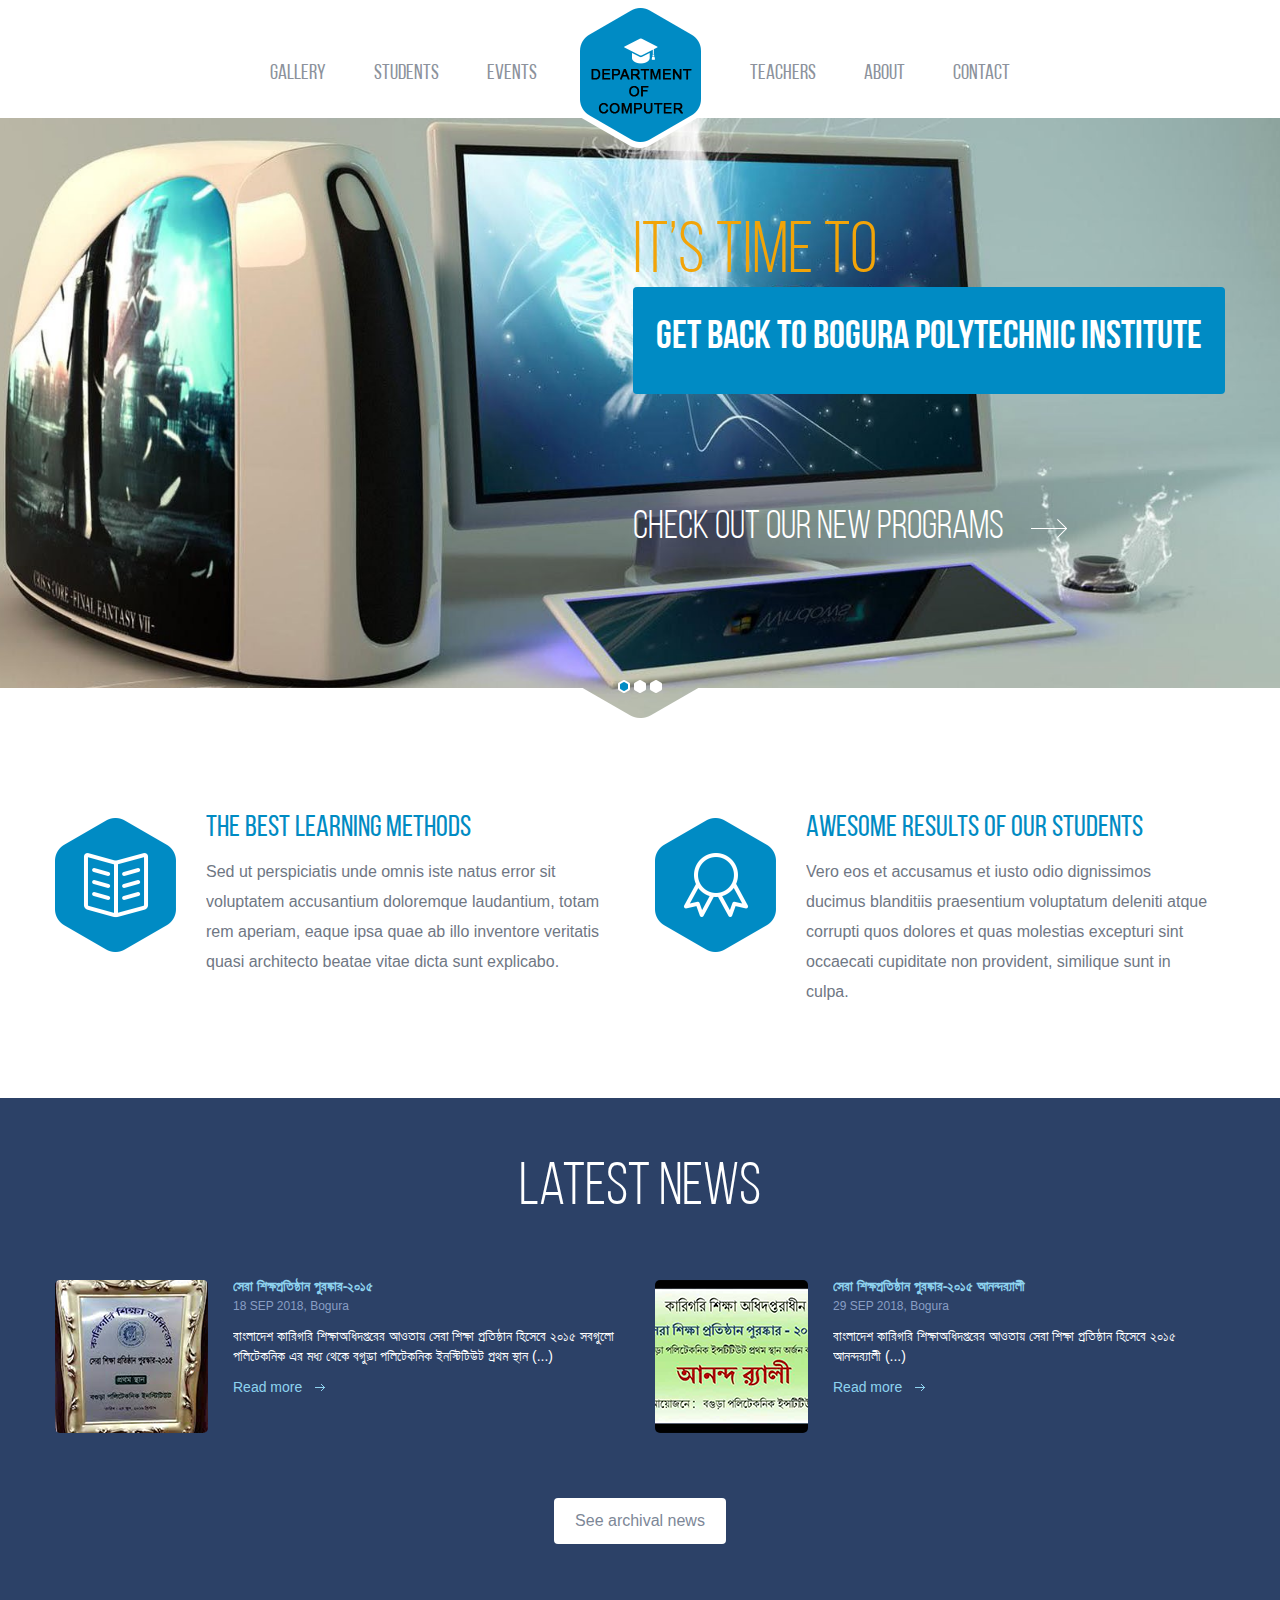
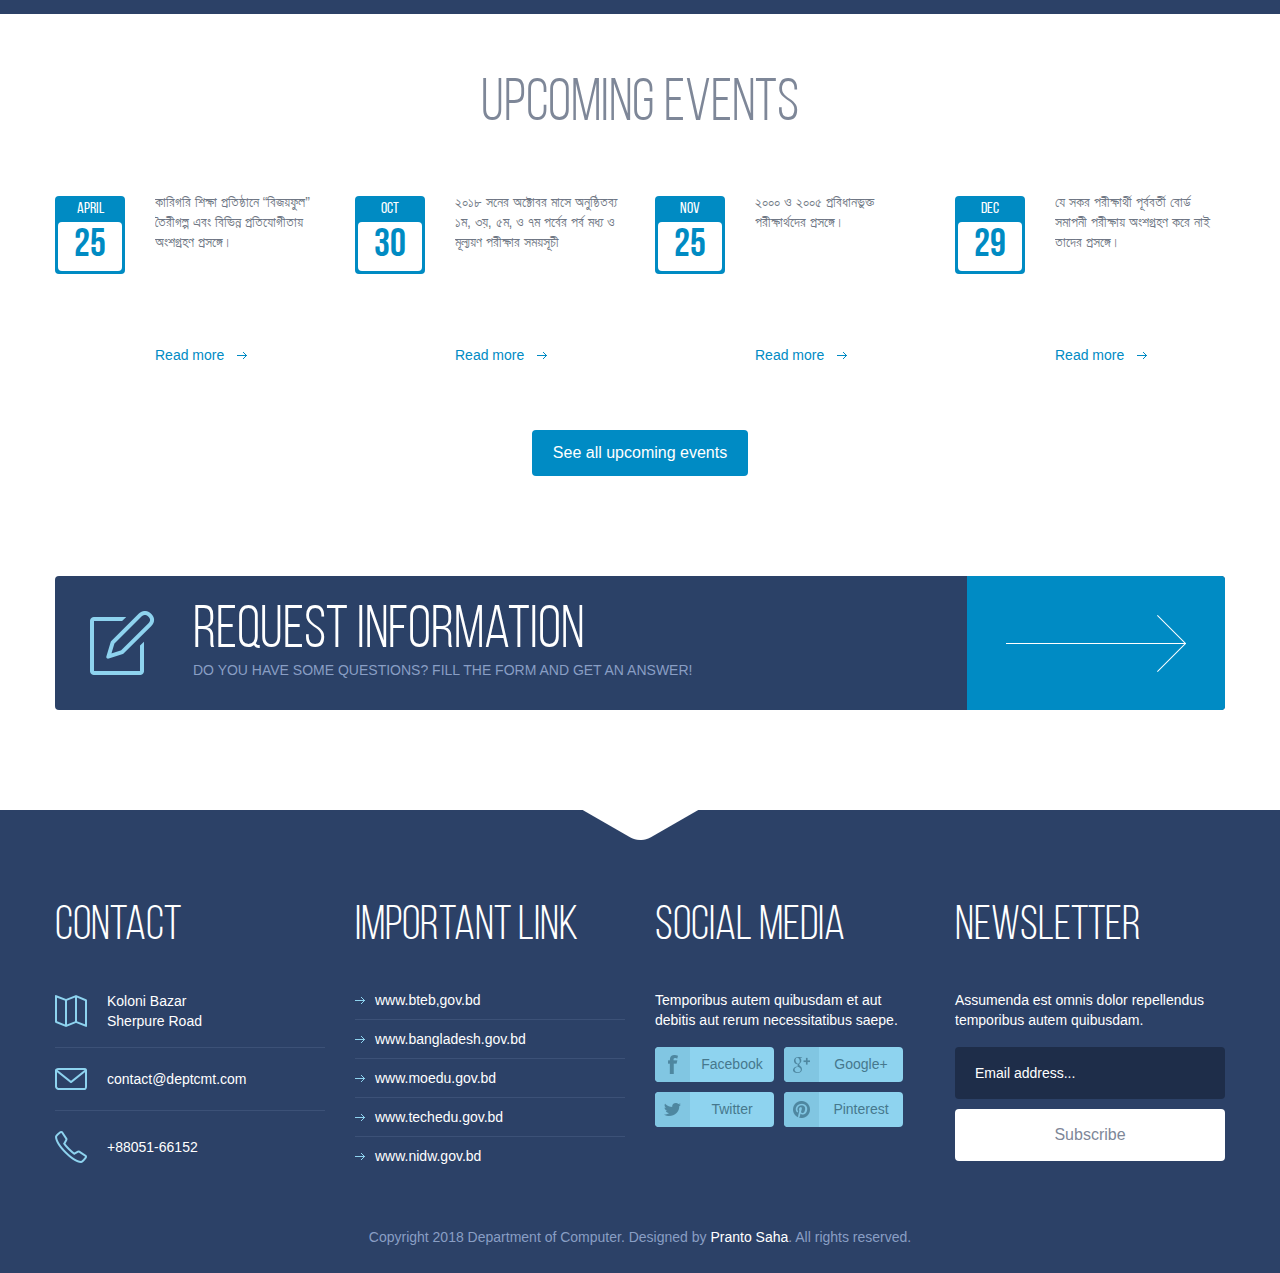
<file: index.html>
<!DOCTYPE html>
 <html lang="en"> 
<head>
	<meta charset="utf-8">
	<title>www.5cmt1.com</title>
	<meta name="viewport" content="width=device-width, initial-scale=1, maximum-scale=1, minimum-scale=1, user-scalable=no">
	<link rel="stylesheet" media="all" href="css/style.css">

</head>
<body>

	<header id="header">
		<div class="container">
			<a href="index.html" id="logo" title=""></a>
			<div class="menu-trigger"></div>
			<nav id="menu">
				<ul>
				<li><a href="gallery.html">Gallery</a></li>
					<li><a href="Students.html">Students</a></li>
					<li><a href="events.html">Events</a></li>
 				</ul>
				<ul>
					<li><a href="Teachers.html">Teachers</a></li>
					<li><a href="About.html">About</a></li>
					<li><a href="#fancy" class="get-contact">Contact</a></li>
   				</ul>
			</nav>
			<!-- / navigation -->
		</div>
		<!-- / container -->
	
	</header>
	<!-- / header -->
	
	<div class="slider">
		<ul class="bxslider">
			<li>
				<div class="container">
					<div class="info">
						<h2>It’s Time to <br><span>Get back to Bogura Polytechnic Institute</span></h2>
						<a href="#">Check out our new programs</a>
					</div>
				</div>
				<!-- / content -->
			</li>
			<li>
				<div class="container">
					<div class="info">
						<h2>It’s Time to <br><span>Get back to Bogura Polytechnic Institute</span></h2>
						<a href="#">Check out our new programs</a>
					</div>
				</div>
				<!-- / content -->
			</li>
			<li>
				<div class="container">
					<div class="info">
						<h2>It’s Time to <br><span>Get back to Bogura Polytechnic Institute</span></h2>
						<a href="#">Check out our new programs</a>
					</div>
				</div>
				<!-- / content -->
			</li>
		</ul>
		<div class="bg-bottom"></div>
	</div>
	
	<section class="posts">
		<div class="container">
			<article>
				<div class="pic"><img width="121" src="images/03.png" alt=""></div>
				<div class="info">
					<h3>The best learning methods</h3>
					<p>Sed ut perspiciatis unde omnis iste natus error sit voluptatem accusantium doloremque laudantium, totam rem aperiam, eaque ipsa quae ab illo inventore veritatis quasi architecto beatae vitae dicta sunt explicabo. </p>
				</div>
			</article>
			<article>
				<div class="pic"><img width="121" src="images/04.png" alt=""></div>
				<div class="info">
					<h3>Awesome results of our students</h3>
					<p>Vero eos et accusamus et iusto odio dignissimos ducimus blanditiis praesentium voluptatum deleniti atque corrupti quos dolores et quas molestias excepturi sint occaecati cupiditate non provident, similique sunt in culpa.</p>
				</div>
			</article>
		</div>
		<!-- / container -->
	</section>

	<section class="news">
		<div class="container">
			<h2>Latest news</h2>
			<article>
				<div class="pic"><img src="images/01.png" alt=""></div>
				<div class="info">
					<h4>সেরা শিক্ষপ্রতিষ্ঠান পুরষ্কার-২০১৫ </h4>
					<p class="date">18 SEP 2018, Bogura</p>
					<p>বাংলাদেশ কারিগরি শিক্ষাঅধিদপ্তরের আওতায় সেরা শিক্ষা প্রতিষ্ঠান হিসেবে ২০১৫ সবগুলো পলিটেকনিক এর মধ্য থেকে বগুড়া পলিটেকনিক ইনস্টিটিউট প্রথম স্থান (...)</p>
					<a class="more" href="#">Read more</a>
				</div>
			</article>
			<article>
				<div class="pic"><img src="images/02.png" alt=""></div>
				<div class="info">
					<h4>সেরা শিক্ষপ্রতিষ্ঠান পুরষ্কার-২০১৫ আনন্দর‌্যালী</h4>
					<p class="date">29 SEP 2018, Bogura</p>
					<p>বাংলাদেশ কারিগরি শিক্ষাঅধিদপ্তরের আওতায় সেরা শিক্ষা প্রতিষ্ঠান হিসেবে ২০১৫
                                                    আনন্দর‌্যালী (...)</p>
					<a class="more" href="#">Read more</a>
				</div>
			</article>
			<div class="btn-holder">
				<a class="btn" href="#">See archival news</a>
			</div>
		</div>
		<!-- / container -->
	</section>

	<section class="events">
		<div class="container">
			<h2>Upcoming events</h2>
			<article>
				<div class="current-date">
					<p>April</p>
					<p class="date">25</p>
				</div>
				<div class="info">
					<p> কারিগরি শিক্ষা 
							প্রতিষ্ঠানে “বিজয়ফুল” তৈরীগল্প এবং বিভিন্ন প্রতিযোগীতায় অংশগ্রহণ প্রসঙ্গে।</p>
					<a class="more" href="#">Read more</a>
				</div>
			</article>
			<article>
				<div class="current-date">
					<p>OCT</p>
					<p class="date">30</p>
				</div>
				<div class="info">
					<p>২০১৮ সনের অক্টোবর মাসে অনুষ্ঠিতব্য ১ম, ৩য়, ৫ম, ও ৭ম পর্বের পর্ব মধ্য ও মূল্যয়ণ পরীক্ষার সময়সূচী</p>
					<a class="more" href="#">Read more</a>
				</div>
			</article>
			<article>
				<div class="current-date">
					<p>NOV</p>
					<p class="date">25</p>
				</div>
				<div class="info">
					<p>২০০০ ও ২০০৫ প্রবিধানভুক্ত পরীক্ষার্থদের প্রসঙ্গে।</p>
					<a class="more" href="#">Read more</a>
				</div>
			</article>
			<article>
				<div class="current-date">
					<p>DEC</p>
					<p class="date">29</p>
				</div>
				<div class="info">
					<p>যে সকর পরীক্ষার্থী পূর্ববর্তী বোর্ড সমাপনী পরীক্ষায় অংশগ্রহণ করে নাই তাদের প্রসঙ্গে।</p>
					<a class="more" href="#">Read more</a>
				</div>
			</article>
			<div class="btn-holder">
				<a class="btn blue" href="#">See all upcoming events</a>
			</div>
		</div>
		<!-- / container -->
	</section>
	<div class="container">
		<a href="#fancy" class="info-request">
			<span class="holder">
				<span class="title">Request information</span>
				<span class="text">Do you have some questions? Fill the form and get an answer!</span>
			</span>
			<span class="arrow"></span>
		</a>
	</div>

	<footer id="footer">
		<div class="container">
			<section>
				<article class="col-1">
					<h3>Contact</h3>
					<ul>
						<li class="address"><a href="#">Koloni Bazar<br>Sherpure Road</a></li>
						<li class="mail"><a href="#">contact@deptcmt.com</a></li>
						<li class="phone last"><a href="#">+88051-66152</a></li>
					</ul>
				</article>
				<article class="col-2">
					<h3>Important Link</h3>
					<ul>
						<li><a href="#">www.bteb,gov.bd</a></li>
						<li><a href="#">www.bangladesh.gov.bd</a></li>
						<li><a href="#">www.moedu.gov.bd </a></li>
						<li><a href="#">www.techedu.gov.bd </a></li>
						<li class="last"><a href="#">www.nidw.gov.bd</a></li>
					</ul>
				</article>
				<article class="col-3">
					<h3>Social media</h3>
					<p>Temporibus autem quibusdam et aut debitis aut rerum necessitatibus saepe.</p>
					<ul>
						<li class="facebook"><a href="#">Facebook</a></li>
						<li class="google-plus"><a href="#">Google+</a></li>
						<li class="twitter"><a href="#">Twitter</a></li>
						<li class="pinterest"><a href="#">Pinterest</a></li>
					</ul>
				</article>
				<article class="col-4">
					<h3>Newsletter</h3>
					<p>Assumenda est omnis dolor repellendus temporibus autem quibusdam.</p>
					<form action="#">
						<input placeholder="Email address..." type="text">
						<button type="submit">Subscribe</button>
					</form>
					<ul>
						<li><a href="#"></a></li>
					</ul>
				</article>
			</section>
			<p class="copy">Copyright 2018 Department of Computer. Designed by <a href="http://www.vandelaydesign.com/" title="Designed by Vandelay Design" target="_blank">Pranto Saha</a>. All rights reserved.</p>
		</div>
		<!-- / container -->
	</footer>
	<!-- / footer -->

	<div id="fancy">
		<h2>Request information</h2>
		<form action="#">
			<div class="left">
				<fieldset class="mail"><input placeholder="Email address..." type="text"></fieldset>
				<fieldset class="name"><input placeholder="Name..." type="text"></fieldset>
				<fieldset class="subject"><select><option>Choose subject...</option><option>Choose subject...</option><option>Choose subject...</option></select></fieldset>
			</div>
			<div class="right">
				<fieldset class="question"><textarea placeholder="Question..."></textarea></fieldset>
			</div>
			<div class="btn-holder">
				<button class="btn blue" type="submit">Send request</button>
			</div>
		</form>
	</div>

	<script src="http://code.jquery.com/jquery-1.11.1.min.js"></script>
	<script>window.jQuery || document.write("<script src='js/jquery-1.11.1.min.js'>\x3C/script>")</script>
	<script src="js/plugins.js"></script>
	<script src="js/main.js"></script>
</body>
</html>
</file>
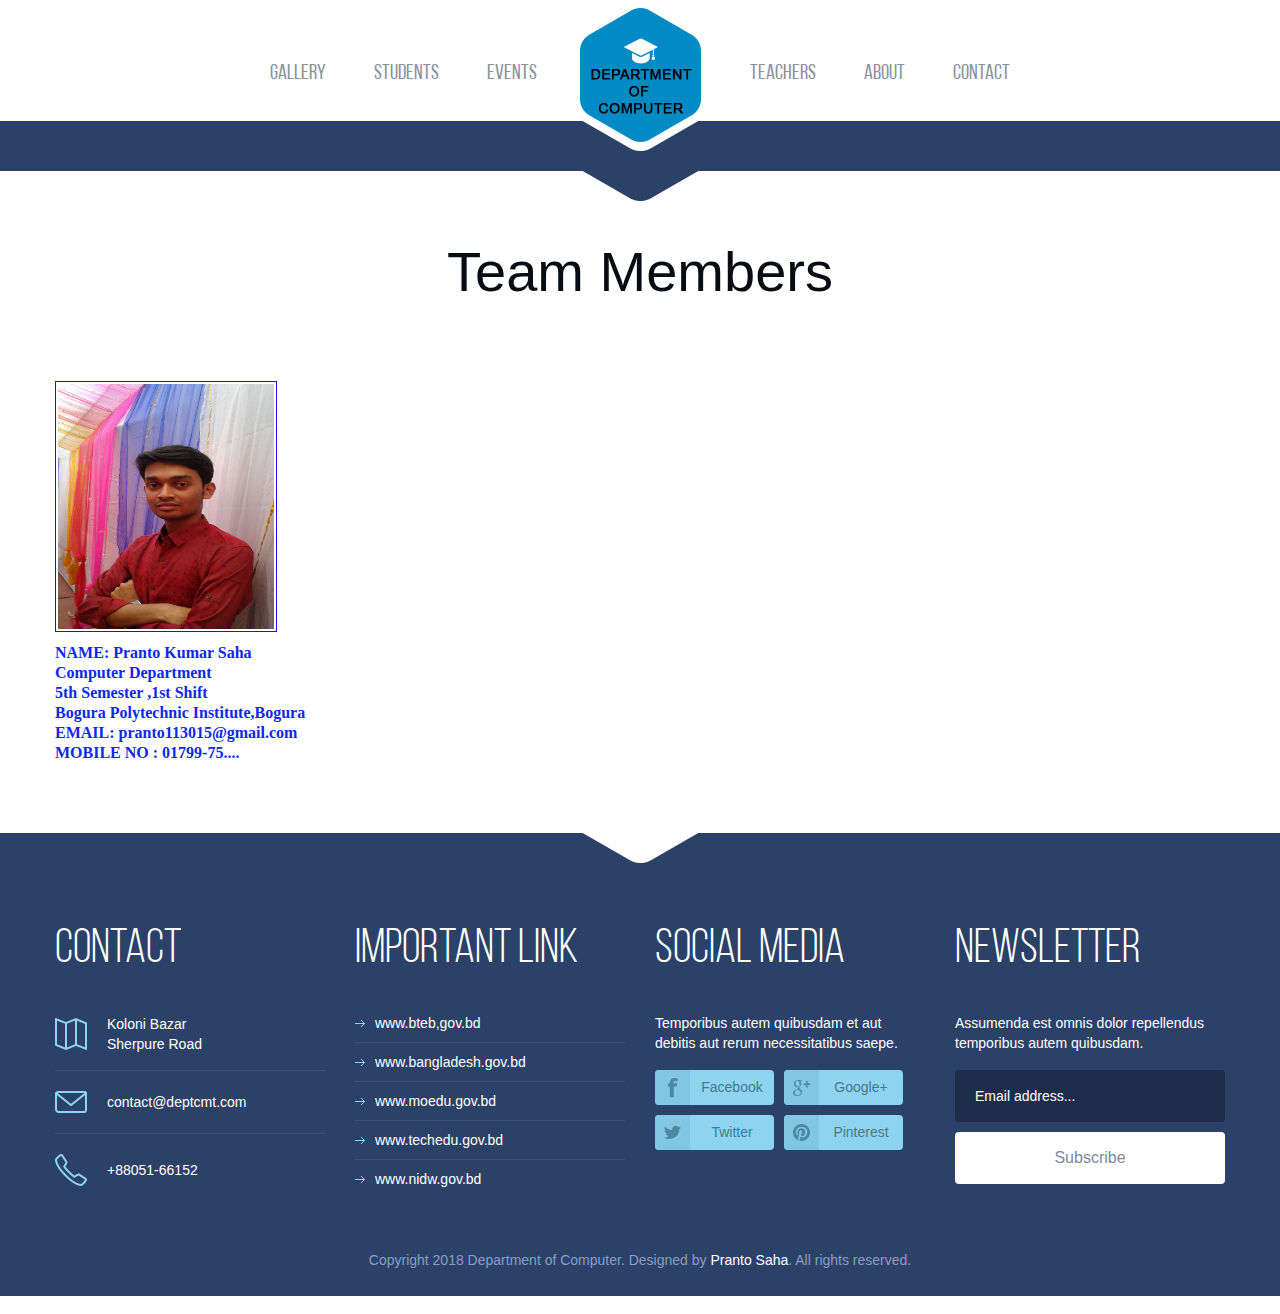
<file: About.html>
<!DOCTYPE html>
 <html lang="en"> 
<head>
	<meta charset="utf-8">
	<title>www.5cmt1.com</title>
	<meta name="viewport" content="width=device-width, initial-scale=1, maximum-scale=1, minimum-scale=1, user-scalable=no">
	
	<link rel="stylesheet" media="all" href="css/About.css">
	

	
</head>
<body>

	<header id="header">
		<div class="container">
			<a href="index.html" id="logo" title=""></a>
			<div class="menu-trigger"></div>
			<nav id="menu">
				<ul>
				<li><a href="gallery.html">Gallery</a></li>
					<li><a href="Students.html">Students</a></li>
					<li><a href="events.html">Events</a></li>
 				</ul>
				<ul>
					<li><a href="Teachers.html">Teachers</a></li>
					<li><a href="About.html">About</a></li>
					<li><a href="#fancy" class="get-contact">Contact</a></li>
   				</ul>
			</nav>
			<!-- / navigation -->
		</div>
		<!-- / container -->
	
	</header>
	<!-- / header -->
	
	<div class="divider"></div>
	
	
	
	
	<h1 class="heading">Team Members<h1>
	
	
		<section class="events">
		<div class="container">
			
			<article>
				<div class="img">
					<img src="images/pranto saha.jpg"/>
				</div>
				<div class="info">
					<p>
					
				    NAME: Pranto Kumar Saha</br>
					Computer Department</br>
					5th Semester ,1st Shift</br>
                    Bogura Polytechnic Institute,Bogura</br>
                    EMAIL: pranto113015@gmail.com</br>
                    MOBILE NO     : 01799-75....
					 </p>
					
				</div>
			</article>
		
		
		
			
		</div>
		<!-- / container -->
	</section>
	
	
	
	
	
	
	
	
	
	
	
	

	<footer id="footer">
		<div class="container">
			<section>
				<article class="col-1">
					<h3>Contact</h3>
					<ul>
						<li class="address"><a href="#">Koloni Bazar<br>Sherpure Road</a></li>
						<li class="mail"><a href="#">contact@deptcmt.com</a></li>
						<li class="phone last"><a href="#">+88051-66152</a></li>
					</ul>
				</article>
				<article class="col-2">
					<h3>Important Link</h3>
					<ul>
						<li><a href="#">www.bteb,gov.bd</a></li>
						<li><a href="#">www.bangladesh.gov.bd</a></li>
						<li><a href="#">www.moedu.gov.bd </a></li>
						<li><a href="#">www.techedu.gov.bd </a></li>
						<li class="last"><a href="#">www.nidw.gov.bd</a></li>
					</ul>
				</article>
				<article class="col-3">
					<h3>Social media</h3>
					<p>Temporibus autem quibusdam et aut debitis aut rerum necessitatibus saepe.</p>
					<ul>
						<li class="facebook"><a href="#">Facebook</a></li>
						<li class="google-plus"><a href="#">Google+</a></li>
						<li class="twitter"><a href="#">Twitter</a></li>
						<li class="pinterest"><a href="#">Pinterest</a></li>
					</ul>
				</article>
				<article class="col-4">
					<h3>Newsletter</h3>
					<p>Assumenda est omnis dolor repellendus temporibus autem quibusdam.</p>
					<form action="#">
						<input placeholder="Email address..." type="text">
						<button type="submit">Subscribe</button>
					</form>
					<ul>
						<li><a href="#"></a></li>
					</ul>
				</article>
			</section>
			<p class="copy">Copyright 2018 Department of Computer. Designed by <a href="http://www.vandelaydesign.com/" title="Designed by Vandelay Design" target="_blank">Pranto Saha</a>. All rights reserved.</p>
		</div>
		<!-- / container -->
	</footer>
	<!-- / footer -->

	<div id="fancy">
		<h2>Request information</h2>
		<form action="#">
			<div class="left">
				<fieldset class="mail"><input placeholder="Email address..." type="text"></fieldset>
				<fieldset class="name"><input placeholder="Name..." type="text"></fieldset>
				<fieldset class="subject"><select><option>Choose subject...</option><option>Choose subject...</option><option>Choose subject...</option></select></fieldset>
			</div>
			<div class="right">
				<fieldset class="question"><textarea placeholder="Question..."></textarea></fieldset>
			</div>
			<div class="btn-holder">
				<button class="btn blue" type="submit">Send request</button>
			</div>
		</form>
	</div>

	<script src="http://code.jquery.com/jquery-1.11.1.min.js"></script>
	<script>window.jQuery || document.write("<script src='js/jquery-1.11.1.min.js'>\x3C/script>")</script>
	<script src="js/plugins.js"></script>
	<script src="js/main.js"></script>
</body>
</html>
</file>
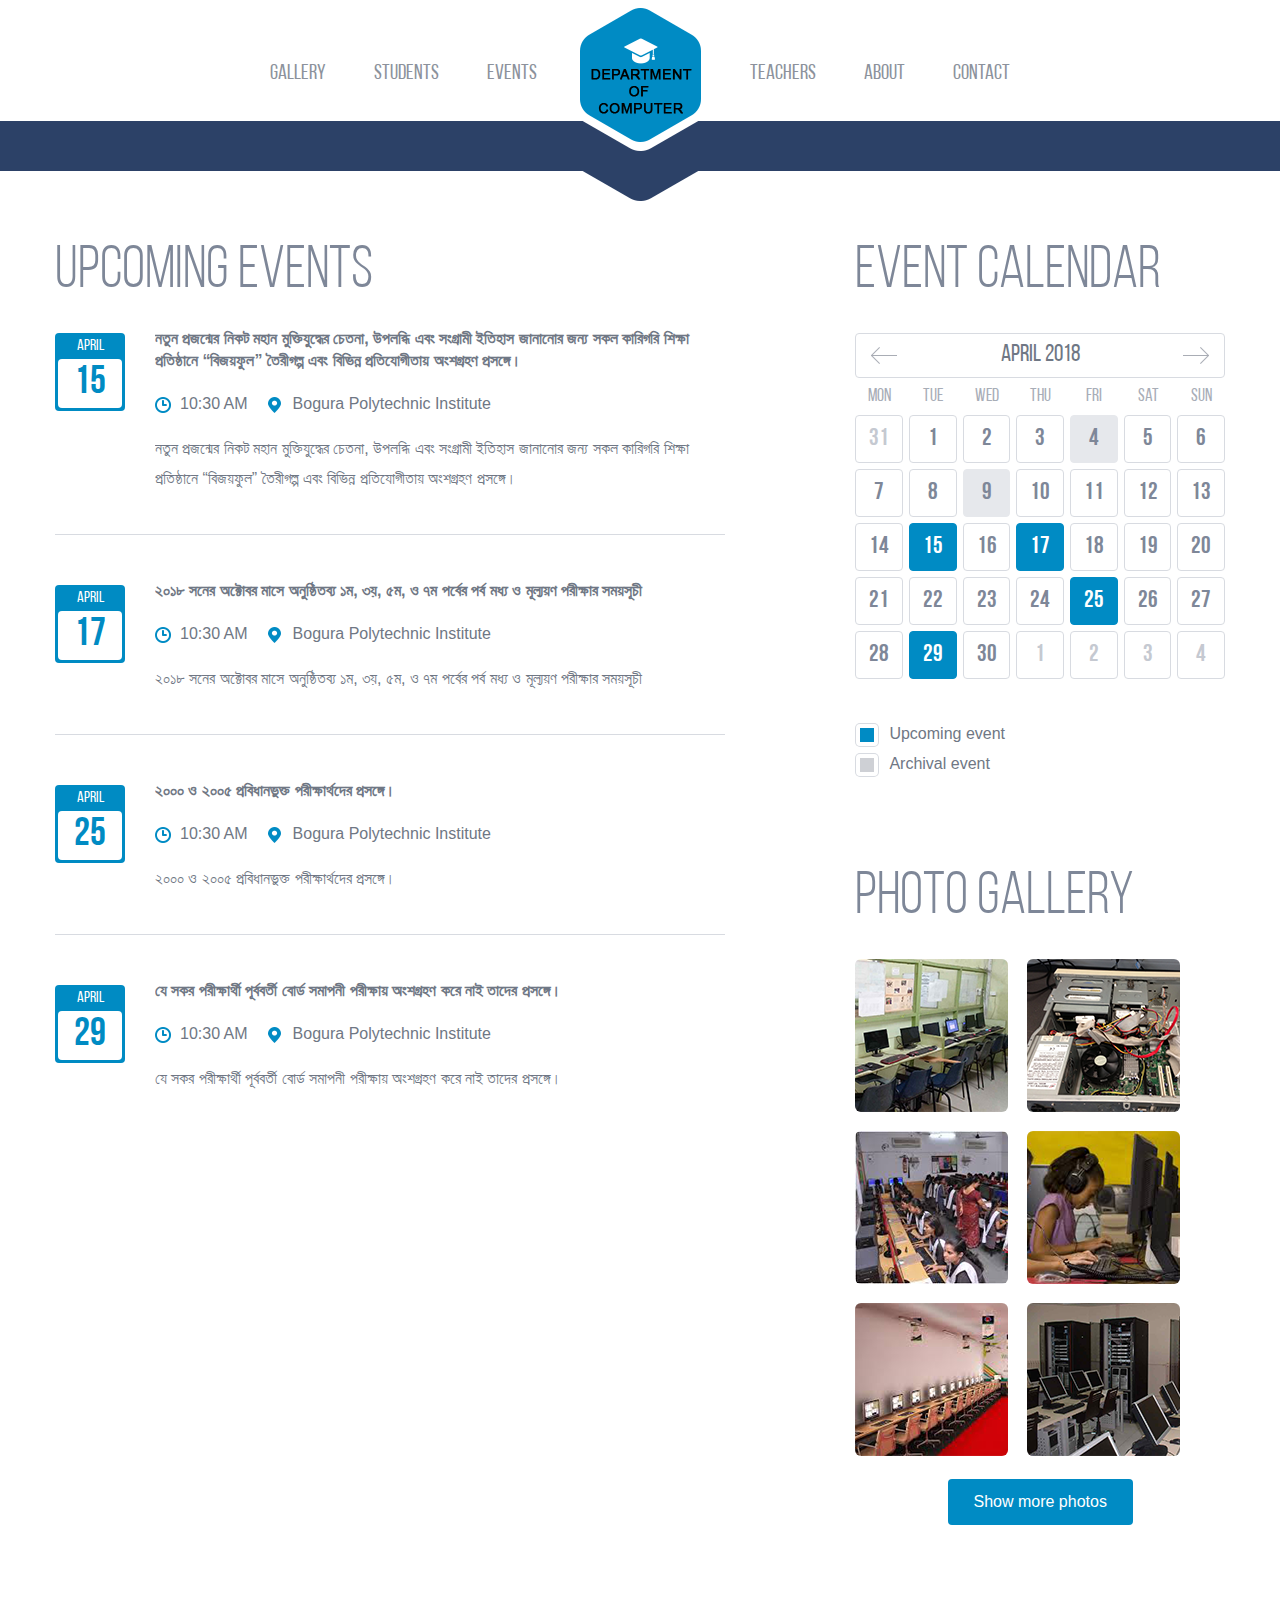
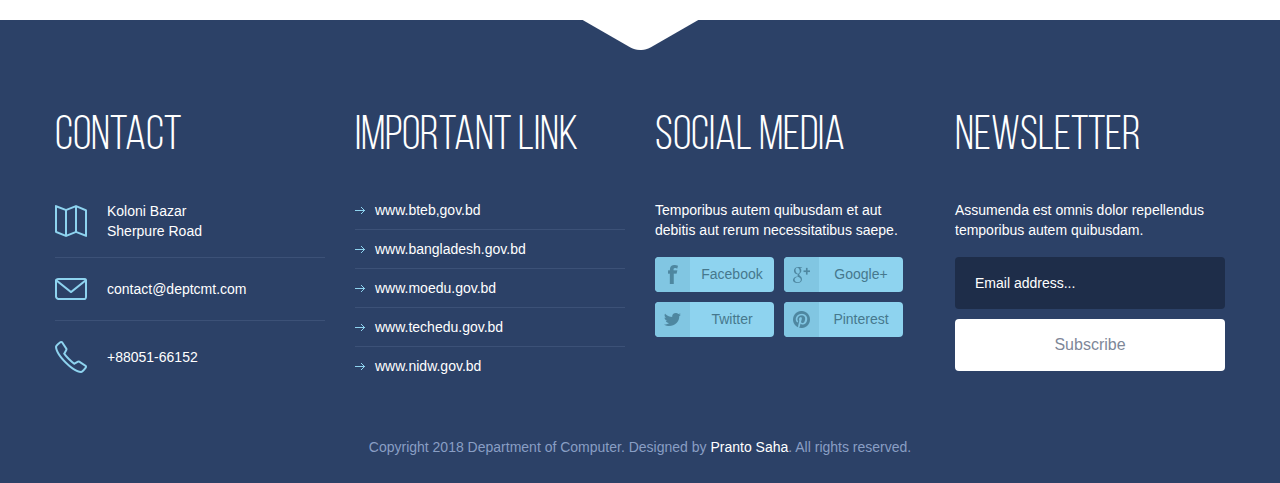
<file: events.html>
<!DOCTYPE html>
 <html lang="en"> 
<head>
	<meta charset="utf-8">
	<title>www.5cmt1.com</title>
	<meta name="viewport" content="width=device-width, initial-scale=1, maximum-scale=1, minimum-scale=1, user-scalable=no">
	<link rel="stylesheet" media="all" href="css/style.css">
	
</head>
<body>

	<header id="header">
		<div class="container">
			<a href="index.html" id="logo" title=""></a>
			<div class="menu-trigger"></div>
	<nav id="menu">
				<ul>
				<li><a href="gallery.html">Gallery</a></li>
					<li><a href="Students.html">Students</a></li>
					<li><a href="events.html">Events</a></li>
 				</ul>
				<ul>
					<li><a href="Teachers.html">Teachers</a></li>
					<li><a href="About.html">About</a></li>
					<li><a href="#fancy" class="get-contact">Contact</a></li>
   				</ul>
			</nav>
			<!-- / navigation -->
		</div>
		<!-- / container -->
	
	</header>
	<!-- / header -->
	
	<div class="divider"></div>
	
	<div class="content">
		<div class="container">

			<div class="main-content">
				<h1>Upcoming events</h1>
				<section class="posts-con">
					<article>
						<div class="current-date">
							<p>April</p>
							<p class="date">15</p>
						</div>
						<div class="info">
							<h3>নতুন প্রজন্মের নিকট মহান মুক্তিযুদ্ধের চেতনা, উপলব্ধি এবং সংগ্রামী ইতিহাস জানানোর জন্য সকল কারিগরি শিক্ষা 
							প্রতিষ্ঠানে “বিজয়ফুল” তৈরীগল্প এবং বিভিন্ন প্রতিযোগীতায় অংশগ্রহণ প্রসঙ্গে। </h3>
							<p class="info-line"><span class="time">10:30 AM</span><span class="place">Bogura Polytechnic Institute</span></p>
							<p>নতুন প্রজন্মের নিকট মহান মুক্তিযুদ্ধের চেতনা, উপলব্ধি এবং সংগ্রামী ইতিহাস জানানোর জন্য সকল কারিগরি শিক্ষা 
							প্রতিষ্ঠানে “বিজয়ফুল” তৈরীগল্প এবং বিভিন্ন প্রতিযোগীতায় অংশগ্রহণ প্রসঙ্গে।</p>
						</div>
					</article>
					<article>
						<div class="current-date">
							<p>April</p>
							<p class="date">17</p>
						</div>
						<div class="info">
							<h3>
                                                                     ২০১৮ সনের অক্টোবর মাসে অনুষ্ঠিতব্য ১ম, ৩য়, ৫ম, ও ৭ম পর্বের পর্ব মধ্য ও মূল্যয়ণ পরীক্ষার সময়সূচী 
																	 </h3>
							<p class="info-line"><span class="time">10:30 AM</span><span class="place">Bogura Polytechnic Institute</span></p>
							<p>২০১৮ সনের অক্টোবর মাসে অনুষ্ঠিতব্য ১ম, ৩য়, ৫ম, ও ৭ম পর্বের পর্ব মধ্য ও মূল্যয়ণ পরীক্ষার সময়সূচী</p>
						</div>
					</article>
					<article>
						<div class="current-date">
							<p>April</p>
							<p class="date">25</p>
						</div>
						<div class="info">
							<h3>
                                                                       ২০০০ ও ২০০৫ প্রবিধানভুক্ত পরীক্ষার্থদের প্রসঙ্গে। 
				             </h3>
							<p class="info-line"><span class="time">10:30 AM</span><span class="place">Bogura Polytechnic Institute</span></p>
							<p>২০০০ ও ২০০৫ প্রবিধানভুক্ত পরীক্ষার্থদের প্রসঙ্গে। </p>
						</div>
					</article>
					<article class="last">
						<div class="current-date">
							<p>April</p>
							<p class="date">29</p>
						</div>
						<div class="info">
							<h3>যে সকর পরীক্ষার্থী পূর্ববর্তী বোর্ড সমাপনী পরীক্ষায় অংশগ্রহণ করে নাই তাদের প্রসঙ্গে। </h3>
							<p class="info-line"><span class="time">10:30 AM</span><span class="place">Bogura Polytechnic Institute</span></p>
							<p>যে সকর পরীক্ষার্থী পূর্ববর্তী বোর্ড সমাপনী পরীক্ষায় অংশগ্রহণ করে নাই তাদের প্রসঙ্গে। </p>
						</div>
					</article>
				</section>
			</div>
			
			<aside id="sidebar">
				<div class="widget clearfix calendar">
					<h2>Event calendar</h2>
					<div class="head">
						<a class="prev" href="#"></a>
						<a class="next" href="#"></a>
						<h4>April 2018</h4>
					</div>
					<div class="table">
						<table>
							<tr>
								<th class="col-1">Mon</th>
								<th class="col-2">Tue</th>
								<th class="col-3">Wed</th>
								<th class="col-4">Thu</th>
								<th class="col-5">Fri</th>
								<th class="col-6">Sat</th>
								<th class="col-7">Sun</th>
							</tr>
							<tr>
								<td class="col-1 disable"><div>31</div></td>
								<td class="col-2"><div>1</div></td>
								<td class="col-3"><div>2</div></td>
								<td class="col-4"><div>3</div></td>
								<td class="col-5 archival"><div>4</div></td>
								<td class="col-6"><div>5</div></td>
								<td class="col-7"><div>6</div></td>
							</tr>
							<tr>
								<td class="col-1"><div>7</div></td>
								<td class="col-2"><div>8</div></td>
								<td class="col-3 archival"><div>9</div></td>
								<td class="col-4"><div>10</div></td>
								<td class="col-5"><div>11</div></td>
								<td class="col-6"><div>12</div></td>
								<td class="col-7"><div>13</div></td>
							</tr>
							<tr>
								<td class="col-1"><div>14</div></td>
								<td class="col-2 upcoming"><div><div class="tooltip"><div class="holder">
									<h4>নতুন প্রজন্মের নিকট মহান মুক্তিযুদ্ধের চেতনা, উপলব্ধি এবং সংগ্রামী ইতিহাস জানানোর জন্য সকল কারিগরি শিক্ষা 
							প্রতিষ্ঠানে “বিজয়ফুল” তৈরীগল্প এবং বিভিন্ন প্রতিযোগীতায় অংশগ্রহণ প্রসঙ্গে। </h4>
									<p class="info-line"><span class="time">10:30 AM</span><span class="place">Bogura Polytechnic Institute</span></p>
									<p>নতুন প্রজন্মের নিকট মহান মুক্তিযুদ্ধের চেতনা, উপলব্ধি এবং সংগ্রামী ইতিহাস জানানোর জন্য সকল কারিগরি শিক্ষা 
							প্রতিষ্ঠানে “বিজয়ফুল” তৈরীগল্প এবং বিভিন্ন প্রতিযোগীতায় অংশগ্রহণ প্রসঙ্গে। </p>
								</div></div>15</div></td>
								<td class="col-3"><div>16</div></td>
								<td class="col-4 upcoming"><div><div class="tooltip"><div class="holder">
									<h4>২০১৮ সনের অক্টোবর মাসে অনুষ্ঠিতব্য ১ম, ৩য়, ৫ম, ও ৭ম পর্বের পর্ব মধ্য ও মূল্যয়ণ পরীক্ষার সময়সূচী</h4>
									<p class="info-line"><span class="time">10:30 AM</span><span class="place">Bogura Polytechnic Institute</span></p>
									<p> ২০১৮ সনের অক্টোবর মাসে অনুষ্ঠিতব্য ১ম, ৩য়, ৫ম, ও ৭ম পর্বের পর্ব মধ্য ও মূল্যয়ণ পরীক্ষার সময়সূচী </p>
								</div></div>17</div></td>
								<td class="col-5"><div>18</div></td>
								<td class="col-6"><div>19</div></td>
								<td class="col-7"><div>20</div></td>
							</tr>
							<tr>
								<td class="col-1"><div>21</div></td>
								<td class="col-2"><div>22</div></td>
								<td class="col-3"><div>23</div></td>
								<td class="col-4"><div>24</div></td>
								<td class="col-5 upcoming"><div><div class="tooltip"><div class="holder">
									<h4>২০০০ ও ২০০৫ প্রবিধানভুক্ত পরীক্ষার্থদের প্রসঙ্গে।</h4>
									<p class="info-line"><span class="time">10:30 AM</span><span class="place">Bogura Polytechnic Institute</span></p>
									<p>২০০০ ও ২০০৫ প্রবিধানভুক্ত পরীক্ষার্থদের প্রসঙ্গে। </p>
								</div></div>25</div></td>
								<td class="col-6"><div>26</div></td>
								<td class="col-7"><div>27</div></td>
							</tr>
							<tr>
								<td class="col-1"><div>28</div></td>
								<td class="col-2 upcoming"><div><div class="tooltip"><div class="holder">
									<h4>যে সকর পরীক্ষার্থী পূর্ববর্তী বোর্ড সমাপনী পরীক্ষায় অংশগ্রহণ করে নাই তাদের প্রসঙ্গে। </h4>
									<p class="info-line"><span class="time">10:30 AM</span><span class="place">Bogura Polytechnic Institute</span></p>
									<p>যে সকর পরীক্ষার্থী পূর্ববর্তী বোর্ড সমাপনী পরীক্ষায় অংশগ্রহণ করে নাই তাদের প্রসঙ্গে। </p>
								</div></div>29</div></td>
								<td class="col-3"><div>30</div></td>
								<td class="col-4 disable"><div>1</div></td>
								<td class="col-5 disable"><div>2</div></td>
								<td class="col-6 disable"><div>3</div></td>
								<td class="col-7 disable"><div>4</div></td>
							</tr>
						</table>
					</div>
					<div class="note">
						<p class="upcoming-note">Upcoming event</p>
						<p class="archival-note">Archival event</p>
					</div>
				</div>
				<div class="widget list">
					<h2>Photo gallery</h2>
					<ul>
						<li><a href="#"><img src="images/4.png" alt=""></a></li>
						<li><a href="#"><img src="images/5.png" alt=""></a></li>
						<li><a href="#"><img src="images/6.png" alt=""></a></li>
						<li><a href="#"><img src="images/7.png" alt=""></a></li>
						<li><a href="#"><img src="images/8.png" alt=""></a></li>
						<li><a href="#"><img src="images/9.png" alt=""></a></li>
					</ul>
					<div class="btn-holder">
						<a class="btn blue" href="#">Show more photos</a>
					</div>
				</div>
			</aside>
			<!-- / sidebar -->
	
		</div>
		<!-- / container -->
	</div>
	
	<footer id="footer">
		<div class="container">
			<section>
				<article class="col-1">
					<h3>Contact</h3>
					<ul>
						<li class="address"><a href="#">Koloni Bazar<br>Sherpure Road</a></li>
						<li class="mail"><a href="#">contact@deptcmt.com</a></li>
						<li class="phone last"><a href="#">+88051-66152</a></li>
					</ul>
				</article>
				<article class="col-2">
					<h3>Important Link</h3>
					<ul>
						<li><a href="#">www.bteb,gov.bd</a></li>
						<li><a href="#">www.bangladesh.gov.bd</a></li>
						<li><a href="#">www.moedu.gov.bd </a></li>
						<li><a href="#">www.techedu.gov.bd </a></li>
						<li class="last"><a href="#">www.nidw.gov.bd</a></li>
					</ul>
				</article>
				<article class="col-3">
					<h3>Social media</h3>
					<p>Temporibus autem quibusdam et aut debitis aut rerum necessitatibus saepe.</p>
					<ul>
						<li class="facebook"><a href="#">Facebook</a></li>
						<li class="google-plus"><a href="#">Google+</a></li>
						<li class="twitter"><a href="#">Twitter</a></li>
						<li class="pinterest"><a href="#">Pinterest</a></li>
					</ul>
				</article>
				<article class="col-4">
					<h3>Newsletter</h3>
					<p>Assumenda est omnis dolor repellendus temporibus autem quibusdam.</p>
					<form action="#">
						<input placeholder="Email address..." type="text">
						<button type="submit">Subscribe</button>
					</form>
					<ul>
						<li><a href="#"></a></li>
					</ul>
				</article>
			</section>
			<p class="copy">Copyright 2018 Department of Computer. Designed by <a href="http://www.vandelaydesign.com/" title="Designed by Vandelay Design" target="_blank">Pranto Saha</a>. All rights reserved.</p>
		</div>
		<!-- / container -->
	</footer>
	<!-- / footer -->

	<div id="fancy">
		<h2>Request information</h2>
		<form action="#">
			<div class="left">
				<fieldset class="mail"><input placeholder="Email address..." type="text"></fieldset>
				<fieldset class="name"><input placeholder="Name..." type="text"></fieldset>
				<fieldset class="subject"><select><option>Choose subject...</option><option>Choose subject...</option><option>Choose subject...</option></select></fieldset>
			</div>
			<div class="right">
				<fieldset class="question"><textarea placeholder="Question..."></textarea></fieldset>
			</div>
			<div class="btn-holder">
				<button class="btn blue" type="submit">Send request</button>
			</div>
		</form>
	</div>

	<script src="http://code.jquery.com/jquery-1.11.1.min.js"></script>
	<script>window.jQuery || document.write("<script src='js/jquery-1.11.1.min.js'>\x3C/script>")</script>
	<script src="js/plugins.js"></script>
	<script src="js/main.js"></script>
</body>
</html>
</file>
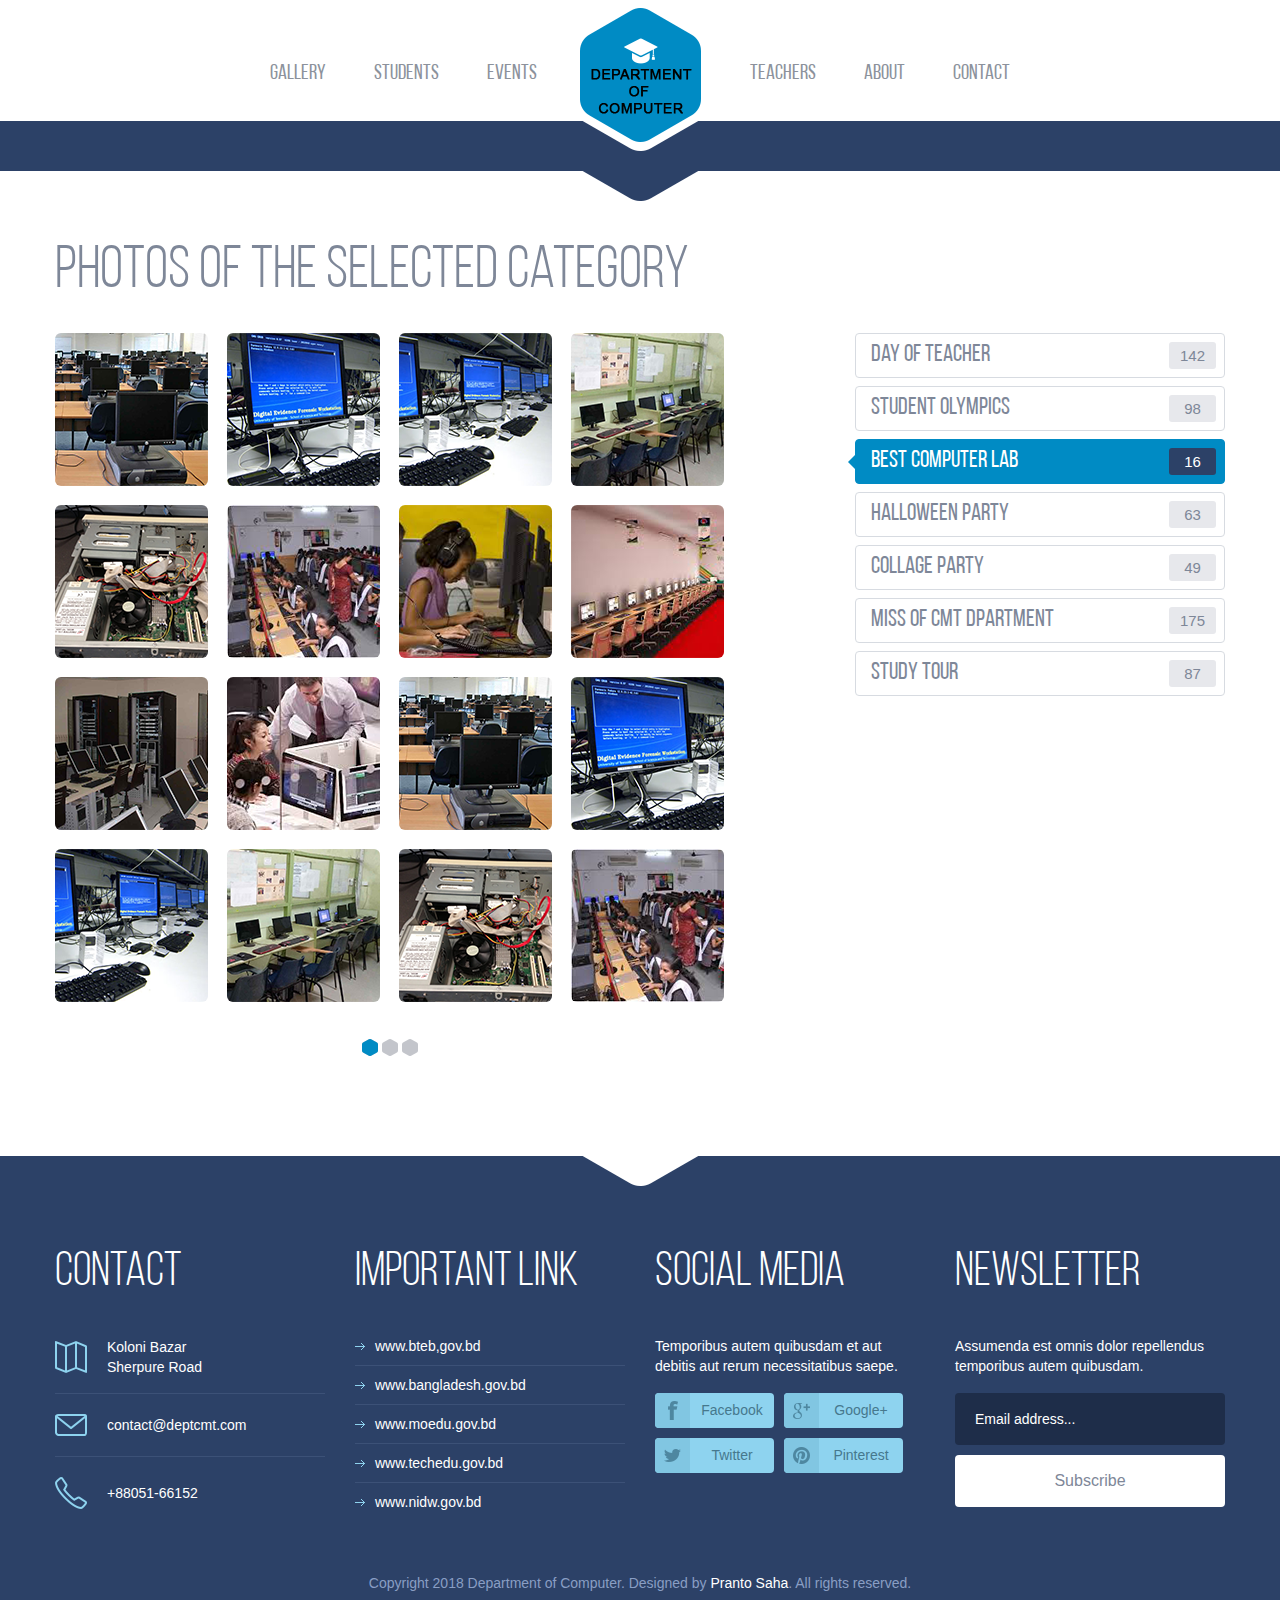
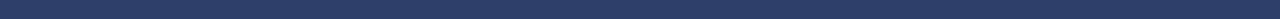
<file: gallery.html>
<!DOCTYPE html>
 <html lang="en"> 
<head>
	<meta charset="utf-8">
	<title>www.5cmt1.com</title>
	<meta name="viewport" content="width=device-width, initial-scale=1, maximum-scale=1, minimum-scale=1, user-scalable=no">
	<link rel="stylesheet" media="all" href="css/style.css">
	
</head>
<body>

	<header id="header">
		<div class="container">
			<a href="index.html" id="logo" title=""></a>
			<div class="menu-trigger"></div>
		<nav id="menu">
				<ul>
				<li><a href="gallery.html">Gallery</a></li>
					<li><a href="Students.html">Students</a></li>
					<li><a href="events.html">Events</a></li>
 				</ul>
				<ul>
					<li><a href="Teachers.html">Teachers</a></li>
					<li><a href="About.html">About</a></li>
					<li><a href="#fancy" class="get-contact">Contact</a></li>
   				</ul>
			</nav>
			<!-- / navigation -->
		</div>
		<!-- / container -->
	
	</header>
	<!-- / header -->
	
	<div class="divider"></div>
	
	<div class="content">
		<div class="container">
			<h1 class="single">Photos of the selected category</h1>

			<div class="main-content">
				<div class="slider-con">
					<ul class="bxslider">
						<li>
							<div class="slide">
								<ul>
							
									<li><a href="#"><img src="images/1.png" alt=""></a></li>
									<li><a href="#"><img src="images/2.png" alt=""></a></li>
									<li><a href="#"><img src="images/3.png" alt=""></a></li>
									<li><a href="#"><img src="images/4.png" alt=""></a></li>
									<li><a href="#"><img src="images/5.png" alt=""></a></li>
									<li><a href="#"><img src="images/6.png" alt=""></a></li>
									<li><a href="#"><img src="images/7.png" alt=""></a></li>
									<li><a href="#"><img src="images/8.png" alt=""></a></li>
									<li><a href="#"><img src="images/9.png" alt=""></a></li>
									<li><a href="#"><img src="images/10.png" alt=""></a></li>
									<li><a href="#"><img src="images/1.png" alt=""></a></li>
									<li><a href="#"><img src="images/2.png" alt=""></a></li>
									<li><a href="#"><img src="images/3.png" alt=""></a></li>
									<li><a href="#"><img src="images/4.png" alt=""></a></li>
									<li><a href="#"><img src="images/5.png" alt=""></a></li>
									<li><a href="#"><img src="images/6.png" alt=""></a></li>
								</ul>
							</div>
						</li>
						<li>
							<div class="slide">
								<ul>
									<li><a href="#"><img src="images/10.png" alt=""></a></li>
									<li><a href="#"><img src="images/8.png" alt=""></a></li>
									<li><a href="#"><img src="images/8.png" alt=""></a></li>
									<li><a href="#"><img src="images/7.png" alt=""></a></li>
									<li><a href="#"><img src="images/6.png" alt=""></a></li>
									<li><a href="#"><img src="images/5.png" alt=""></a></li>
									<li><a href="#"><img src="images/4.png" alt=""></a></li>
									<li><a href="#"><img src="images/3.png" alt=""></a></li>
									<li><a href="#"><img src="images/2.png" alt=""></a></li>
									<li><a href="#"><img src="images/1.png" alt=""></a></li>
									<li><a href="#"><img src="images/6.png" alt=""></a></li>
									<li><a href="#"><img src="images/5.png" alt=""></a></li>
									<li><a href="#"><img src="images/4.png" alt=""></a></li>
									<li><a href="#"><img src="images/3.png" alt=""></a></li>
									<li><a href="#"><img src="images/2.png" alt=""></a></li>
									<li><a href="#"><img src="images/1.png" alt=""></a></li>
								</ul>
							</div>
						</li>
						<li>
							<div class="slide">
								<ul>
									<li><a href="#"><img src="images/1.png" alt=""></a></li>
									<li><a href="#"><img src="images/2.png" alt=""></a></li>
									<li><a href="#"><img src="images/3.png" alt=""></a></li>
									<li><a href="#"><img src="images/4.png" alt=""></a></li>
									<li><a href="#"><img src="images/5.png" alt=""></a></li>
									<li><a href="#"><img src="images/6.png" alt=""></a></li>
									<li><a href="#"><img src="images/7.png" alt=""></a></li>
									<li><a href="#"><img src="images/8.png" alt=""></a></li>
									<li><a href="#"><img src="images/9.png" alt=""></a></li>
									<li><a href="#"><img src="images/10.png" alt=""></a></li>
									<li><a href="#"><img src="images/1.png" alt=""></a></li>
									<li><a href="#"><img src="images/2.png" alt=""></a></li>
									<li><a href="#"><img src="images/3.png" alt=""></a></li>
									<li><a href="#"><img src="images/4.png" alt=""></a></li>
									<li><a href="#"><img src="images/5.png" alt=""></a></li>
									<li><a href="#"><img src="images/6.png" alt=""></a></li>
								</ul>
							</div>
						</li>
					</ul>
				</div>
			</div>
			
			<aside id="sidebar">
				<div class="widget sidemenu">
					<ul>
						<li><a href="#">Day of teacher<span class="nr">142</span></a></li>
						<li><a href="#">Student olympics<span class="nr">98</span></a></li>
						<li class="current"><a href="#"> Best Computer Lab<span class="nr">16</span></a></li>
						<li><a href="#">Halloween party<span class="nr">63</span></a></li>
						<li><a href="#">Collage party<span class="nr">49</span></a></li>
						<li><a href="#">Miss of CMT Dpartment<span class="nr">175</span></a></li>
						<li><a href="#">Study Tour<span class="nr">87</span></a></li>
					</ul>
				</div>
			</aside>
			<!-- / sidebar -->
	
		</div>
		<!-- / container -->
	</div>
	
	<footer id="footer">
		<div class="container">
			<section>
				<article class="col-1">
					<h3>Contact</h3>
					<ul>
						<li class="address"><a href="#">Koloni Bazar<br>Sherpure Road</a></li>
						<li class="mail"><a href="#">contact@deptcmt.com</a></li>
						<li class="phone last"><a href="#">+88051-66152</a></li>
					</ul>
				</article>
				<article class="col-2">
					<h3>Important Link</h3>
					<ul>
						<li><a href="#">www.bteb,gov.bd</a></li>
						<li><a href="#">www.bangladesh.gov.bd</a></li>
						<li><a href="#">www.moedu.gov.bd </a></li>
						<li><a href="#">www.techedu.gov.bd </a></li>
						<li class="last"><a href="#">www.nidw.gov.bd</a></li>
					</ul>
				</article>
				<article class="col-3">
					<h3>Social media</h3>
					<p>Temporibus autem quibusdam et aut debitis aut rerum necessitatibus saepe.</p>
					<ul>
						<li class="facebook"><a href="#">Facebook</a></li>
						<li class="google-plus"><a href="#">Google+</a></li>
						<li class="twitter"><a href="#">Twitter</a></li>
						<li class="pinterest"><a href="#">Pinterest</a></li>
					</ul>
				</article>
				<article class="col-4">
					<h3>Newsletter</h3>
					<p>Assumenda est omnis dolor repellendus temporibus autem quibusdam.</p>
					<form action="#">
						<input placeholder="Email address..." type="text">
						<button type="submit">Subscribe</button>
					</form>
					<ul>
						<li><a href="#"></a></li>
					</ul>
				</article>
			</section>
			<p class="copy">Copyright 2018 Department of Computer. Designed by <a href="http://www.vandelaydesign.com/" title="Designed by Vandelay Design" target="_blank">Pranto Saha</a>. All rights reserved.</p>
		</div>
		<!-- / container -->
	</footer>
	<!-- / footer -->

	<div id="fancy">
		<h2>Request information</h2>
		<form action="#">
			<div class="left">
				<fieldset class="mail"><input placeholder="Email address..." type="text"></fieldset>
				<fieldset class="name"><input placeholder="Name..." type="text"></fieldset>
				<fieldset class="subject"><select><option>Choose subject...</option><option>Choose subject...</option><option>Choose subject...</option></select></fieldset>
			</div>
			<div class="right">
				<fieldset class="question"><textarea placeholder="Question..."></textarea></fieldset>
			</div>
			<div class="btn-holder">
				<button class="btn blue" type="submit">Send request</button>
			</div>
		</form>
	</div>

	<script src="http://code.jquery.com/jquery-1.11.1.min.js"></script>
	<script>window.jQuery || document.write("<script src='js/jquery-1.11.1.min.js'>\x3C/script>")</script>
	<script src="js/plugins.js"></script>
	<script src="js/main.js"></script>
</body>
</html>
</file>
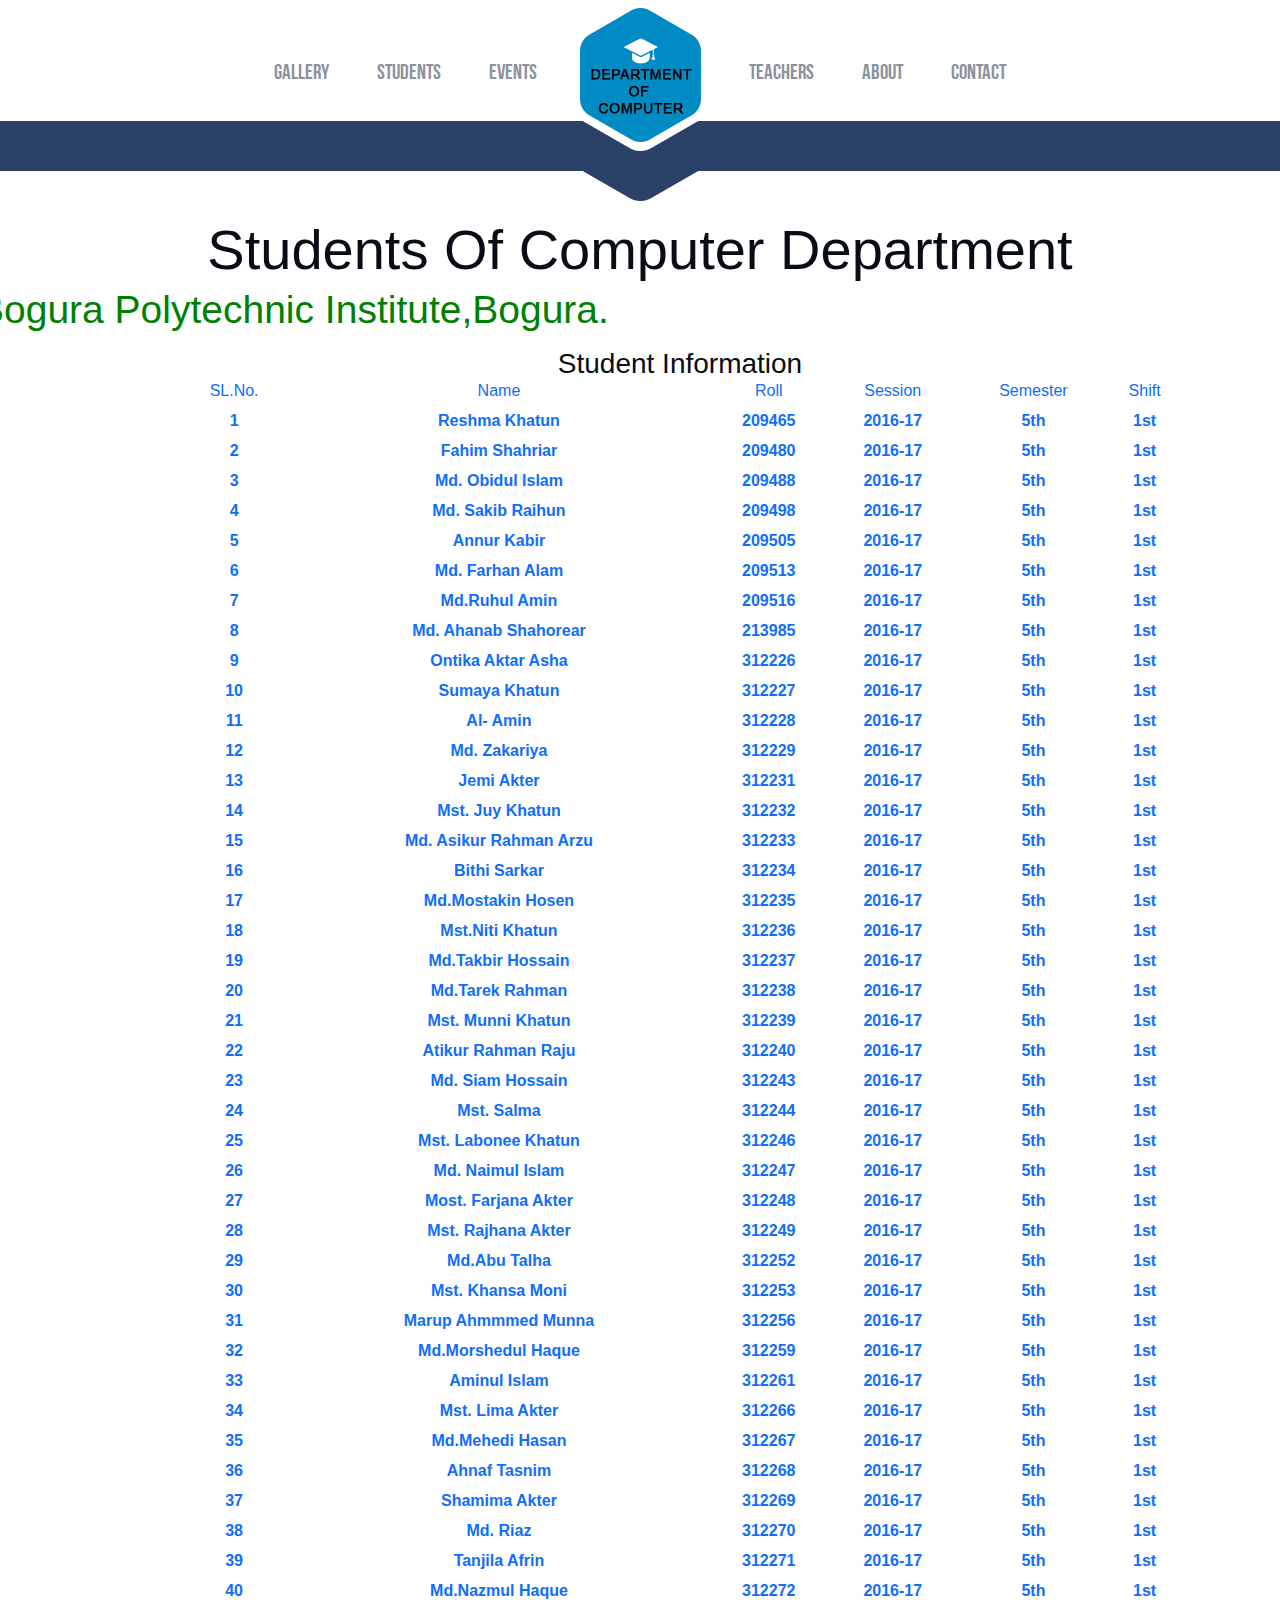
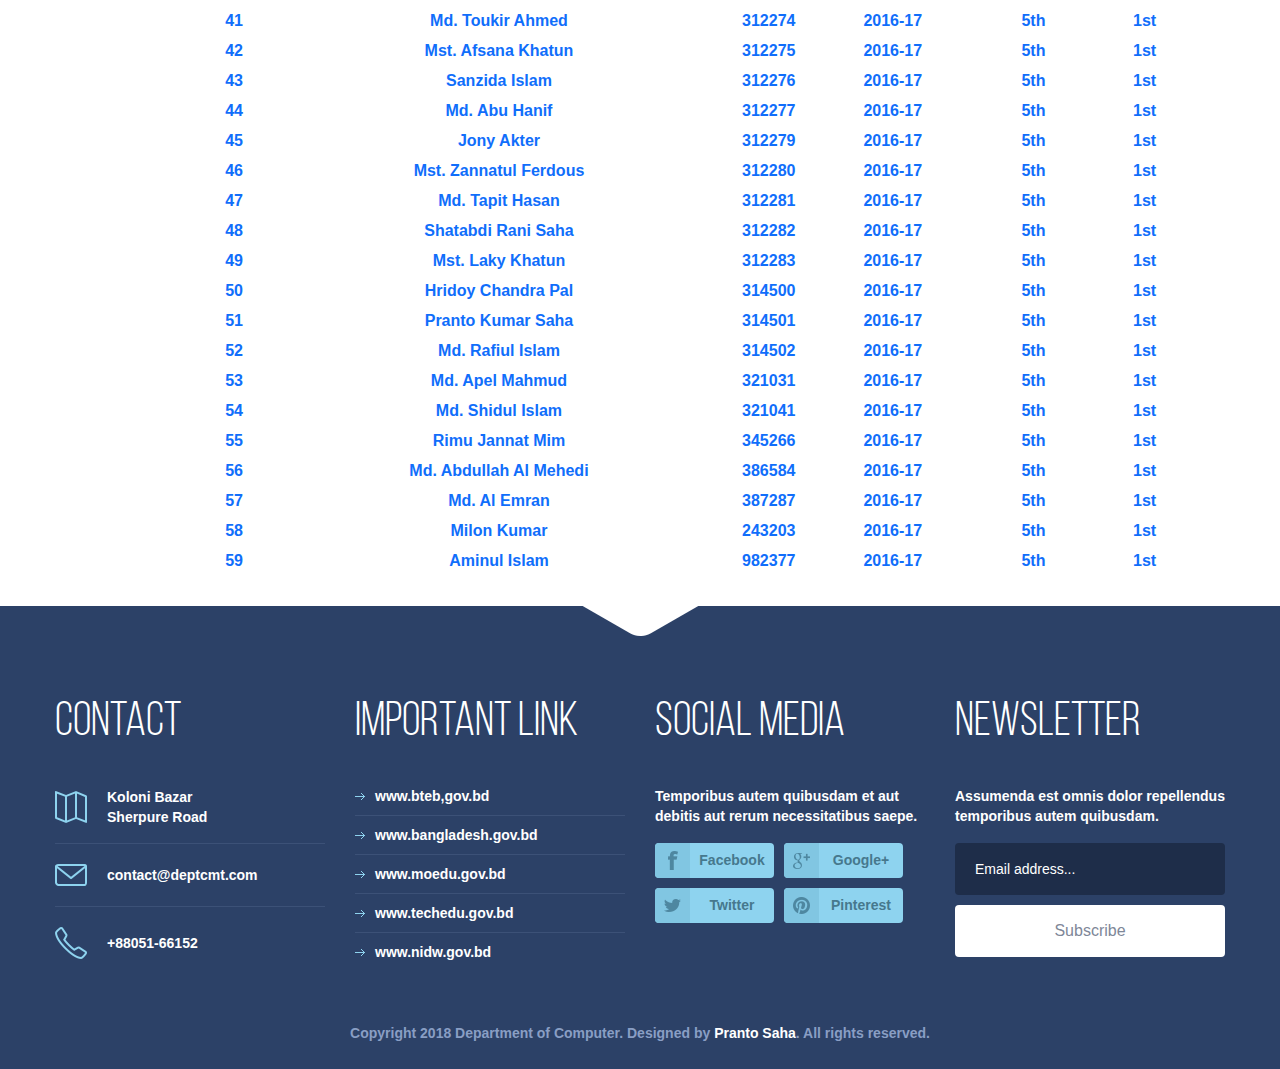
<file: Students.html>
<!DOCTYPE html>
 <html lang="en"> 
<head>
	<meta charset="utf-8">
	<title>www.5cmt1.com</title>
	<meta name="viewport" content="width=device-width, initial-scale=1, maximum-scale=1, minimum-scale=1, user-scalable=no">
	
	<link rel="stylesheet" media="all" href="css/Students.css">
	

	
</head>
<body>

	<header id="header">
		<div class="container">
			<a href="index.html" id="logo" title=""></a>
			<div class="menu-trigger"></div>
			<nav id="menu">
				<ul>
				<li><a href="gallery.html">Gallery</a></li>
					<li><a href="Students.html">Students</a></li>
					<li><a href="events.html">Events</a></li>
 				</ul>
				<ul>
					<li><a href="Teachers.html">Teachers</a></li>
					<li><a href="About.html">About</a></li>
					<li><a href="#fancy" class="get-contact">Contact</a></li>
   				</ul>
			</nav>
			<!-- / navigation -->
		</div>
		<!-- / container -->
	
	</header>
	<!-- / header -->
	
	<div class="divider"></div>
	
	
	
	
	<h1 class="heading">Students Of Computer Department<h1>
	
	
		
	

	<h1 align="center" style="color: green;
font-size: 39px;
text-align: -moz-center;">Bogura Polytechnic Institute,Bogura.</h1>
		<table border="1" width="1000px" align="center" cellspacing="0px" cellpadding="10px">
		<caption  style=text-align: center; margin-left: -290px;><h2>Student Information</h2> </caption>
		<tr>
			<th>SL.No.</th>
			<th>Name</th>
			<th>Roll</th>
			<th>Session</th>
			<th>Semester</th>
			<th>Shift</th>
		</tr>
		
		<tr align="center">
			<td>1</td>
			<td>Reshma Khatun</td>
			<td>209465</td>
			<td>2016-17</td>
			<td>5th</td>
			<td>1st</td>
		</tr>
		<tr align="center">
			<td>2</td>
			<td>Fahim Shahriar</td>
			<td>209480</td>
			<td>2016-17</td>
			<td>5th</td>
			<td>1st</td>
		</tr>
		<tr align="center">
			<td>3</td>
			<td>Md. Obidul Islam</td>
			<td>209488</td>
			<td>2016-17</td>
			<td>5th</td>
			<td>1st</td>
		</tr>
		<tr align="center">
			<td>4</td>
			<td>Md. Sakib Raihun</td>
			<td>209498</td>
			<td>2016-17</td>
			<td>5th</td>
			<td>1st</td>
		</tr>
		<tr align="center">
			<td>5</td>
			<td>Annur Kabir</td>
			<td>209505</td>
			<td>2016-17</td>
			<td>5th</td>
			<td>1st</td>
		</tr>
		<tr align="center">
			<td>6</td>
			<td>Md. Farhan Alam</td>
			<td>209513</td>
			<td>2016-17</td>
			<td>5th</td>
			<td>1st</td>
		</tr>
		<tr align="center">
			<td>7</td>
			<td>Md.Ruhul Amin</td>
			<td>209516</td>
			<td>2016-17</td>
			<td>5th</td>
			<td>1st</td>
		</tr>
		<tr align="center">
			<td>8</td>
			<td>Md. Ahanab Shahorear</td>
			<td>213985</td>
			<td>2016-17</td>
			<td>5th</td>
			<td>1st</td>
		</tr>
		<tr align="center">
			<td>9</td>
			<td>Ontika Aktar Asha</td>
			<td>312226</td>
			<td>2016-17</td>
			<td>5th</td>
			<td>1st</td>
		</tr>
		<tr align="center">
			<td>10</td>
			<td>Sumaya Khatun</td>
			<td>312227</td>
			<td>2016-17</td>
			<td>5th</td>
			<td>1st</td>
		</tr>
		<tr align="center">
			<td>11</td>
			<td>Al- Amin</td>
			<td>312228</td>
			<td>2016-17</td>
			<td>5th</td>
			<td>1st</td>
		</tr>
		<tr align="center">
			<td>12</td>
			<td>Md. Zakariya</td>
			<td>312229</td>
			<td>2016-17</td>
			<td>5th</td>
			<td>1st</td>
		</tr>
		<tr align="center">
			<td>13</td>
			<td>Jemi Akter</td>
			<td>312231</td>
			<td>2016-17</td>
			<td>5th</td>
			<td>1st</td>
		</tr>
		<tr align="center">
			<td>14</td>
			<td>Mst. Juy Khatun</td>
			<td>312232</td>
			<td>2016-17</td>
			<td>5th</td>
			<td>1st</td>
		</tr>
		<tr align="center">
			<td>15</td>
			<td>Md. Asikur Rahman Arzu</td>
			<td>312233</td>
			<td>2016-17</td>
			<td>5th</td>
			<td>1st</td>
		</tr>
		<tr align="center">
			<td>16</td>
			<td>Bithi Sarkar</td>
			<td>312234</td>
			<td>2016-17</td>
			<td>5th</td>
			<td>1st</td>
		</tr>
		<tr align="center">
			<td>17</td>
			<td>Md.Mostakin Hosen</td>
			<td>312235</td>
			<td>2016-17</td>
			<td>5th</td>
			<td>1st</td>
		</tr>
		<tr align="center">
			<td>18</td>
			<td>Mst.Niti Khatun</td>
			<td>312236</td>
			<td>2016-17</td>
			<td>5th</td>
			<td>1st</td>
		</tr>
		<tr align="center">
			<td>19</td>
			<td>Md.Takbir Hossain</td>
			<td>312237</td>
			<td>2016-17</td>
			<td>5th</td>
			<td>1st</td>
		</tr>
		<tr align="center">
			<td>20</td>
			<td>Md.Tarek Rahman</td>
			<td>312238</td>
			<td>2016-17</td>
			<td>5th</td>
			<td>1st</td>
		</tr>
		<tr align="center">
			<td>21</td>
			<td>Mst. Munni Khatun</td>
			<td>312239</td>
			<td>2016-17</td>
			<td>5th</td>
			<td>1st</td>
		</tr>
		<tr align="center">
			<td>22</td>
			<td>Atikur Rahman Raju</td>
			<td>312240</td>
			<td>2016-17</td>
			<td>5th</td>
			<td>1st</td>
		</tr>
		<tr align="center">
			<td>23</td>
			<td>Md. Siam Hossain</td>
			<td>312243</td>
			<td>2016-17</td>
			<td>5th</td>
			<td>1st</td>
		</tr>
		<tr align="center">
			<td>24</td>
			<td>Mst. Salma</td>
			<td>312244</td>
			<td>2016-17</td>
			<td>5th</td>
			<td>1st</td>
		</tr>
		<tr align="center">
			<td>25</td>
			<td>Mst. Labonee Khatun</td>
			<td>312246</td>
			<td>2016-17</td>
			<td>5th</td>
			<td>1st</td>
		</tr>
		<tr align="center">
			<td>26</td>
			<td>Md. Naimul Islam</td>
			<td>312247</td>
			<td>2016-17</td>
			<td>5th</td>
			<td>1st</td>
		</tr>
		<tr align="center">
			<td>27</td>
			<td>Most. Farjana Akter</td>
			<td>312248</td>
			<td>2016-17</td>
			<td>5th</td>
			<td>1st</td>
		</tr>
		<tr align="center">
			<td>28</td>
			<td>Mst. Rajhana Akter</td>
			<td>312249</td>
			<td>2016-17</td>
			<td>5th</td>
			<td>1st</td>
		</tr>
		<tr align="center">
			<td>29</td>
			<td>Md.Abu Talha</td>
			<td>312252</td>
			<td>2016-17</td>
			<td>5th</td>
			<td>1st</td>
		</tr>
		<tr align="center">
			<td>30</td>
			<td>Mst. Khansa Moni</td>
			<td>312253</td>
			<td>2016-17</td>
			<td>5th</td>
			<td>1st</td>
		</tr>
		<tr align="center">
			<td>31</td>
			<td>Marup Ahmmmed Munna</td>
			<td>312256</td>
			<td>2016-17</td>
			<td>5th</td>
			<td>1st</td>
		</tr>
		<tr align="center">
			<td>32</td>
			<td>Md.Morshedul Haque</td>
			<td>312259</td>
			<td>2016-17</td>
			<td>5th</td>
			<td>1st</td>
		</tr>
		<tr align="center">
			<td>33</td>
			<td>Aminul Islam </td>
			<td>312261</td>
			<td>2016-17</td>
			<td>5th</td>
			<td>1st</td>
		</tr>
		<tr align="center">
			<td>34</td>
			<td>Mst. Lima Akter</td>
			<td>312266</td>
			<td>2016-17</td>
			<td>5th</td>
			<td>1st</td>
		</tr>
		<tr align="center">
			<td>35</td>
			<td>Md.Mehedi Hasan</td>
			<td>312267</td>
			<td>2016-17</td>
			<td>5th</td>
			<td>1st</td>
		</tr>
		<tr align="center">
			<td>36</td>
			<td>Ahnaf Tasnim</td>
			<td>312268</td>
			<td>2016-17</td>
			<td>5th</td>
			<td>1st</td>
		</tr>
		<tr align="center">
			<td>37</td>
			<td>Shamima Akter</td>
			<td>312269</td>
			<td>2016-17</td>
			<td>5th</td>
			<td>1st</td>
		</tr>
		<tr align="center">
			<td>38</td>
			<td>Md. Riaz</td>
			<td>312270</td>
			<td>2016-17</td>
			<td>5th</td>
			<td>1st</td>
		</tr><tr align="center">
			<td>39</td>
			<td>Tanjila Afrin</td>
			<td>312271</td>
			<td>2016-17</td>
			<td>5th</td>
			<td>1st</td>
		</tr>
		<tr align="center">
			<td>40</td>
			<td>Md.Nazmul Haque</td>
			<td>312272</td>
			<td>2016-17</td>
			<td>5th</td>
			<td>1st</td>
		</tr>
		<tr align="center">
			<td>41</td>
			<td>Md. Toukir Ahmed</td>
			<td>312274</td>
			<td>2016-17</td>
			<td>5th</td>
			<td>1st</td>
		</tr>
		<tr align="center">
			<td>42</td>
			<td>Mst. Afsana Khatun</td>
			<td>312275</td>
			<td>2016-17</td>
			<td>5th</td>
			<td>1st</td>
		</tr>
		<tr align="center">
			<td>43</td>
			<td>Sanzida Islam</td>
			<td>312276</td>
			<td>2016-17</td>
			<td>5th</td>
			<td>1st</td>
		</tr>
		<tr align="center">
			<td>44</td>
			<td>Md. Abu Hanif</td>
			<td>312277</td>
			<td>2016-17</td>
			<td>5th</td>
			<td>1st</td>
		</tr>
		<tr align="center">
			<td>45</td>
			<td>Jony Akter</td>
			<td>312279</td>
			<td>2016-17</td>
			<td>5th</td>
			<td>1st</td>
		</tr>
		<tr align="center">
			<td>46</td>
			<td>Mst. Zannatul Ferdous</td>
			<td>312280</td>
			<td>2016-17</td>
			<td>5th</td>
			<td>1st</td>
		</tr>
		<tr align="center">
			<td>47</td>
			<td>Md. Tapit Hasan</td>
			<td>312281</td>
			<td>2016-17</td>
			<td>5th</td>
			<td>1st</td>
		</tr>
		<tr align="center">
			<td>48</td>
			<td>Shatabdi Rani Saha</td>
			<td>312282</td>
			<td>2016-17</td>
			<td>5th</td>
			<td>1st</td>
		</tr>
		<tr align="center">
			<td>49</td>
			<td>Mst. Laky Khatun</td>
			<td>312283</td>
			<td>2016-17</td>
			<td>5th</td>
			<td>1st</td>
		</tr>
		<tr align="center">
			<td>50</td>
			<td>Hridoy Chandra Pal</td>
			<td>314500</td>
			<td>2016-17</td>
			<td>5th</td>
			<td>1st</td>
		</tr>
		<tr align="center">
			<td>51</td>
			<td>Pranto Kumar Saha</td>
			<td>314501</td>
			<td>2016-17</td>
			<td>5th</td>
			<td>1st</td>
		</tr>
		<tr align="center">
			<td>52</td>
			<td>Md. Rafiul Islam</td>
			<td>314502</td>
			<td>2016-17</td>
			<td>5th</td>
			<td>1st</td>
		</tr>
		<tr align="center">
			<td>53</td>
			<td>Md. Apel Mahmud</td>
			<td>321031</td>
			<td>2016-17</td>
			<td>5th</td>
			<td>1st</td>
		</tr>
		<tr align="center">
			<td>54</td>
			<td>Md. Shidul Islam</td>
			<td>321041</td>
			<td>2016-17</td>
			<td>5th</td>
			<td>1st</td>
		</tr>
		<tr align="center">
			<td>55</td>
			<td>Rimu Jannat Mim</td>
			<td>345266</td>
			<td>2016-17</td>
			<td>5th</td>
			<td>1st</td>
		</tr>
		<tr align="center">
			<td>56</td>
			<td>Md. Abdullah Al Mehedi</td>
			<td>386584</td>
			<td>2016-17</td>
			<td>5th</td>
			<td>1st</td>
		</tr>
		<tr align="center">
			<td>57</td>
			<td>Md. Al Emran</td>
			<td>387287</td>
			<td>2016-17</td>
			<td>5th</td>
			<td>1st</td>
		</tr>
		<tr align="center">
			<td>58</td>
			<td>Milon Kumar</td>
			<td>243203</td>
			<td>2016-17</td>
			<td>5th</td>
			<td>1st</td>
		</tr>
		<tr align="center">
			<td>59</td>
			<td>Aminul Islam</td>
			<td>982377</td>
			<td>2016-17</td>
			<td>5th</td>
			<td>1st</td>
		</tr>
	
		
		

		
		
		
		
		
		
		
	 </table>
	
	
	
	
	
	
	
	
	
	
	
	
	
	
	
	
	
	
	
	
	
	
	
	
	
	
	
	
	
	
	
	
	
	

	<footer id="footer">
		<div class="container">
			<section>
				<article class="col-1">
					<h3>Contact</h3>
					<ul>
						<li class="address"><a href="#">Koloni Bazar<br>Sherpure Road</a></li>
						<li class="mail"><a href="#">contact@deptcmt.com</a></li>
						<li class="phone last"><a href="#">+88051-66152</a></li>
					</ul>
				</article>
				<article class="col-2">
					<h3>Important Link</h3>
					<ul>
						<li><a href="#">www.bteb,gov.bd</a></li>
						<li><a href="#">www.bangladesh.gov.bd</a></li>
						<li><a href="#">www.moedu.gov.bd </a></li>
						<li><a href="#">www.techedu.gov.bd </a></li>
						<li class="last"><a href="#">www.nidw.gov.bd</a></li>
					</ul>
				</article>
				<article class="col-3">
					<h3>Social media</h3>
					<p>Temporibus autem quibusdam et aut debitis aut rerum necessitatibus saepe.</p>
					<ul>
						<li class="facebook"><a href="#">Facebook</a></li>
						<li class="google-plus"><a href="#">Google+</a></li>
						<li class="twitter"><a href="#">Twitter</a></li>
						<li class="pinterest"><a href="#">Pinterest</a></li>
					</ul>
				</article>
				<article class="col-4">
					<h3>Newsletter</h3>
					<p>Assumenda est omnis dolor repellendus temporibus autem quibusdam.</p>
					<form action="#">
						<input placeholder="Email address..." type="text">
						<button type="submit">Subscribe</button>
					</form>
					<ul>
						<li><a href="#"></a></li>
					</ul>
				</article>
			</section>
			<p class="copy">Copyright 2018 Department of Computer. Designed by <a href="http://www.vandelaydesign.com/" title="Designed by Vandelay Design" target="_blank">Pranto Saha</a>. All rights reserved.</p>
		</div>
		<!-- / container -->
	</footer>
	<!-- / footer -->

	<div id="fancy">
		<h2>Request information</h2>
		<form action="#">
			<div class="left">
				<fieldset class="mail"><input placeholder="Email address..." type="text"></fieldset>
				<fieldset class="name"><input placeholder="Name..." type="text"></fieldset>
				<fieldset class="subject"><select><option>Choose subject...</option><option>Choose subject...</option><option>Choose subject...</option></select></fieldset>
			</div>
			<div class="right">
				<fieldset class="question"><textarea placeholder="Question..."></textarea></fieldset>
			</div>
			<div class="btn-holder">
				<button class="btn blue" type="submit">Send request</button>
			</div>
		</form>
	</div>

	<script src="http://code.jquery.com/jquery-1.11.1.min.js"></script>
	<script>window.jQuery || document.write("<script src='js/jquery-1.11.1.min.js'>\x3C/script>")</script>
	<script src="js/plugins.js"></script>
	<script src="js/main.js"></script>
</body>
</html>
</file>
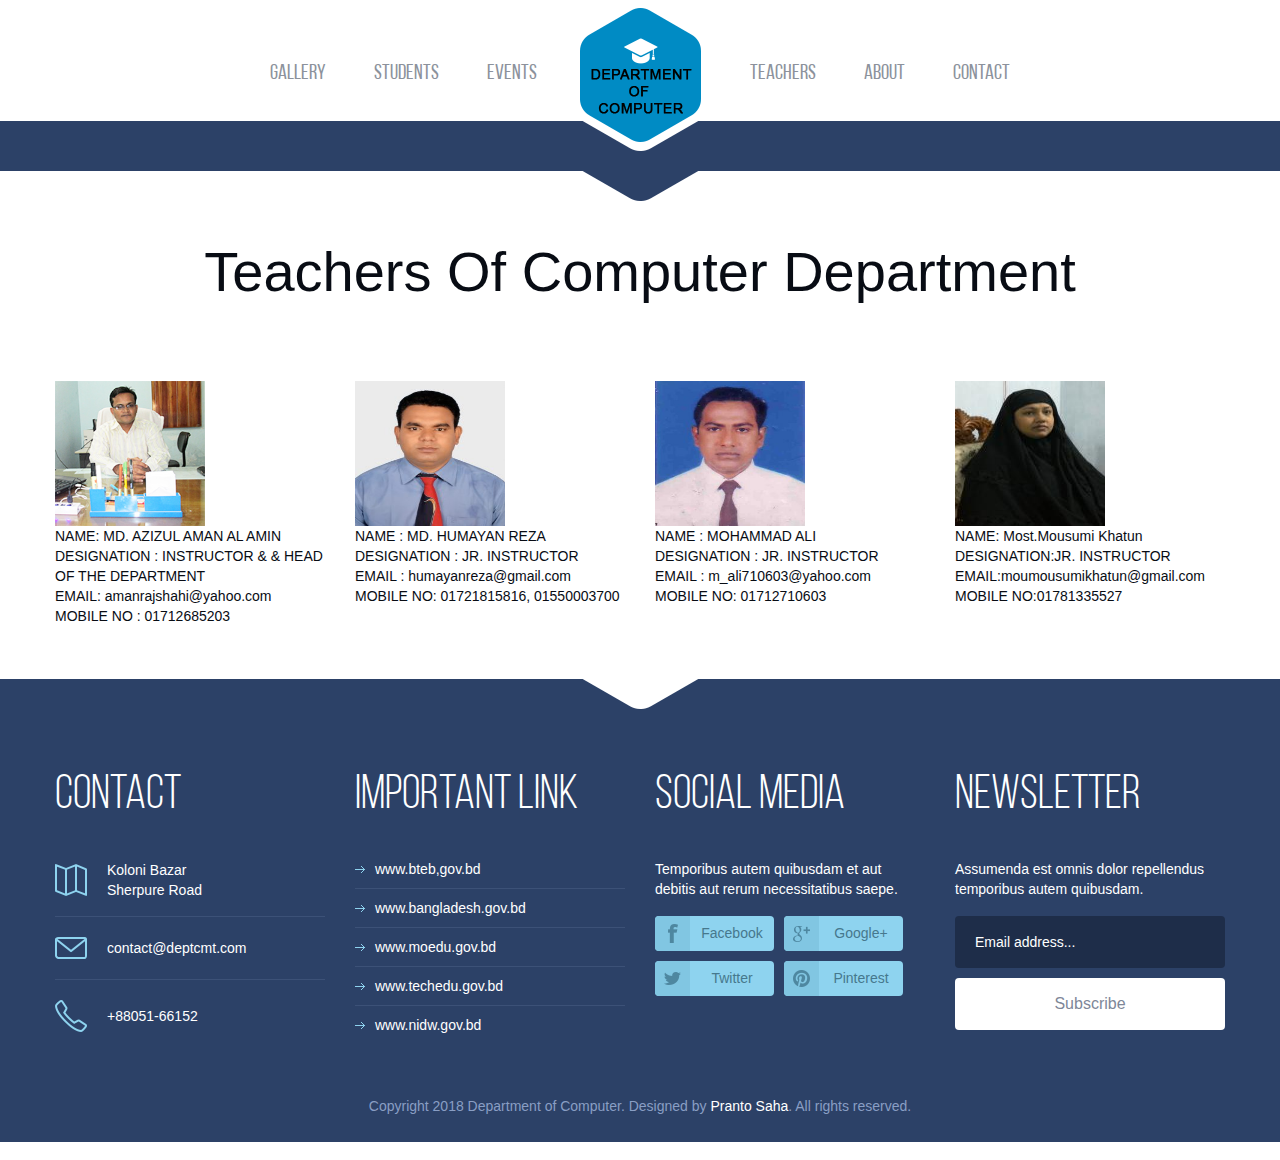
<file: Teachers.html>
<!DOCTYPE html>
 <html lang="en"> 
<head>
	<meta charset="utf-8">
	<title>www.5cmt1.com</title>
	<meta name="viewport" content="width=device-width, initial-scale=1, maximum-scale=1, minimum-scale=1, user-scalable=no">
	
	<link rel="stylesheet" media="all" href="css/teachers.css">
	

	
</head>
<body>

	<header id="header">
		<div class="container">
			<a href="index.html" id="logo" title=""></a>
			<div class="menu-trigger"></div>
			<nav id="menu">
				<ul>
				<li><a href="gallery.html">Gallery</a></li>
					<li><a href="Students.html">Students</a></li>
					<li><a href="events.html">Events</a></li>
 				</ul>
				<ul>
					<li><a href="Teachers.html">Teachers</a></li>
					<li><a href="About.html">About</a></li>
					<li><a href="#fancy" class="get-contact">Contact</a></li>
   				</ul>
			</nav>
			<!-- / navigation -->
		</div>
		<!-- / container -->
	
	</header>
	<!-- / header -->
	
	<div class="divider"></div>
	
	
	
	
	<h1 class="heading">Teachers Of Computer Department<h1>
	
	
		<section class="events">
		<div class="container">
			
			<article>
				<div class="img">
					<img src="images/head of dept.jpg"/>
				</div>
				<div class="info">
					<p>
					NAME: MD. AZIZUL AMAN AL AMIN</br>
                    DESIGNATION : INSTRUCTOR & & HEAD OF THE DEPARTMENT</br>
                    EMAIL: amanrajshahi@yahoo.com</br>
                    MOBILE NO     : 01712685203
					 </p>
					
				</div>
			</article>
			<article>
				<div class="img">
					<img src="images/19091-243x300.jpg"/>
				</div>
				<div class="info">
					<p>
					NAME : MD. HUMAYAN REZA</br>
					DESIGNATION : JR. INSTRUCTOR</br>
					EMAIL : humayanreza@gmail.com</br>
					MOBILE NO: 01721815816, 01550003700
					
					</p>
					
				</div>
			</article>
			<article>
				<div class="img">
					<img src="images/MOHAMMAD-ALI-1-253x300.jpg"/>
				</div>
				<div class="info">
					<p>
					NAME : MOHAMMAD ALI </br>
					DESIGNATION : JR. INSTRUCTOR</br>
					EMAIL : m_ali710603@yahoo.com</br>
					MOBILE NO: 01712710603
					</p>
					
				</div>
			</article>
			<article>
				<div class="img">
					<img src="images/8117100096.jpg"/>
				</div>
				<div class="info">
					<p>
					    NAME: Most.Mousumi Khatun</br>
						DESIGNATION:JR. INSTRUCTOR</br>
						EMAIL:moumousumikhatun@gmail.com</br>
						MOBILE NO:01781335527
						
					</p>
					
				</div>
			</article>
			
		</div>
		<!-- / container -->
	</section>
	
	
	
	
	
	
	
	
	
	
	
	

	<footer id="footer">
		<div class="container">
			<section>
				<article class="col-1">
					<h3>Contact</h3>
					<ul>
						<li class="address"><a href="#">Koloni Bazar<br>Sherpure Road</a></li>
						<li class="mail"><a href="#">contact@deptcmt.com</a></li>
						<li class="phone last"><a href="#">+88051-66152</a></li>
					</ul>
				</article>
				<article class="col-2">
					<h3>Important Link</h3>
					<ul>
						<li><a href="#">www.bteb,gov.bd</a></li>
						<li><a href="#">www.bangladesh.gov.bd</a></li>
						<li><a href="#">www.moedu.gov.bd </a></li>
						<li><a href="#">www.techedu.gov.bd </a></li>
						<li class="last"><a href="#">www.nidw.gov.bd</a></li>
					</ul>
				</article>
				<article class="col-3">
					<h3>Social media</h3>
					<p>Temporibus autem quibusdam et aut debitis aut rerum necessitatibus saepe.</p>
					<ul>
						<li class="facebook"><a href="#">Facebook</a></li>
						<li class="google-plus"><a href="#">Google+</a></li>
						<li class="twitter"><a href="#">Twitter</a></li>
						<li class="pinterest"><a href="#">Pinterest</a></li>
					</ul>
				</article>
				<article class="col-4">
					<h3>Newsletter</h3>
					<p>Assumenda est omnis dolor repellendus temporibus autem quibusdam.</p>
					<form action="#">
						<input placeholder="Email address..." type="text">
						<button type="submit">Subscribe</button>
					</form>
					<ul>
						<li><a href="#"></a></li>
					</ul>
				</article>
			</section>
			<p class="copy">Copyright 2018 Department of Computer. Designed by <a href="http://www.vandelaydesign.com/" title="Designed by Vandelay Design" target="_blank">Pranto Saha</a>. All rights reserved.</p>
		</div>
		<!-- / container -->
	</footer>
	<!-- / footer -->

	<div id="fancy">
		<h2>Request information</h2>
		<form action="#">
			<div class="left">
				<fieldset class="mail"><input placeholder="Email address..." type="text"></fieldset>
				<fieldset class="name"><input placeholder="Name..." type="text"></fieldset>
				<fieldset class="subject"><select><option>Choose subject...</option><option>Choose subject...</option><option>Choose subject...</option></select></fieldset>
			</div>
			<div class="right">
				<fieldset class="question"><textarea placeholder="Question..."></textarea></fieldset>
			</div>
			<div class="btn-holder">
				<button class="btn blue" type="submit">Send request</button>
			</div>
		</form>
	</div>

	<script src="http://code.jquery.com/jquery-1.11.1.min.js"></script>
	<script>window.jQuery || document.write("<script src='js/jquery-1.11.1.min.js'>\x3C/script>")</script>
	<script src="js/plugins.js"></script>
	<script src="js/main.js"></script>
</body>
</html>
</file>
<file: css/style.css>
html, body, div, span, applet, object, iframe,
h1, h2, h3, h4, h5, h6, p, blockquote, pre,
a, abbr, acronym, address, big, cite, code,
del, dfn, em, img, ins, kbd, q, s, samp,
small, strike, strong, sub, sup, tt, var,
b, u, i, center,
dl, dt, dd, ol, ul, li,
fieldset, form, label, legend,
table, caption, tbody, tfoot, thead, tr, th, td,
article, aside, canvas, details, figcaption, figure, 
footer, header, hgroup, menu, nav, section, summary,
time, mark, audio, video {
	margin: 0;
	padding: 0;
	border: 0;
	font-size: 100%;
	font: inherit;
	vertical-align: baseline;
}

*, *:before, *:after {
	-moz-box-sizing: border-box;
	-webkit-box-sizing: border-box;
	box-sizing: border-box;
}

article, aside, details, figcaption, figure, 
footer, header, hgroup, menu, nav, section {
	display: block;
}

img {
	vertical-align: middle;
}

ol, ul {
	list-style: none;
}

blockquote, q {
	quotes: none;
}

blockquote:before, blockquote:after,
q:before, q:after {
	content: '';
	content: none;
}

table {
	border-collapse: collapse;
	border-spacing: 0;
}

a[href], label[for], select, 
input[type=checkbox], input[type=radio] {
	cursor: pointer;
}

button, input[type=button], input[type=image], 
input[type=reset], input[type=submit] {
	padding: 0;
	overflow: visible;
	cursor: pointer;
}

button::-moz-focus-inner, 
input[type=button]::-moz-focus-inner, 
input[type=image]::-moz-focus-inner, 
input[type=reset]::-moz-focus-inner, 
input[type=submit]::-moz-focus-inner {
	border: 0;
}

.hide {
	position: absolute !important;
	left: -9999em !important;
}

.clearfix:after {
	content: "";
	display: block;
	clear: both;
}

h1, h2, h3, h4, h5, h6 {
	font-weight: normal;
}

strong {
	font-weight: bold;
}

em {
	font-style: italic;
}

del {
	text-decoration: line-through;
}

th, td {
	vertical-align: top;
}

th {
	font-weight: normal;
	text-align: left;
}

address, cite, dfn {
	font-style: normal;
}

abbr, acronym {
	border-bottom: 1px dotted #999;
	cursor: help;
}

sub, 
sup {
	position: relative;
	font-size: 75%;
	line-height: 0;
}

sup {
	top: -0.5em;
}

sub {
	bottom: -0.25em;
}

textarea {
	 overflow: auto;
}


/* Normalized Styles
------------------------------------------------------------------------------*/

body {
	font: 16px/30px Arial, Helvetica, sans-serif;
	color: #6f7784;
	background: #fff;
}

input, textarea, select, button {
	outline: none;
	font-family: Arial, Helvetica, sans-serif;
}

a, a:visited, a:focus, a:active {
	text-decoration: none;
	color: #008bc4;
}

a:hover {
	text-decoration: underline;
}


/* Container
------------------------------------------------------------------------------*/

.container {
	position: relative;
	width: 1200px;
	margin: 0 auto;
}

/* Header
------------------------------------------------------------------------------*/

#header {
	padding: 8px 0 20px 0;
	z-index: 99;
	position: relative;
}

#logo {
	width: 121px;
	height: 134px;
	display: block;
	cursor: pointer;
	margin: 0 auto -82px;
	text-indent: -9999em;
	background: url(../images/logo.png) no-repeat;
	position: relative;
	z-index: 3;
}


/* Navigation
------------------------------------------------------------------------------*/

#menu {
	text-align: center;
}

#menu ul {
	padding: 0 80px;
	display: inline-block;
}

#menu li {
	float: left;
	padding: 0 24px;
}

#menu a {
	font-size: 21px;
	line-height: 28px;
	color: #8c929c;
	font-family: 'BebasNeue';
	display: block;
}

#menu a:hover,
#menu .current a {
	color: #008bc4;
	text-decoration: underline;
}


/* main-content
------------------------------------------------------------------------------*/

.content {
	overflow: hidden;
	padding-bottom: 10px;
}

.main-content {
	float: left;
	width: 58.333%;
	padding: 0 15px;
}

.divider {
	background: #2c4167 url(../images/bg_white_arrow.png) no-repeat 50% 0;
	height: 80px;
	position: relative;
	margin-top: 3px;
	margin-bottom: 37px;
}

.divider:after {
	background: url(../images/bg_white.png) no-repeat 50% 0;
	height: 30px;
	position: absolute;
	content: "";
	left: 0;
	right: 0;
	bottom: 0;
}

.posts-con article {
	border-bottom: 1px solid #d8dbe1;
	padding-bottom: 40px;
	margin-bottom: 41px;
}

.slider-con {
	padding: 9px 0 77px 0;
	margin-right: -20px;
}

.slider-con .slide li {
	padding: 0 19px 19px 0;
	float: left;
}

.slider-con .slide li img{
	border-radius: 6px;
}

.slider-con .bx-pager {
	text-align: center;
	padding-top: 18px;
	padding-right: 20px;
}

.slider-con .bx-pager-item {
	display: inline-block;
	padding: 0 2px;
}

.slider-con .bx-pager-item a {
	width: 16px;
	text-indent: -999em;
	height: 17px;
	display: block;
	background: url(../images/bg_slider_nav_2.png) no-repeat;
}

.slider-con .bx-pager-item a.active,
.slider-con .bx-pager-item a:hover {
	background-position: -16px 0;
}

.slider-con .bx-controls-direction {
	display: none;
}

.posts-con article.last {
	border-bottom: none;
}

.posts-con .current-date {
	margin-top: 9px;
}

.posts-con h3 {
	font-weight: bold;
	font-size: 16px;
	line-height: 22px;
	padding-top: 4px;
	padding-bottom: 22px;
}

.posts-con .info {
	overflow: hidden;
}

.posts-con .info-line {
	font-size: 16px;
	line-height: 20px;
	padding-bottom: 20px;
}

.posts-con .info-line .time {
	padding: 0 20px 0 25px;
	background: url(../images/ico_time.png) no-repeat 0 3px;
	display: inline-block;
}

.posts-con .info-line .place {
	padding: 0 20px 0 25px;
	background: url(../images/ico_place.png) no-repeat 0 3px;
	display: inline-block;
}

h1.single{
	margin: 0 15px 0 15px;
}

/* sidebar
------------------------------------------------------------------------------*/

#sidebar {
	width: 33.3%;
	float: right;
	padding: 0 15px;
}

#sidebar h2 {
	text-align: left;
	padding-bottom: 27px;
}

#sidebar .widget {
	padding-bottom: 85px;
}

#sidebar .sidemenu {
	padding-top: 9px;
}

#sidebar .sidemenu a {
	border: 1px solid #d7dbe1;
	border-radius: 4px;
	display: block;
	margin-bottom: 8px;
	height: 45px;
	line-height: 43px;
	padding: 0 0 0 15px;
	font-family: 'BebasNeue';
	color: #7e8798;
	font-size: 24px;
	position: relative;
}

.mac #sidebar .sidemenu a {
	padding: 3px 0 0 15px;
}

#sidebar .sidemenu a:hover:after,
#sidebar .sidemenu .current a:after {
	position: absolute;
	content: "";
	left: -8px;
	top: 15px;
	width: 0;
	height: 0;
	border-style: solid;
	border-width: 7.5px 7px 7.5px 0;
	border-color: transparent #008cc4 transparent transparent;
}

#sidebar .sidemenu .current a,
#sidebar .sidemenu a:hover {
	border: 1px solid #008bc4;
	color: #fff;
	background: #008bc4;
	text-decoration: none;
}

#sidebar .sidemenu .current a .nr,
#sidebar .sidemenu a:hover .nr {
	background: #2c4167;
}

#sidebar .sidemenu a .nr {
	height: 27px;
	width: 47px;
	display: block;
	border-radius: 3px;
	float: right;
	background: #e7e8ec;
	line-height: 27px;
	font-size: 15px;
	margin: 8px;
	font-family: Arial, Helvetica, sans-serif;
	text-align: center;
}

.mac #sidebar .sidemenu a .nr {
	margin: 5px 8px 8px 8px;
}

#sidebar .calendar .head {
	overflow: hidden;
	height: 45px;
	line-height: 43px;
	border-radius: 4px;
	border: 1px solid #d8dbe1;
	text-align: center;
	font-size: 24px;
	font-family: 'BebasNeue';
	padding: 0 15px;
	margin-bottom: 7px;
}

#sidebar .calendar .head .next,
#sidebar .calendar .head .prev {
	background: url(../images/bg_arrow_nav.png) no-repeat;
	height: 17px;
	width: 26px;
	display: block;
	float: left;
	margin: 13px 0 -30px 0;
}

#sidebar .calendar .head .next {
	float: right;
	background-position: -26px 0;
}

.mac #sidebar .calendar .head h4{
	padding-top: 4px;
}

#sidebar .calendar .table {
	margin: 0 -3px;
}

#sidebar .calendar table {
	width: 100%;
}

#sidebar .calendar table tr {
}

#sidebar .calendar th {
	font-family: 'BebasNeue';
	font-size: 18px;
	line-height: 24px;
	color: #a8adb7;
	text-align: center;
	padding-bottom: 3px;
}

#sidebar .calendar td {
	font-family: 'BebasNeue';
	font-size: 24px;
	line-height: 46px;
	color: #7e8798;
	font-weight: bold;
	text-align: center;
}

#sidebar .calendar td.disable {
	color: #c5c9d1;
}

#sidebar .calendar td.archival>div {
	background: #e6e8ec;
	border-color: #e6e8ec;
	border: 1px solid #e6e8ec;
}

#sidebar .calendar td.upcoming>div {
	background: #008bc4;
	color: #fff;
	border: 1px solid #008bc4;
}

#sidebar .calendar td.upcoming>div.hover {
	background: #2c4167;
	border: 1px solid #2c4167;
}

#sidebar .calendar td>div {
	border-radius: 4px;
	border: 1px solid #d8dbe1;
	margin: 3px;
	display: block;
}

.mac #sidebar .calendar td>div {
	padding-top: 4px;
}

#sidebar .calendar .tooltip {
	position: relative;
	z-index: 2;
}

#sidebar .calendar .tooltip .holder {
	display: none;
	position: absolute;
	top: -72px;
	left: -382px;
	border-radius: 4px;
	background: #2b4167;
	text-align: left;
	font-size: 14px;
	line-height: 24px;
	color:#fff;
	font-family: Arial, Helvetica, sans-serif;
	width: 375px;
	padding: 14px 20px 13px 20px;
	font-weight: normal;
}

#sidebar .calendar .tooltip .holder:after {
	position: absolute;
	top: 91px;
	right: -4px;
	content: "";
	width: 0;
	height: 0;
	border-style: solid;
	border-width: 4px 0 4px 4px;
	border-color: transparent transparent transparent #2c4167;
}

#sidebar .calendar .tooltip h4 {
	font-weight: bold;
	padding-bottom: 10px;
}

#sidebar .calendar .tooltip .info-line {
	color: #899ec4;
	padding-bottom: 9px;
}

#sidebar .calendar .tooltip .time {
	padding: 0 29px 0 23px;
	background: url(../images/ico_time_2.png) no-repeat 0 3px;
	display: inline-block;
}

#sidebar .calendar .tooltip .place {
	padding: 0 20px 0 22px;
	background: url(../images/ico_place_2.png) no-repeat 0 3px;
	display: inline-block;
}

#sidebar .calendar .note {
	padding: 37px 0 0 0;
}

#sidebar .calendar .note p {
	position: relative;
	padding-left: 34px;
	padding-right: 44px;
	float: left;
}

#sidebar .calendar .note p:after {
	position: absolute;
	background: #008bc4;
	content: "";
	height: 22px;
	width: 22px;
	display: block;
	border: 4px solid #fff;
	box-shadow: 0 0 0 1px #d8dbe1;
	top: 5px;
	left: 1px;
	border-radius: 4px;
}

#sidebar .calendar .note .archival-note:after {
	background: #ced0d5;
}

#sidebar .list ul {
	margin-right: -25px;
}

#sidebar .list li {
	float: left;
	padding: 0 19px 19px 0;
}

#sidebar .list li img {
	border-radius: 6px;
}

#sidebar .list .btn {
	padding: 0 26px;
}

#sidebar .btn-holder {
	padding-top: 4px;
}

/* slider
------------------------------------------------------------------------------*/

.slider {
	height: 600px;
	position: relative;
	overflow: hidden;
	margin-bottom: 94px;
}

.slider .bxslider li {
	background: url(../images/pic_slide.jpg) no-repeat 50% 50%;
	background-size: cover;
	height: 600px;
}

.slider .info {
	float: right;
	padding: 104px 15px 0 0;
}

.slider .info h2 {
	color: #f2a408;
	font-family: 'BebasNeue';
	font-weight: 301;
	font-size: 72px;
	line-height: 65px;
	padding-bottom: 110px;
	text-align: left;
}

.slider .info h2 span {
	color: #fff;
	font-family: 'BebasNeue';
	font-weight: 700;
	font-size: 40px;
	line-height: 101px;
	border-radius: 4px;
	background: #008bc4;
	padding: 1px 23px 5px 23px;
	display: inline-block;
}

.mac .slider .info h2 span {
	line-height: 81px;
	padding-top: 20px;
}

.slider .info a {
	color: #fff;
	font-family: 'BebasNeue';
	font-size: 40px;
	line-height: 48px;
	font-weight: 300;
	padding-right: 63px;
	background: url(../images/bg_arrow.png) no-repeat 100% 50%;
}

.slider:after {
	position: absolute;
	background: url(../images/bg_white_arrow.png) no-repeat;
	height: 30px;
	width: 117px;
	top: 0;
	left: 50%;
	margin: 0 0 0 -59px;
	content: "";
}

.slider .bg-bottom {
	position: absolute;
	background: url(../images/bg_white.png) no-repeat;
	height: 30px;
	width: 1920px;
	bottom: 0;
	left: 50%;
	margin: 0 0 0 -960px;
	content: "";
}

.slider .bx-controls-direction {
	display: none;
}

.slider .bx-pager {
	position: absolute;
	bottom: 8px;
	left: 0;
	right: 0;
	text-align: center;
	z-index: 999;
}

.slider .bx-pager-item {
	display: inline-block;
	padding: 0 2px;
}

.slider .bx-pager-item a {
	display: block;
	background: url(../images/bg_slider_nav.png) no-repeat;
	height: 13px;
	width: 12px;
	text-indent: -999em;
}

.slider .bx-pager-item a.active,
.slider .bx-pager-item a:hover {
	background-position: -12px 0;
}

/* posts
------------------------------------------------------------------------------*/

.posts {
	overflow: hidden;
	padding-bottom: 91px;
}

.posts article {
	width: 50%;
	float: left;
	padding: 0 15px;
}

.posts .pic {
	float: left;
	margin-right: 30px;
	margin-top: 6px;
}

.posts .info {
	overflow: hidden;
	padding-right: 10px;
}

.posts .info h3 {
	overflow: hidden;
	color: #008bc3;
	font-family: 'BebasNeue';
	font-size: 30px;
	line-height: 34px;
	padding-bottom: 11px;
}

/* news
------------------------------------------------------------------------------*/

.news {
	overflow: hidden;
	background: #2c4167;
	padding: 57px 0 70px 0;
}

h1,
h2 {
	color: #7e8798;
	font-size: 60px;
	font-family: 'BebasNeue';
	line-height: 68px;
	font-weight: 300;
	text-align: center;
	padding-bottom: 53px;
}


h1 {
	text-align: left;
	padding-bottom: 18px;
}

.news h2 {
	color: #fff;
}

.news article {
	width: 50%;
	float: left;
	padding: 0 15px;
}

.news .pic {
	float: left;
	margin-right: 25px;
	margin-top: 4px;
}

.news .pic img {
	border-radius: 5px;
}

.news .info {
	overflow: hidden;
	color: #fff;
	font-size: 14px;
	line-height: 20px;
}

.news .info h4 {
	color: #8ed3ef;
	font-size: 14px;
	line-height: 20px;
	font-weight: bold;
}

.news .info .date {
	color: #899ec4;
	font-size: 12px;
	line-height: 20px;
	padding-bottom: 10px;
}

.news .info p {
	padding-bottom: 11px;
}

.news .more {
	padding-right: 23px;
	background: url(../images/bg_arrow_blue.png) no-repeat 100% 50%;
	color: #8ed3ef;
}

.more {
	padding-right: 23px;
	background: url(../images/bg_arrow_blue_dark.png) no-repeat 100% 50%;
	color: #008bc4;
}

.btn-holder {
	text-align: center;
	clear: both;
	padding: 65px 0 0 0;
}

a.btn,
.btn {
	color: #7d8797;
	border-radius: 4px;
	background: #fff;
	font-size: 16px;
	height: 46px;
	line-height: 46px;
	display: inline-block;
	padding: 0 21px;
	border: none;
}

a.btn.blue,
.btn.blue {
	background: #008bc4;
	color: #fff;
}

/* events
------------------------------------------------------------------------------*/

.events {
	padding: 57px 0 100px 0;
}

.events article {
	width: 25%;
	float: left;
	padding: 0 15px;
	font-size: 14px;
	line-height: 20px;
}

.current-date {
	width: 70px;
	float: left;
	border-radius: 4px;
	background-color: #008bc3;
	margin-right: 30px;
	margin-top: 4px;
	text-align: center;
	font-family: 'BebasNeue';
	color: #fff;
	font-size: 16px;
	padding: 3px;
	line-height: 20px;
}

.current-date .date {
	background-color: #fff;
	color: #008bc3;
	font-size: 40px;
	border-radius: 4px;
	line-height: 49px;
	margin-top: 3px;
	font-weight: bold;
}

.events .info {
	overflow: hidden;
}

.events .info p {
	padding-bottom: 13px;
	min-height: 153px;
}

/* info-request
------------------------------------------------------------------------------*/

.info-request {
	border-radius: 4px;
	background: #2b4167 url(../images/ico_information.png) no-repeat 35px 35px;
	display: block;
	padding: 0 0 0 138px;
	margin: 0 15px 100px 15px;
	height: 134px;
	overflow: hidden;
}

.info-request:hover {
	text-decoration: none;
}

.info-request .holder {
	width: 70%;
	display: block;
	float: left;
}

.info-request .arrow {
	width: 25%;
	display: block;
	float: right;
	height: 100%;
	background: #008bc4 url(../images/bg_arrow_information.png) no-repeat 50% 50%;
}

.info-request .title {
	color: #fff;
	font-size: 60px;
	font-family: 'BebasNeue';
	line-height: 60px;
	padding: 26px 0 0 0;
	display: block;
	font-weight: 300;
}

.info-request .text {
	color: #899ec4;
	font-size: 14px;
	line-height: 20px;
	margin: -2px 0 0 0;
	display: block;
	text-transform: uppercase;
}

/* Content
------------------------------------------------------------------------------*/

#content {
	float: right;
	width: 760px;
}


/* Footer
------------------------------------------------------------------------------*/

#footer {
	clear: both;
	background: #2c4167 url(../images/bg_white_arrow.png) no-repeat 50% 0;
	overflow: hidden;
	padding: 91px 0 0 0;
	font-size: 14px;
	color: #fff;
	line-height: 20px;
}

#footer article {
	float: left;
	width: 25%;
	padding: 0 15px;
}

#footer h3 {
	color: #fff;
	font-size: 48px;
	font-family: 'BebasNeue';
	line-height: 52px;
	display: block;
	padding-bottom: 37px;
	font-weight: 300;
}

#footer a {
	color: #fff;
}

#footer .col-1 li {
	border-bottom: 1px solid #3c5177;
	padding-top: 1px;
	padding-bottom: 16px;
	margin-bottom: 20px;
}

#footer .col-1 li a {
	padding-left: 52px;
	display: block;
	position: relative;
}

#footer .col-1 li a:after {
	background: url(../images/ico_contacts.png) no-repeat;
	width: 32px;
	height: 32px;
	position: absolute;
	top: 4px;
	left: 0;
	content: "";
}

#footer .col-1 .mail {
	padding-bottom: 21px;
	margin-bottom: 25px;
}

#footer .col-1 .mail a:after {
	background: url(../images/ico_contacts.png) no-repeat 0 -32px;
	height: 22px;
	top: -1px;
}

#footer .col-1 .phone a:after {
	background: url(../images/ico_contacts.png) no-repeat 0 -54px;
	height: 32px;
	top: -6px;
}

#footer .last {
	border: none !important;
}

#footer .col-2 li {
	border-bottom: 1px solid #3c5177;
	padding-bottom: 9px;
	margin-bottom: 9px;
}

#footer .col-2 li a {
	padding-left: 20px;
	background: url(../images/bg_arrow_blue.png) no-repeat 0 50%;
}

#footer .col-2 li.last{
	margin-bottom: 0;
}

#footer article p {
	padding-bottom: 17px;
}

#footer .col-3 li {
	padding: 0 10px 10px 0;
	float: left;
}

#footer .col-3 li a {
	background: #8ed3ef;
	display: block;
	width: 119px;
	height: 35px;
	line-height: 35px;
	color: #46788d;
	font-size: 14px;
	border-radius: 4px;
	padding-left: 35px;
	text-align: center;
	position: relative;
	overflow: hidden;
}

#footer .col-3 li a:after {
	background: #81c6e2 url(../images/ico_social.png) no-repeat 9px 8px;
	position: absolute;
	content: "";
	top: 0;
	left: 0;
	bottom: 0;
	width: 35px;
}

#footer .col-3 .google-plus a:after {
	background-position: -26px 8px;
}

#footer .col-3 .twitter a:after {
	background-position: 9px -27px;
}

#footer .col-3 .pinterest a:after {
	background-position: -26px -27px;
}

#footer input {
	border-radius: 4px;
	background-color: #1e2d49;
	height: 52px;
	padding: 16px 20px;
	width: 100%;
	color: #fff;
	border: none;
	font-size: 14px;
	margin-bottom: 10px;
}

#footer button {
	border-radius: 4px;
	background: #fff;
	height: 52px;
	line-height: 52px;
	padding: 0 20px;
	width: 100%;
	color: #7e8798;
	border: none;
	font-size: 16px;
	margin-bottom: 10px;
}

#footer input::-webkit-input-placeholder {
	color:#fff;
}
#footer input::-moz-placeholder {
	color:#fff;
}

#footer .copy {
	display: block;
	text-align: center;
	clear: both;
	color: #899ec4;
	padding: 34px 0 26px 0;
}


/*! fancyBox v2.1.3 fancyapps.com | fancyapps.com/fancybox/#license */
.fancybox-wrap,
.fancybox-skin,
.fancybox-outer,
.fancybox-inner,
.fancybox-image,
.fancybox-wrap iframe,
.fancybox-wrap object,
.fancybox-nav,
.fancybox-nav span,
.fancybox-tmp
{
	padding: 0;
	margin: 0;
	border: 0;
	outline: none;
	vertical-align: top;
}

.fancybox-wrap {
	position: absolute;
	top: 0;
	left: 0;
	z-index: 8020;
}

.fancybox-skin {
	position: relative;
	background: #fff;
	color: #000;
	text-shadow: none;
	border-radius: 4px;
}

.fancybox-opened {
	z-index: 8030;
}

.fancybox-opened .fancybox-skin {
}

.fancybox-outer, .fancybox-inner {
	position: relative;
}

.fancybox-inner {
	overflow: hidden;
}

.fancybox-type-iframe .fancybox-inner {
	-webkit-overflow-scrolling: touch;
}

.fancybox-error {
	color: #444;
	font: 14px/20px "Helvetica Neue",Helvetica,Arial,sans-serif;
	margin: 0;
	padding: 15px;
	white-space: nowrap;
}

.fancybox-image, .fancybox-iframe {
	display: block;
	width: 100%;
	height: 100%;
}

.fancybox-image {
	max-width: 100%;
	max-height: 100%;
}

.fancybox-close {
	position: absolute;
	top: -10px;
	right: -10px;
	width: 50px;
	height: 50px;
	cursor: pointer;
	z-index: 8040;
	background: url(../images/ico_close.png) no-repeat;
}

.fancybox-tmp {
	position: absolute;
	top: -99999px;
	left: -99999px;
	visibility: hidden;
	max-width: 99999px;
	max-height: 99999px;
	overflow: visible !important;
}

/* Overlay helper */

.fancybox-lock {
	overflow: hidden;
}

.fancybox-overlay {
	position: absolute;
	top: 0;
	left: 0;
	overflow: hidden;
	display: none;
	z-index: 8010;
	background: url(../images/bg_blue.png);
}

.fancybox-overlay-fixed {
	position: fixed;
	bottom: 0;
	right: 0;
}

.fancybox-lock .fancybox-overlay {
	overflow: auto;
	overflow-y: scroll;
}

#fancy {
	display: none;
	padding: 19px 22px 26px 22px;
}

#fancy h2 {
	font-size: 48px;
	line-height: 48px;
	padding-bottom: 33px;
}

#fancy .left {
	float: left;
	padding: 0 4px;
}

#fancy .right {
	float: right;
	padding: 0 4px;
}

#fancy fieldset {
	width: 370px;
	background: #e6e8ec url(../images/ico_form.png) no-repeat 21px 19px;
	border-radius: 4px;
	height: 52px;
	margin-bottom: 8px;
}

#fancy .name {
	background-position: 21px -33px;
}

#fancy .subject {
	background-position: 21px -85px;
}

#fancy .question {
	background-position: 21px -137px;
	height: 172px;
}

#fancy input {
	height: 52px;
	font-size: 14px;
	color: #7e8798;
	border: none;
	background: none;
	width: 100%;
	padding: 16px 10px 16px 60px;
}

#fancy textarea {
	height: 172px;
	font-size: 14px;
	color: #7e8798;
	border: none;
	background: none;
	width: 100%;
	padding: 18px 10px 18px 60px;
	resize: none;
}

#fancy textarea::-webkit-input-placeholder,
#fancy input::-webkit-input-placeholder {
	color:#7e8798;
}
#fancy textarea::-moz-placeholder,
#fancy input::-moz-placeholder {
	color:#7e8798;
}

#fancy .btn-holder {
	padding-top: 32px;
}

#fancy .btn {
	width: 230px;
	height: 52px;
	line-height: 52px;
}

.crf-s {
	outline: none;
	line-height: 20px;
	margin: 0 0 8px 0;
	position: relative;
	cursor: pointer;
	height: 52px;
	font-size: 14px;
	color: #7e8798;
	border: none;
	background: none;
	width: 100%;
	display: block;
	padding: 16px 10px 16px 60px;
}

.crf-s:after {
	position: absolute;
	display: block;
	content: "";
	top: 0;
	right: 0;
	bottom: 0;
	width: 52px;
	border-left: 1px solid #d0d2d5;
	background: url(../images/bg_arrow_select.png) no-repeat 19px 23px;
}

.crf-sm li {
	cursor: pointer;
}

.crf-sm {
	position: absolute;
	border: 1px solid #cccccc;
	display: none;
	overflow: auto;
	max-height: 300px;
	z-index: 9999;
	border: 1px solid #cbcbcb;
	background: #e6e8ec;
	-moz-box-sizing: border-box;
	-webkit-box-sizing: border-box;
	box-sizing: border-box;
	color: #555555;
	font-size: 14px;
	padding: 5px 20px;
	line-height: 24px;
}


/* Fonts
------------------------------------------------------------------------------*/ 

@font-face {
	font-family: 'BebasNeue';
    src: url('../fonts/BebasNeueBold.eot');
    src: url('../fonts/BebasNeueBold.eot?#iefix') format('embedded-opentype'),
         url('../fonts/BebasNeueBold.woff') format('woff'),
         url('../fonts/BebasNeueBold.ttf') format('truetype'),
         url('../fonts/BebasNeueBold.svg#BebasNeueBold') format('svg');
    font-weight: 700;
    font-style: normal;
}

@font-face {
	font-family: 'BebasNeue';
    src: url('../fonts/BebasNeueRegular.eot');
    src: url('../fonts/BebasNeueRegular.eot?#iefix') format('embedded-opentype'),
         url('../fonts/BebasNeueRegular.woff') format('woff'),
         url('../fonts/BebasNeueRegular.ttf') format('truetype'),
         url('../fonts/BebasNeueRegular.svg#BebasNeueRegular') format('svg');
    font-weight: 500;
    font-style: normal;
}

@font-face {
	font-family: 'BebasNeue';
    src: url('../fonts/BebasNeueBook.eot');
    src: url('../fonts/BebasNeueBook.eot?#iefix') format('embedded-opentype'),
         url('../fonts/BebasNeueBook.woff') format('woff'),
         url('../fonts/BebasNeueBook.ttf') format('truetype'),
         url('../fonts/BebasNeueBook.svg#BebasNeueBook') format('svg');
    font-weight: 300;
    font-style: normal;
}

/* Media
------------------------------------------------------------------------------*/ 

@media screen and (max-width: 1220px) {

	.container {
		width: 100%;
	}

	#header {
		overflow: hidden;
		padding-bottom: 60px;
		margin-bottom: -40px;
	}
	
	#menu {
		margin: 0 -80px;
	}
	
	#menu li {
		padding: 0 10px;
	}
	
	.slider {
		height: 400px;
		margin-bottom: 50px;
	}
	
	.slider .bxslider li {
		height: 400px;
	}
	
	.slider .info {
		float: right;
		padding: 50px 15px 0 0;
	}
	
	.slider .info h2 {
		font-size: 60px;
		line-height: 70px;
		padding-bottom: 50px;
	}
	
	.slider .info h2 span {
		font-size: 70px;
		line-height: 80px;
		display: inline-block;
	}

	.mac .slider .info h2 span {
		line-height: 61px;
	}
	
	.slider .info a {
		font-size: 36px;
		line-height: 40px;
	}
	
	.posts {
		padding-bottom: 50px;
	}
	
	.posts article {
		padding: 0 15px;
	}
	
	.posts .pic {
		margin-right: 15px;
		width: 90px;
	}
	
	.posts .pic img {
		width: 100%;
	}
	
	.posts .info {
		padding-right: 0;
		font-size: 16px;
		line-height: 22px;
	}
	
	.posts .info h3 {
		font-size: 26px;
		line-height: 30px;
		padding-bottom: 7px;
	}
	
	.news {
		padding: 40px 0 50px 0;
	}
	
	h1,
	h2 {
		font-size: 50px;
		line-height: 60px;
		padding-bottom: 40px;
	}
	
	.news article {
		width: 50%;
		float: left;
		padding: 0 15px;
	}
	
	.news .pic {
		margin-right: 15px;
		width: 80px;
	}
	
	.news .pic img {
		width: 100%;
	}
	
	.btn-holder {
		padding: 50px 0 0 0;
	}
	
	.events {
		padding: 40px 0 50px 0;
	}
	
	.events article {
		width: 50%;
		padding-bottom: 30px;
	}
		
	.events article:nth-child(2n+2) {
		clear: left;
	}
		
	.events .info p {
		min-height: 0;
	}
	
	.info-request {
		height: auto;
		padding: 0;
		margin-bottom: 70px;
	}
	
	.info-request .holder {
		width: 100%;
		padding-bottom: 20px;
		padding-left: 138px;
	}
	
	.info-request .arrow {
		width: 100%;
		height: 80px;
	}
	
	.info-request .title {
		font-size: 50px;
		line-height: 60px;
	}
		
	#footer {
		padding: 50px 0 0 0;
	}
	
	#footer article {
		width: 50%;
		padding-bottom: 20px;
	}
	
	#footer article:nth-child(2n+1) {
		clear: left;
	}
	
	#footer h3 {
		font-size: 40px;
		line-height: 44px;
		padding-bottom: 30px;
	}
		
	#footer .copy {
		padding: 20px 15px 15px 15px;
	}
	
	#fancy .right,
	#fancy .left {
		width: 100%;
	}
	
	#fancy fieldset {
		width: 100%;
	}
	
	#sidebar {
		width: 40%;
	}

	.posts-con .current-date {
		margin-right: 15px;
	}

	.posts-con article {
		font-size: 14px;
		line-height: 22px;
	}

	.slider-con .slide li {
		width: 33.33%;
	}
	
	.slider-con .slide li img {
		width: 100%;
	}
	
	#sidebar .sidemenu a {
		font-size: 20px;
	}
	
}

@media screen and (min-width: 701px) {

	#menu {
		display: block !important;
	}
	
}



@media (-webkit-min-device-pixel-ratio: 2), (min-resolution: 192dpi) {
	
	#logo {
		background-image: url(../images/logo@2x.png);
		background-size: 121px 134px;
	}

	.slider .info a {
		background-image: url(../images/bg_arrow@2x.png);
		background-size: 36px 19px;
	}

	.slider .bx-pager-item a {
		background-image: url(../images/bg_slider_nav@2x.png);
		background-size: 24px 13px;
	}

	.news .more {
		background-image: url(../images/bg_arrow_blue@2x.png);
		background-size: 10px 7px;
	}

	.more {
		background-image: url(../images/bg_arrow_blue_dark@2x.png);
		background-size: 10px 7px;
	}

	.info-request {
		background-image: url(../images/ico_information@2x.png);
		background-size: 65px 64px;

	}

	.info-request .arrow {
		background-image: url(../images/bg_arrow_information@2x.png);
		background-size: 180px 57px;
	}


	#footer .col-1 li a:after {
		background-image: url(../images/ico_contacts@2x.png) !important;
		background-size: 32px 86px !important;
	}

	#footer .col-2 li a {
		background-image: url(../images/bg_arrow_blue_dark@2x.png);
		background-size: 10px 7px;
	}

	#footer .col-3 li a:after {
		background-image: url(../images/ico_social@2x.png) !important;
		background-size: 52px 53px !important;
	}
	
	#footer {
		background-image: url(../images/bg_white_arrow@2x.png);
		background-size: 117px 30px;
	}

	.slider:after {
		background-image: url(../images/bg_white_arrow@2x.png);
		background-size: 117px 30px;
	}
	
	.slider .bg-bottom {
		background-image: url(../images/bg_white@2x.png);
		background-size: 1920px 30px;
	}	
	
	.fancybox-close {
		background-image: url(../images/ico_close@2x.png);
		background-size: 50px 50px;
	}	
	
	#fancy fieldset {
		background-image: url(../images/ico_form@2x.png);
		background-size: 19px 173px;
	}	
	
	.crf-s:after {
		background-image: url(../images/bg_arrow_select@2x.png);
		background-size: 15px 7px;
	}	
	
	.posts-con .info-line .time {
		background-image: url(../images/ico_time@2x.png);
		background-size: 17px 16px;
	}	
	
	.posts-con .info-line .place {
		background-image: url(../images/ico_place@2x.png);
		background-size: 13px 16px;
	}	
	
	#sidebar .calendar .head .next, #sidebar .calendar .head .prev {
		background-image: url(../images/bg_arrow_nav@2x.png);
		background-size: 52px 17px;
	}	
	
	#sidebar .calendar .tooltip .time {
		background-image: url(../images/ico_time_2@2x.png);
		background-size: 17px 16px;
	}
	
	#sidebar .calendar .tooltip .place {
		background-image: url(../images/ico_place_2@2x.png);
		background-size: 13px 16px;
	}
	
	.slider-con .bx-pager-item a {
		background-image: url(../images/bg_slider_nav_2@2x.png);
		background-size: 32px 17px;
	}

	.divider {
		background-image: url(../images/bg_white_arrow@2x.png);
		background-size: 117px 30px;
	}
	
	.divider:after {
		background-image: url(../images/bg_white@2x.png);
		background-size: 1920px 30px;
	}	

	.menu-trigger {
		background-image: url(../images/bg_menu_trigger@2x.png) !important;
		background-size: 30px 30px !important;
	}
	
}

@media screen and (max-width: 1000px) {
	.widget.list .btn-holder{
		text-align: left;
	}
}

@media screen and (max-width: 768px) {
	.slider .info{
		padding-top: 70px;
	}
	#footer{
		padding-top: 60px;
	}
}

@media screen and (max-width: 700px) {

	body {
		min-width: 320px;
	}

	#header {
		padding-bottom: 0;
		margin-bottom: -20px;
	}
	
	#logo {
		width: 90px;
		height: 100px;
		margin: 0 auto;
		background-size: 90px 100px;
	}

	.menu-trigger {
		background: url(../images/bg_menu_trigger.png) no-repeat;
		height: 30px;
		width: 30px;
		display: block;
		position: absolute;
		top: 15px;
		right: 10px;
		cursor: pointer;
	}

	#menu {
		display: none;
		clear: both;
		margin: 0;
		padding-bottom: 35px;
		padding-left: 15px;
		overflow: hidden;
	}
	
	#menu ul {
		padding: 0;
		float: left;
		clear: left;
	}
	
	#menu li {
		padding: 0 10px;
		display: block;
		float: left;
		clear: left;
	}
	
	.slider,
	.slider .bx-viewport,
	.slider .bx-viewport,
	.slider .bxslider li {
		height: 300px !important;
	}
	
	.slider .info {
		padding: 60px 15px 40px 15px;
	}
	
	.slider .info h2 {
		font-size: 40px;
		line-height: 50px;
		padding-bottom: 30px;
	}
	
	.slider .info h2 span {
		font-size: 40px;
		line-height: 50px;
		padding: 0 15px;
	}

	.mac .slider .info h2 span {
		line-height: 50px;
		padding-top: 10px;
	}
	
	.slider .info a {
		font-size: 26px;
		line-height: 30px;
		padding-right: 50px;
	}
	
	.posts {
		padding-bottom: 40px;
	}
	
	.posts article {
		width: 100%;
		padding-bottom: 30px;
	}
	
	.news {
		padding: 30px 0 40px 0;
	}
	
	h1,
	h2 {
		font-size: 40px;
		line-height: 50px;
		padding-bottom: 30px;
	}
	
	.news article {
		width: 100%;
		padding-bottom: 30px;
	}
	
	.btn-holder {
		padding: 20px 0 0 0;
	}
	
	.events {
		padding: 30px 0 40px 0;
	}
	
	.events article {
		width: 100%;
		padding-bottom: 30px;
	}
		
	.info-request {
		background-position: 20px 40px;
		background-size: 32px 32px;
		margin-bottom: 50px;
	}
	
	.info-request .holder {
		padding-left: 70px;
	}
	
	.info-request .title {
		font-size: 40px;
		line-height: 40px;
		padding-bottom: 6px;
	}
		
	#footer article {
		width: 100%;
	}
	
	#footer h3 {
		font-size: 34px;
		line-height: 34px;
		padding-bottom: 20px;
	}
		
	#fancy {
		padding-left: 0;
		padding-right: 0;
	}
	
	.main-content,
	#sidebar {
		width: 100%;
	}

	#sidebar .calendar {
		position: relative;
	}
	
	#sidebar .calendar .tooltip {
		position: static;
	}
	
	#sidebar .calendar .tooltip .holder {
		top: 430px;
		right: 0;
		left: 0;
		width: auto;
		z-index: 99;
	}

	#sidebar .calendar .tooltip .holder:after {
		display: none;
	}

	#sidebar .sidemenu {
		padding-top: 0;
	}

	@media (-webkit-min-device-pixel-ratio: 2), (min-resolution: 192dpi) {
	
		#logo {
			background-image: url(../images/logo@2x.png);
			background-size: 90px 100px;
		}
	}
}

@media screen and (max-width: 480px) {
	#footer article{
		padding-bottom: 30px;
	}
}
</file>
<file: css/About.css>
html, body, div, span, applet, object, iframe,
h1, h2, h3, h4, h5, h6, p, blockquote, pre,
a, abbr, acronym, address, big, cite, code,
del, dfn, em, img, ins, kbd, q, s, samp,
small, strike, strong, sub, sup, tt, var,
b, u, i, center,
dl, dt, dd, ol, ul, li,
fieldset, form, label, legend,
table, caption, tbody, tfoot, thead, tr, th, td,
article, aside, canvas, details, figcaption, figure, 
footer, header, hgroup, menu, nav, section, summary,
time, mark, audio, video {
	margin: 0;
	padding: 0;
	border: 0;
	font-size: 100%;
	font: inherit;
	vertical-align: baseline;
}

*, *:before, *:after {
	-moz-box-sizing: border-box;
	-webkit-box-sizing: border-box;
	box-sizing: border-box;
}

article, aside, details, figcaption, figure, 
footer, header, hgroup, menu, nav, section {
	display: block;
}

  img {
	height: 251px;

width: 222px;
	border: 1px solid #220cf3;
	padding: 2px;
}

ol, ul {
	list-style: none;
}

blockquote, q {
	quotes: none;
}

blockquote:before, blockquote:after,
q:before, q:after {
	content: '';
	content: none;
}

table {
	border-collapse: collapse;
	border-spacing: 0;
}

a[href], label[for], select, 
input[type=checkbox], input[type=radio] {
	cursor: pointer;
}

button, input[type=button], input[type=image], 
input[type=reset], input[type=submit] {
	padding: 0;
	overflow: visible;
	cursor: pointer;
}

button::-moz-focus-inner, 
input[type=button]::-moz-focus-inner, 
input[type=image]::-moz-focus-inner, 
input[type=reset]::-moz-focus-inner, 
input[type=submit]::-moz-focus-inner {
	border: 0;
}

.hide {
	position: absolute !important;
	left: -9999em !important;
}

.clearfix:after {
	content: "";
	display: block;
	clear: both;
}

h1, h2, h3, h4, h5, h6 {
	font-weight: normal;
}

strong {
	font-weight: bold;
}

em {
	font-style: italic;
}

del {
	text-decoration: line-through;
}

th, td {
	vertical-align: top;
}

th {
	font-weight: normal;
	text-align: left;
}

address, cite, dfn {
	font-style: normal;
}

abbr, acronym {
	border-bottom: 1px dotted #999;
	cursor: help;
}

sub, 
sup {
	position: relative;
	font-size: 75%;
	line-height: 0;
}

sup {
	top: -0.5em;
}

sub {
	bottom: -0.25em;
}

textarea {
	 overflow: auto;
}


/* Normalized Styles
------------------------------------------------------------------------------*/

body {
	font: 16px/30px Arial, Helvetica, sans-serif;
	color: #6f7784;
	background: #fff;
}

input, textarea, select, button {
	outline: none;
	font-family: Arial, Helvetica, sans-serif;
}

a, a:visited, a:focus, a:active {
	text-decoration: none;
	color: #008bc4;
}

a:hover {
	text-decoration: underline;
}


/* Container
------------------------------------------------------------------------------*/

.container {
	position: relative;
	width: 1200px;
	margin: 0 auto;
}

/* Header
------------------------------------------------------------------------------*/

#header {
	padding: 8px 0 20px 0;
	z-index: 99;
	position: relative;
}

#logo {
	width: 121px;
	height: 134px;
	display: block;
	cursor: pointer;
	margin: 0 auto -82px;
	text-indent: -9999em;
	background: url(../images/logo.png) no-repeat;
	position: relative;
	z-index: 3;
}


/* Navigation
------------------------------------------------------------------------------*/

#menu {
	text-align: center;
}

#menu ul {
	padding: 0 80px;
	display: inline-block;
}

#menu li {
	float: left;
	padding: 0 24px;
}

#menu a {
	font-size: 21px;
	line-height: 28px;
	color: #8c929c;
	font-family: 'BebasNeue';
	display: block;
}

#menu a:hover,
#menu .current a {
	color: #008bc4;
	text-decoration: underline;
}


/* main-content
------------------------------------------------------------------------------*/

.content {
	overflow: hidden;
	padding-bottom: 10px;
}

.main-content {
	float: left;
	width: 58.333%;
	padding: 0 15px;
}

.divider {
	background: #2c4167 url(../images/bg_white_arrow.png) no-repeat 50% 0;
	height: 80px;
	position: relative;
	margin-top: 3px;
	margin-bottom: 37px;
}

.divider:after {
	background: url(../images/bg_white.png) no-repeat 50% 0;
	height: 30px;
	position: absolute;
	content: "";
	left: 0;
	right: 0;
	bottom: 0;
}

.posts-con article {
	border-bottom: 1px solid #d8dbe1;
	padding-bottom: 40px;
	margin-bottom: 41px;
}

.slider-con {
	padding: 9px 0 77px 0;
	margin-right: -20px;
}

.slider-con .slide li {
	padding: 0 19px 19px 0;
	float: left;
}

.slider-con .slide li img{
	border-radius: 6px;
}

.slider-con .bx-pager {
	text-align: center;
	padding-top: 18px;
	padding-right: 20px;
}

.slider-con .bx-pager-item {
	display: inline-block;
	padding: 0 2px;
}

.slider-con .bx-pager-item a {
	width: 16px;
	text-indent: -999em;
	height: 17px;
	display: block;
	background: url(../images/bg_slider_nav_2.png) no-repeat;
}

.slider-con .bx-pager-item a.active,
.slider-con .bx-pager-item a:hover {
	background-position: -16px 0;
}

.slider-con .bx-controls-direction {
	display: none;
}

.posts-con article.last {
	border-bottom: none;
}

.posts-con .current-date {
	margin-top: 9px;
}

.posts-con h3 {
	font-weight: bold;
	font-size: 16px;
	line-height: 22px;
	padding-top: 4px;
	padding-bottom: 22px;
}

.posts-con .info {
	overflow: hidden;
}

.posts-con .info-line {
	font-size: 16px;
	line-height: 20px;
	padding-bottom: 20px;
}

.posts-con .info-line .time {
	padding: 0 20px 0 25px;
	background: url(../images/ico_time.png) no-repeat 0 3px;
	display: inline-block;
}

.posts-con .info-line .place {
	padding: 0 20px 0 25px;
	background: url(../images/ico_place.png) no-repeat 0 3px;
	display: inline-block;
}

h1.single{
	margin: 0 15px 0 15px;
}

/* sidebar
------------------------------------------------------------------------------*/

#sidebar {
	width: 33.3%;
	float: right;
	padding: 0 15px;
}

#sidebar h2 {
	text-align: left;
	padding-bottom: 27px;
}

#sidebar .widget {
	padding-bottom: 85px;
}

#sidebar .sidemenu {
	padding-top: 9px;
}

#sidebar .sidemenu a {
	border: 1px solid #d7dbe1;
	border-radius: 4px;
	display: block;
	margin-bottom: 8px;
	height: 45px;
	line-height: 43px;
	padding: 0 0 0 15px;
	font-family: 'BebasNeue';
	color: #7e8798;
	font-size: 24px;
	position: relative;
}

.mac #sidebar .sidemenu a {
	padding: 3px 0 0 15px;
}

#sidebar .sidemenu a:hover:after,
#sidebar .sidemenu .current a:after {
	position: absolute;
	content: "";
	left: -8px;
	top: 15px;
	width: 0;
	height: 0;
	border-style: solid;
	border-width: 7.5px 7px 7.5px 0;
	border-color: transparent #008cc4 transparent transparent;
}

#sidebar .sidemenu .current a,
#sidebar .sidemenu a:hover {
	border: 1px solid #008bc4;
	color: #fff;
	background: #008bc4;
	text-decoration: none;
}

#sidebar .sidemenu .current a .nr,
#sidebar .sidemenu a:hover .nr {
	background: #2c4167;
}

#sidebar .sidemenu a .nr {
	height: 27px;
	width: 47px;
	display: block;
	border-radius: 3px;
	float: right;
	background: #e7e8ec;
	line-height: 27px;
	font-size: 15px;
	margin: 8px;
	font-family: Arial, Helvetica, sans-serif;
	text-align: center;
}

.mac #sidebar .sidemenu a .nr {
	margin: 5px 8px 8px 8px;
}

#sidebar .calendar .head {
	overflow: hidden;
	height: 45px;
	line-height: 43px;
	border-radius: 4px;
	border: 1px solid #d8dbe1;
	text-align: center;
	font-size: 24px;
	font-family: 'BebasNeue';
	padding: 0 15px;
	margin-bottom: 7px;
}

#sidebar .calendar .head .next,
#sidebar .calendar .head .prev {
	background: url(../images/bg_arrow_nav.png) no-repeat;
	height: 17px;
	width: 26px;
	display: block;
	float: left;
	margin: 13px 0 -30px 0;
}

#sidebar .calendar .head .next {
	float: right;
	background-position: -26px 0;
}

.mac #sidebar .calendar .head h4{
	padding-top: 4px;
}

#sidebar .calendar .table {
	margin: 0 -3px;
}

#sidebar .calendar table {
	width: 100%;
}

#sidebar .calendar table tr {
}

#sidebar .calendar th {
	font-family: 'BebasNeue';
	font-size: 18px;
	line-height: 24px;
	color: #a8adb7;
	text-align: center;
	padding-bottom: 3px;
}

#sidebar .calendar td {
	font-family: 'BebasNeue';
	font-size: 24px;
	line-height: 46px;
	color: #7e8798;
	font-weight: bold;
	text-align: center;
}

#sidebar .calendar td.disable {
	color: #c5c9d1;
}

#sidebar .calendar td.archival>div {
	background: #e6e8ec;
	border-color: #e6e8ec;
	border: 1px solid #e6e8ec;
}

#sidebar .calendar td.upcoming>div {
	background: #008bc4;
	color: #fff;
	border: 1px solid #008bc4;
}

#sidebar .calendar td.upcoming>div.hover {
	background: #2c4167;
	border: 1px solid #2c4167;
}

#sidebar .calendar td>div {
	border-radius: 4px;
	border: 1px solid #d8dbe1;
	margin: 3px;
	display: block;
}

.mac #sidebar .calendar td>div {
	padding-top: 4px;
}

#sidebar .calendar .tooltip {
	position: relative;
	z-index: 2;
}

#sidebar .calendar .tooltip .holder {
	display: none;
	position: absolute;
	top: -72px;
	left: -382px;
	border-radius: 4px;
	background: #2b4167;
	text-align: left;
	font-size: 14px;
	line-height: 24px;
	color:#fff;
	font-family: Arial, Helvetica, sans-serif;
	width: 375px;
	padding: 14px 20px 13px 20px;
	font-weight: normal;
}

#sidebar .calendar .tooltip .holder:after {
	position: absolute;
	top: 91px;
	right: -4px;
	content: "";
	width: 0;
	height: 0;
	border-style: solid;
	border-width: 4px 0 4px 4px;
	border-color: transparent transparent transparent #2c4167;
}

#sidebar .calendar .tooltip h4 {
	font-weight: bold;
	padding-bottom: 10px;
}

#sidebar .calendar .tooltip .info-line {
	color: #899ec4;
	padding-bottom: 9px;
}

#sidebar .calendar .tooltip .time {
	padding: 0 29px 0 23px;
	background: url(../images/ico_time_2.png) no-repeat 0 3px;
	display: inline-block;
}

#sidebar .calendar .tooltip .place {
	padding: 0 20px 0 22px;
	background: url(../images/ico_place_2.png) no-repeat 0 3px;
	display: inline-block;
}

#sidebar .calendar .note {
	padding: 37px 0 0 0;
}

#sidebar .calendar .note p {
	position: relative;
	padding-left: 34px;
	padding-right: 44px;
	float: left;
}

#sidebar .calendar .note p:after {
	position: absolute;
	background: #008bc4;
	content: "";
	height: 22px;
	width: 22px;
	display: block;
	border: 4px solid #fff;
	box-shadow: 0 0 0 1px #d8dbe1;
	top: 5px;
	left: 1px;
	border-radius: 4px;
}

#sidebar .calendar .note .archival-note:after {
	background: #ced0d5;
}

#sidebar .list ul {
	margin-right: -25px;
}

#sidebar .list li {
	float: left;
	padding: 0 19px 19px 0;
}

#sidebar .list li img {
	border-radius: 6px;
}

#sidebar .list .btn {
	padding: 0 26px;
}

#sidebar .btn-holder {
	padding-top: 4px;
}

/* slider
------------------------------------------------------------------------------*/

.slider {
	height: 600px;
	position: relative;
	overflow: hidden;
	margin-bottom: 94px;
}

.slider .bxslider li {
	background: url(../images/pic_slide.jpg) no-repeat 50% 50%;
	background-size: cover;
	height: 600px;
}

.slider .info {
	float: right;
	padding: 104px 15px 0 0;
}

.slider .info h2 {
	color: #f2a408;
	font-family: 'BebasNeue';
	font-weight: 301;
	font-size: 72px;
	line-height: 65px;
	padding-bottom: 110px;
	text-align: left;
}

.slider .info h2 span {
	color: #fff;
	font-family: 'BebasNeue';
	font-weight: 700;
	font-size: 40px;
	line-height: 101px;
	border-radius: 4px;
	background: #008bc4;
	padding: 1px 23px 5px 23px;
	display: inline-block;
}

.mac .slider .info h2 span {
	line-height: 81px;
	padding-top: 20px;
}

.slider .info a {
	color: #fff;
	font-family: 'BebasNeue';
	font-size: 40px;
	line-height: 48px;
	font-weight: 300;
	padding-right: 63px;
	background: url(../images/bg_arrow.png) no-repeat 100% 50%;
}

.slider:after {
	position: absolute;
	background: url(../images/bg_white_arrow.png) no-repeat;
	height: 30px;
	width: 117px;
	top: 0;
	left: 50%;
	margin: 0 0 0 -59px;
	content: "";
}

.slider .bg-bottom {
	position: absolute;
	background: url(../images/bg_white.png) no-repeat;
	height: 30px;
	width: 1920px;
	bottom: 0;
	left: 50%;
	margin: 0 0 0 -960px;
	content: "";
}

.slider .bx-controls-direction {
	display: none;
}

.slider .bx-pager {
	position: absolute;
	bottom: 8px;
	left: 0;
	right: 0;
	text-align: center;
	z-index: 999;
}

.slider .bx-pager-item {
	display: inline-block;
	padding: 0 2px;
}

.slider .bx-pager-item a {
	display: block;
	background: url(../images/bg_slider_nav.png) no-repeat;
	height: 13px;
	width: 12px;
	text-indent: -999em;
}

.slider .bx-pager-item a.active,
.slider .bx-pager-item a:hover {
	background-position: -12px 0;
}

/* posts
------------------------------------------------------------------------------*/

.posts {
	overflow: hidden;
	padding-bottom: 91px;
}

.posts article {
	width: 50%;
	float: left;
	padding: 0 15px;
}

.posts .pic {
	float: left;
	margin-right: 30px;
	margin-top: 6px;
}

.posts .info {
	overflow: hidden;
	padding-right: 10px;
}

.posts .info h3 {
	overflow: hidden;
	color: #008bc3;
	font-family: 'BebasNeue';
	font-size: 30px;
	line-height: 34px;
	padding-bottom: 11px;
}

/* news
------------------------------------------------------------------------------*/

.news {
	overflow: hidden;
	background: #2c4167;
	padding: 57px 0 70px 0;
}

h1,
h2 {
	color: #080c14;
	font-size: 60px;
	/*! font-family: 'BebasNeue'; */
	line-height: 68px;
	font-weight: 300;
	text-align: center;
	padding-bottom: 53px;
}


.heading{
	font-family: inherit;
    text-align: center;
    font-size: 56px;
}
h1 {
	text-align: left;
	padding-bottom: 18px;
}

.news h2 {
	color: #fff;
}

.news article {
	width: 50%;
	float: left;
	padding: 0 15px;
}

.news .pic {
	float: left;
	margin-right: 25px;
	margin-top: 4px;
}

.news .pic img {
	border-radius: 5px;
}

.news .info {
	overflow: hidden;
	color: #fff;
	font-size: 14px;
	line-height: 20px;
}

.news .info h4 {
	color: #8ed3ef;
	font-size: 14px;
	line-height: 20px;
	font-weight: bold;
}

.news .info .date {
	color: #899ec4;
	font-size: 12px;
	line-height: 20px;
	padding-bottom: 10px;
}

.news .info p {
	padding-bottom: 11px;
}

.news .more {
	padding-right: 23px;
	background: url(../images/bg_arrow_blue.png) no-repeat 100% 50%;
	color: #8ed3ef;
}

.more {
	padding-right: 23px;
	background: url(../images/bg_arrow_blue_dark.png) no-repeat 100% 50%;
	color: #008bc4;
}

.btn-holder {
	text-align: center;
	clear: both;
	padding: 65px 0 0 0;
}

a.btn,
.btn {
	color: #7d8797;
	border-radius: 4px;
	background: #fff;
	font-size: 16px;
	height: 46px;
	line-height: 46px;
	display: inline-block;
	padding: 0 21px;
	border: none;
}

a.btn.blue,
.btn.blue {
	background: #008bc4;
	color: #fff;
}

/* events
------------------------------------------------------------------------------*/

.events {
	padding: 57px 0 100px 0;
}

.events article {
	width: 25%;
	float: left;
	padding: 0 15px;
	font-size: 14px;
	line-height: 20px;
}


.current-date .date {
	background-color: #fff;
	color: #008bc3;
	font-size: 40px;
	border-radius: 4px;
	line-height: 49px;
	margin-top: 3px;
	font-weight: bold;
}

.events .info {
	overflow: hidden;
}

  .events .info p {
	padding-bottom: 55px;
	min-height: 190px;
	margin-top: 6px;
	font-size: 16px;
	font-family: initial;
	font-weight: bold;
	color: #0d28ef;
}

/* info-request
------------------------------------------------------------------------------*/

.info-request {
	border-radius: 4px;
	background: #2b4167 url(../images/ico_information.png) no-repeat 35px 35px;
	display: block;
	padding: 0 0 0 138px;
	margin: 0 15px 100px 15px;
	height: 134px;
	overflow: hidden;
}

.info-request:hover {
	text-decoration: none;
}

.info-request .holder {
	width: 70%;
	display: block;
	float: left;
}

.info-request .arrow {
	width: 25%;
	display: block;
	float: right;
	height: 100%;
	background: #008bc4 url(../images/bg_arrow_information.png) no-repeat 50% 50%;
}

.info-request .title {
	color: #fff;
	font-size: 60px;
	font-family: 'BebasNeue';
	line-height: 60px;
	padding: 26px 0 0 0;
	display: block;
	font-weight: 300;
}

.info-request .text {
	color: #899ec4;
	font-size: 14px;
	line-height: 20px;
	margin: -2px 0 0 0;
	display: block;
	text-transform: uppercase;
}

/* Content
------------------------------------------------------------------------------*/

#content {
	float: right;
	width: 760px;
}


/* Footer
------------------------------------------------------------------------------*/

#footer {
	clear: both;
	background: #2c4167 url(../images/bg_white_arrow.png) no-repeat 50% 0;
	overflow: hidden;
	padding: 91px 0 0 0;
	font-size: 14px;
	color: #fff;
	line-height: 20px;
}

#footer article {
	float: left;
	width: 25%;
	padding: 0 15px;
}

#footer h3 {
	color: #fff;
	font-size: 48px;
	font-family: 'BebasNeue';
	line-height: 52px;
	display: block;
	padding-bottom: 37px;
	font-weight: 300;
}

#footer a {
	color: #fff;
}

#footer .col-1 li {
	border-bottom: 1px solid #3c5177;
	padding-top: 1px;
	padding-bottom: 16px;
	margin-bottom: 20px;
}

#footer .col-1 li a {
	padding-left: 52px;
	display: block;
	position: relative;
}

#footer .col-1 li a:after {
	background: url(../images/ico_contacts.png) no-repeat;
	width: 32px;
	height: 32px;
	position: absolute;
	top: 4px;
	left: 0;
	content: "";
}

#footer .col-1 .mail {
	padding-bottom: 21px;
	margin-bottom: 25px;
}

#footer .col-1 .mail a:after {
	background: url(../images/ico_contacts.png) no-repeat 0 -32px;
	height: 22px;
	top: -1px;
}

#footer .col-1 .phone a:after {
	background: url(../images/ico_contacts.png) no-repeat 0 -54px;
	height: 32px;
	top: -6px;
}

#footer .last {
	border: none !important;
}

#footer .col-2 li {
	border-bottom: 1px solid #3c5177;
	padding-bottom: 9px;
	margin-bottom: 9px;
}

#footer .col-2 li a {
	padding-left: 20px;
	background: url(../images/bg_arrow_blue.png) no-repeat 0 50%;
}

#footer .col-2 li.last{
	margin-bottom: 0;
}

#footer article p {
	padding-bottom: 17px;
}

#footer .col-3 li {
	padding: 0 10px 10px 0;
	float: left;
}

#footer .col-3 li a {
	background: #8ed3ef;
	display: block;
	width: 119px;
	height: 35px;
	line-height: 35px;
	color: #46788d;
	font-size: 14px;
	border-radius: 4px;
	padding-left: 35px;
	text-align: center;
	position: relative;
	overflow: hidden;
}

#footer .col-3 li a:after {
	background: #81c6e2 url(../images/ico_social.png) no-repeat 9px 8px;
	position: absolute;
	content: "";
	top: 0;
	left: 0;
	bottom: 0;
	width: 35px;
}

#footer .col-3 .google-plus a:after {
	background-position: -26px 8px;
}

#footer .col-3 .twitter a:after {
	background-position: 9px -27px;
}

#footer .col-3 .pinterest a:after {
	background-position: -26px -27px;
}

#footer input {
	border-radius: 4px;
	background-color: #1e2d49;
	height: 52px;
	padding: 16px 20px;
	width: 100%;
	color: #fff;
	border: none;
	font-size: 14px;
	margin-bottom: 10px;
}

#footer button {
	border-radius: 4px;
	background: #fff;
	height: 52px;
	line-height: 52px;
	padding: 0 20px;
	width: 100%;
	color: #7e8798;
	border: none;
	font-size: 16px;
	margin-bottom: 10px;
}

#footer input::-webkit-input-placeholder {
	color:#fff;
}
#footer input::-moz-placeholder {
	color:#fff;
}

#footer .copy {
	display: block;
	text-align: center;
	clear: both;
	color: #899ec4;
	padding: 34px 0 26px 0;
}


/*! fancyBox v2.1.3 fancyapps.com | fancyapps.com/fancybox/#license */
.fancybox-wrap,
.fancybox-skin,
.fancybox-outer,
.fancybox-inner,
.fancybox-image,
.fancybox-wrap iframe,
.fancybox-wrap object,
.fancybox-nav,
.fancybox-nav span,
.fancybox-tmp
{
	padding: 0;
	margin: 0;
	border: 0;
	outline: none;
	vertical-align: top;
}

.fancybox-wrap {
	position: absolute;
	top: 0;
	left: 0;
	z-index: 8020;
}

.fancybox-skin {
	position: relative;
	background: #fff;
	color: #000;
	text-shadow: none;
	border-radius: 4px;
}

.fancybox-opened {
	z-index: 8030;
}

.fancybox-opened .fancybox-skin {
}

.fancybox-outer, .fancybox-inner {
	position: relative;
}

.fancybox-inner {
	overflow: hidden;
}

.fancybox-type-iframe .fancybox-inner {
	-webkit-overflow-scrolling: touch;
}

.fancybox-error {
	color: #444;
	font: 14px/20px "Helvetica Neue",Helvetica,Arial,sans-serif;
	margin: 0;
	padding: 15px;
	white-space: nowrap;
}

.fancybox-image, .fancybox-iframe {
	display: block;
	width: 100%;
	height: 100%;
}

.fancybox-image {
	max-width: 100%;
	max-height: 100%;
}

.fancybox-close {
	position: absolute;
	top: -10px;
	right: -10px;
	width: 50px;
	height: 50px;
	cursor: pointer;
	z-index: 8040;
	background: url(../images/ico_close.png) no-repeat;
}

.fancybox-tmp {
	position: absolute;
	top: -99999px;
	left: -99999px;
	visibility: hidden;
	max-width: 99999px;
	max-height: 99999px;
	overflow: visible !important;
}

/* Overlay helper */

.fancybox-lock {
	overflow: hidden;
}

.fancybox-overlay {
	position: absolute;
	top: 0;
	left: 0;
	overflow: hidden;
	display: none;
	z-index: 8010;
	background: url(../images/bg_blue.png);
}

.fancybox-overlay-fixed {
	position: fixed;
	bottom: 0;
	right: 0;
}

.fancybox-lock .fancybox-overlay {
	overflow: auto;
	overflow-y: scroll;
}

#fancy {
	display: none;
	padding: 19px 22px 26px 22px;
}

#fancy h2 {
	font-size: 48px;
	line-height: 48px;
	padding-bottom: 33px;
}

#fancy .left {
	float: left;
	padding: 0 4px;
}

#fancy .right {
	float: right;
	padding: 0 4px;
}

#fancy fieldset {
	width: 370px;
	background: #e6e8ec url(../images/ico_form.png) no-repeat 21px 19px;
	border-radius: 4px;
	height: 52px;
	margin-bottom: 8px;
}

#fancy .name {
	background-position: 21px -33px;
}

#fancy .subject {
	background-position: 21px -85px;
}

#fancy .question {
	background-position: 21px -137px;
	height: 172px;
}

#fancy input {
	height: 52px;
	font-size: 14px;
	color: #7e8798;
	border: none;
	background: none;
	width: 100%;
	padding: 16px 10px 16px 60px;
}

#fancy textarea {
	height: 172px;
	font-size: 14px;
	color: #7e8798;
	border: none;
	background: none;
	width: 100%;
	padding: 18px 10px 18px 60px;
	resize: none;
}

#fancy textarea::-webkit-input-placeholder,
#fancy input::-webkit-input-placeholder {
	color:#7e8798;
}
#fancy textarea::-moz-placeholder,
#fancy input::-moz-placeholder {
	color:#7e8798;
}

#fancy .btn-holder {
	padding-top: 32px;
}

#fancy .btn {
	width: 230px;
	height: 52px;
	line-height: 52px;
}

.crf-s {
	outline: none;
	line-height: 20px;
	margin: 0 0 8px 0;
	position: relative;
	cursor: pointer;
	height: 52px;
	font-size: 14px;
	color: #7e8798;
	border: none;
	background: none;
	width: 100%;
	display: block;
	padding: 16px 10px 16px 60px;
}

.crf-s:after {
	position: absolute;
	display: block;
	content: "";
	top: 0;
	right: 0;
	bottom: 0;
	width: 52px;
	border-left: 1px solid #d0d2d5;
	background: url(../images/bg_arrow_select.png) no-repeat 19px 23px;
}

.crf-sm li {
	cursor: pointer;
}

.crf-sm {
	position: absolute;
	border: 1px solid #cccccc;
	display: none;
	overflow: auto;
	max-height: 300px;
	z-index: 9999;
	border: 1px solid #cbcbcb;
	background: #e6e8ec;
	-moz-box-sizing: border-box;
	-webkit-box-sizing: border-box;
	box-sizing: border-box;
	color: #555555;
	font-size: 14px;
	padding: 5px 20px;
	line-height: 24px;
}


/* Fonts
------------------------------------------------------------------------------*/ 

@font-face {
	font-family: 'BebasNeue';
    src: url('../fonts/BebasNeueBold.eot');
    src: url('../fonts/BebasNeueBold.eot?#iefix') format('embedded-opentype'),
         url('../fonts/BebasNeueBold.woff') format('woff'),
         url('../fonts/BebasNeueBold.ttf') format('truetype'),
         url('../fonts/BebasNeueBold.svg#BebasNeueBold') format('svg');
    font-weight: 700;
    font-style: normal;
}

@font-face {
	font-family: 'BebasNeue';
    src: url('../fonts/BebasNeueRegular.eot');
    src: url('../fonts/BebasNeueRegular.eot?#iefix') format('embedded-opentype'),
         url('../fonts/BebasNeueRegular.woff') format('woff'),
         url('../fonts/BebasNeueRegular.ttf') format('truetype'),
         url('../fonts/BebasNeueRegular.svg#BebasNeueRegular') format('svg');
    font-weight: 500;
    font-style: normal;
}

@font-face {
	font-family: 'BebasNeue';
    src: url('../fonts/BebasNeueBook.eot');
    src: url('../fonts/BebasNeueBook.eot?#iefix') format('embedded-opentype'),
         url('../fonts/BebasNeueBook.woff') format('woff'),
         url('../fonts/BebasNeueBook.ttf') format('truetype'),
         url('../fonts/BebasNeueBook.svg#BebasNeueBook') format('svg');
    font-weight: 300;
    font-style: normal;
}

/* Media
------------------------------------------------------------------------------*/ 

@media screen and (max-width: 1220px) {

	.container {
		width: 100%;
	}

	#header {
		overflow: hidden;
		padding-bottom: 60px;
		margin-bottom: -40px;
	}
	
	#menu {
		margin: 0 -80px;
	}
	
	#menu li {
		padding: 0 10px;
	}
	
	.slider {
		height: 400px;
		margin-bottom: 50px;
	}
	
	.slider .bxslider li {
		height: 400px;
	}
	
	.slider .info {
		float: right;
		padding: 50px 15px 0 0;
	}
	
	.slider .info h2 {
		font-size: 60px;
		line-height: 70px;
		padding-bottom: 50px;
	}
	
	.slider .info h2 span {
		font-size: 70px;
		line-height: 80px;
		display: inline-block;
	}

	.mac .slider .info h2 span {
		line-height: 61px;
	}
	
	.slider .info a {
		font-size: 36px;
		line-height: 40px;
	}
	
	.posts {
		padding-bottom: 50px;
	}
	
	.posts article {
		padding: 0 15px;
	}
	
	.posts .pic {
		margin-right: 15px;
		width: 90px;
	}
	
	.posts .pic img {
		width: 100%;
	}
	
	.posts .info {
		padding-right: 0;
		font-size: 16px;
		line-height: 22px;
	}
	
	.posts .info h3 {
		font-size: 26px;
		line-height: 30px;
		padding-bottom: 7px;
	}
	
	.news {
		padding: 40px 0 50px 0;
	}
	
	h1,
	h2 {
		font-size: 50px;
		line-height: 60px;
		padding-bottom: 40px;
	}
	
	.news article {
		width: 50%;
		float: left;
		padding: 0 15px;
	}
	
	.news .pic {
		margin-right: 15px;
		width: 80px;
	}
	
	.news .pic img {
		width: 100%;
	}
	
	.btn-holder {
		padding: 50px 0 0 0;
	}
	
	.events {
		padding: 40px 0 50px 0;
	}
	
	.events article {
		width: 50%;
		padding-bottom: 30px;
	}
		
	.events article:nth-child(2n+2) {
		clear: left;
	}
		
	.events .info p {
		min-height: 0;
	}
	
	.info-request {
		height: auto;
		padding: 0;
		margin-bottom: 70px;
	}
	
	.info-request .holder {
		width: 100%;
		padding-bottom: 20px;
		padding-left: 138px;
	}
	
	.info-request .arrow {
		width: 100%;
		height: 80px;
	}
	
	.info-request .title {
		font-size: 50px;
		line-height: 60px;
	}
		
	#footer {
		padding: 50px 0 0 0;
	}
	
	#footer article {
		width: 50%;
		padding-bottom: 20px;
	}
	
	#footer article:nth-child(2n+1) {
		clear: left;
	}
	
	#footer h3 {
		font-size: 40px;
		line-height: 44px;
		padding-bottom: 30px;
	}
		
	#footer .copy {
		padding: 20px 15px 15px 15px;
	}
	
	#fancy .right,
	#fancy .left {
		width: 100%;
	}
	
	#fancy fieldset {
		width: 100%;
	}
	
	#sidebar {
		width: 40%;
	}

	.posts-con .current-date {
		margin-right: 15px;
	}

	.posts-con article {
		font-size: 14px;
		line-height: 22px;
	}

	.slider-con .slide li {
		width: 33.33%;
	}
	
	.slider-con .slide li img {
		width: 100%;
	}
	
	#sidebar .sidemenu a {
		font-size: 20px;
	}
	
}

@media screen and (min-width: 701px) {

	#menu {
		display: block !important;
	}
	
}



@media (-webkit-min-device-pixel-ratio: 2), (min-resolution: 192dpi) {
	
	#logo {
		background-image: url(../images/logo@2x.png);
		background-size: 121px 134px;
	}

	.slider .info a {
		background-image: url(../images/bg_arrow@2x.png);
		background-size: 36px 19px;
	}

	.slider .bx-pager-item a {
		background-image: url(../images/bg_slider_nav@2x.png);
		background-size: 24px 13px;
	}

	.news .more {
		background-image: url(../images/bg_arrow_blue@2x.png);
		background-size: 10px 7px;
	}

	.more {
		background-image: url(../images/bg_arrow_blue_dark@2x.png);
		background-size: 10px 7px;
	}

	.info-request {
		background-image: url(../images/ico_information@2x.png);
		background-size: 65px 64px;

	}

	.info-request .arrow {
		background-image: url(../images/bg_arrow_information@2x.png);
		background-size: 180px 57px;
	}


	#footer .col-1 li a:after {
		background-image: url(../images/ico_contacts@2x.png) !important;
		background-size: 32px 86px !important;
	}

	#footer .col-2 li a {
		background-image: url(../images/bg_arrow_blue_dark@2x.png);
		background-size: 10px 7px;
	}

	#footer .col-3 li a:after {
		background-image: url(../images/ico_social@2x.png) !important;
		background-size: 52px 53px !important;
	}
	
	#footer {
		background-image: url(../images/bg_white_arrow@2x.png);
		background-size: 117px 30px;
	}

	.slider:after {
		background-image: url(../images/bg_white_arrow@2x.png);
		background-size: 117px 30px;
	}
	
	.slider .bg-bottom {
		background-image: url(../images/bg_white@2x.png);
		background-size: 1920px 30px;
	}	
	
	.fancybox-close {
		background-image: url(../images/ico_close@2x.png);
		background-size: 50px 50px;
	}	
	
	#fancy fieldset {
		background-image: url(../images/ico_form@2x.png);
		background-size: 19px 173px;
	}	
	
	.crf-s:after {
		background-image: url(../images/bg_arrow_select@2x.png);
		background-size: 15px 7px;
	}	
	
	.posts-con .info-line .time {
		background-image: url(../images/ico_time@2x.png);
		background-size: 17px 16px;
	}	
	
	.posts-con .info-line .place {
		background-image: url(../images/ico_place@2x.png);
		background-size: 13px 16px;
	}	
	
	#sidebar .calendar .head .next, #sidebar .calendar .head .prev {
		background-image: url(../images/bg_arrow_nav@2x.png);
		background-size: 52px 17px;
	}	
	
	#sidebar .calendar .tooltip .time {
		background-image: url(../images/ico_time_2@2x.png);
		background-size: 17px 16px;
	}
	
	#sidebar .calendar .tooltip .place {
		background-image: url(../images/ico_place_2@2x.png);
		background-size: 13px 16px;
	}
	
	.slider-con .bx-pager-item a {
		background-image: url(../images/bg_slider_nav_2@2x.png);
		background-size: 32px 17px;
	}

	.divider {
		background-image: url(../images/bg_white_arrow@2x.png);
		background-size: 117px 30px;
	}
	
	.divider:after {
		background-image: url(../images/bg_white@2x.png);
		background-size: 1920px 30px;
	}	

	.menu-trigger {
		background-image: url(../images/bg_menu_trigger@2x.png) !important;
		background-size: 30px 30px !important;
	}
	
}

@media screen and (max-width: 1000px) {
	.widget.list .btn-holder{
		text-align: left;
	}
}

@media screen and (max-width: 768px) {
	.slider .info{
		padding-top: 70px;
	}
	#footer{
		padding-top: 60px;
	}
}

@media screen and (max-width: 700px) {

	body {
		min-width: 320px;
	}

	#header {
		padding-bottom: 0;
		margin-bottom: -20px;
	}
	
	#logo {
		width: 90px;
		height: 100px;
		margin: 0 auto;
		background-size: 90px 100px;
	}

	.menu-trigger {
		background: url(../images/bg_menu_trigger.png) no-repeat;
		height: 30px;
		width: 30px;
		display: block;
		position: absolute;
		top: 15px;
		right: 10px;
		cursor: pointer;
	}

	#menu {
		display: none;
		clear: both;
		margin: 0;
		padding-bottom: 35px;
		padding-left: 15px;
		overflow: hidden;
	}
	
	#menu ul {
		padding: 0;
		float: left;
		clear: left;
	}
	
	#menu li {
		padding: 0 10px;
		display: block;
		float: left;
		clear: left;
	}
	
	.slider,
	.slider .bx-viewport,
	.slider .bx-viewport,
	.slider .bxslider li {
		height: 300px !important;
	}
	
	.slider .info {
		padding: 60px 15px 40px 15px;
	}
	
	.slider .info h2 {
		font-size: 40px;
		line-height: 50px;
		padding-bottom: 30px;
	}
	
	.slider .info h2 span {
		font-size: 40px;
		line-height: 50px;
		padding: 0 15px;
	}

	.mac .slider .info h2 span {
		line-height: 50px;
		padding-top: 10px;
	}
	
	.slider .info a {
		font-size: 26px;
		line-height: 30px;
		padding-right: 50px;
	}
	
	.posts {
		padding-bottom: 40px;
	}
	
	.posts article {
		width: 100%;
		padding-bottom: 30px;
	}
	
	.news {
		padding: 30px 0 40px 0;
	}
	
	h1,
	h2 {
		font-size: 40px;
		line-height: 50px;
		padding-bottom: 30px;
	}
	
	.news article {
		width: 100%;
		padding-bottom: 30px;
	}
	
	.btn-holder {
		padding: 20px 0 0 0;
	}
	
	.events {
		padding: 30px 0 40px 0;
	}
	
	.events article {
		width: 100%;
		padding-bottom: 30px;
	}
		
	.info-request {
		background-position: 20px 40px;
		background-size: 32px 32px;
		margin-bottom: 50px;
	}
	
	.info-request .holder {
		padding-left: 70px;
	}
	
	.info-request .title {
		font-size: 40px;
		line-height: 40px;
		padding-bottom: 6px;
	}
		
	#footer article {
		width: 100%;
	}
	
	#footer h3 {
		font-size: 34px;
		line-height: 34px;
		padding-bottom: 20px;
	}
		
	#fancy {
		padding-left: 0;
		padding-right: 0;
	}
	
	.main-content,
	#sidebar {
		width: 100%;
	}

	#sidebar .calendar {
		position: relative;
	}
	
	#sidebar .calendar .tooltip {
		position: static;
	}
	
	#sidebar .calendar .tooltip .holder {
		top: 430px;
		right: 0;
		left: 0;
		width: auto;
		z-index: 99;
	}

	#sidebar .calendar .tooltip .holder:after {
		display: none;
	}

	#sidebar .sidemenu {
		padding-top: 0;
	}

	@media (-webkit-min-device-pixel-ratio: 2), (min-resolution: 192dpi) {
	
		#logo {
			background-image: url(../images/logo@2x.png);
			background-size: 90px 100px;
		}
	}
}

@media screen and (max-width: 480px) {
	#footer article{
		padding-bottom: 30px;
	}
}
</file>
<file: css/Students.css>
html, body, div, span, applet, object, iframe,
h1, h2, h3, h4, h5, h6, p, blockquote, pre,
a, abbr, acronym, address, big, cite, code,
del, dfn, em, img, ins, kbd, q, s, samp,
small, strike, strong, sub, sup, tt, var,
b, u, i, center,
dl, dt, dd, ol, ul, li,
fieldset, form, label, legend,
table, caption, tbody, tfoot, thead, tr, th, td,
article, aside, canvas, details, figcaption, figure, 
footer, header, hgroup, menu, nav, section, summary,
time, mark, audio, video {
	margin: 0;
	padding: 0;
	border: 0;
	font-size: 100%;
	font: inherit;
	vertical-align: baseline;
}

*, *:before, *:after {
	-moz-box-sizing: border-box;
	-webkit-box-sizing: border-box;
	box-sizing: border-box;
}

article, aside, details, figcaption, figure, 
footer, header, hgroup, menu, nav, section {
	display: block;
}

img {
	height: 145px;

width: 150px;
}

ol, ul {
	list-style: none;
}

blockquote, q {
	quotes: none;
}

blockquote:before, blockquote:after,
q:before, q:after {
	content: '';
	content: none;
}

table {
	border-collapse: collapse;
	border-spacing: 0;
	margin: 12px 183px 30px 180px;
}

a[href], label[for], select, 
input[type=checkbox], input[type=radio] {
	cursor: pointer;
}

button, input[type=button], input[type=image], 
input[type=reset], input[type=submit] {
	padding: 0;
	overflow: visible;
	cursor: pointer;
}

button::-moz-focus-inner, 
input[type=button]::-moz-focus-inner, 
input[type=image]::-moz-focus-inner, 
input[type=reset]::-moz-focus-inner, 
input[type=submit]::-moz-focus-inner {
	border: 0;
}

.hide {
	position: absolute !important;
	left: -9999em !important;
}

.clearfix:after {
	content: "";
	display: block;
	clear: both;
}

h1, h2, h3, h4, h5, h6 {
	font-weight: normal;
}

strong {
	font-weight: bold;
}

em {
	font-style: italic;
}

del {
	text-decoration: line-through;
}

th, td {
	vertical-align: top;
}

th {
	font-weight: normal;
	/*! text-align: left; */
}

address, cite, dfn {
	font-style: normal;
}

abbr, acronym {
	border-bottom: 1px dotted #999;
	cursor: help;
}

sub, 
sup {
	position: relative;
	font-size: 75%;
	line-height: 0;
}

sup {
	top: -0.5em;
}

sub {
	bottom: -0.25em;
}

textarea {
	 overflow: auto;
}


/* Normalized Styles
------------------------------------------------------------------------------*/

body {
	font: 16px/30px Arial, Helvetica, sans-serif;
	color: #106efb;
	background: #fff;
	font-weight: bold;
}

input, textarea, select, button {
	outline: none;
	font-family: Arial, Helvetica, sans-serif;
}

a, a:visited, a:focus, a:active {
	text-decoration: none;
	color: #008bc4;
}

a:hover {
	text-decoration: underline;
}


/* Container
------------------------------------------------------------------------------*/

.container {
	position: relative;
	width: 1200px;
	margin: 0 auto;
}

/* Header
------------------------------------------------------------------------------*/

#header {
	padding: 8px 0 20px 0;
	z-index: 99;
	position: relative;
}

#logo {
	width: 121px;
	height: 134px;
	display: block;
	cursor: pointer;
	margin: 0 auto -82px;
	text-indent: -9999em;
	background: url(../images/logo.png) no-repeat;
	position: relative;
	z-index: 3;
}


/* Navigation
------------------------------------------------------------------------------*/

#menu {
	text-align: center;
}

#menu ul {
	padding: 0 80px;
	display: inline-block;
}

#menu li {
	float: left;
	padding: 0 24px;
}

#menu a {
	font-size: 21px;
	line-height: 28px;
	color: #8c929c;
	font-family: 'BebasNeue';
	display: block;
}

#menu a:hover,
#menu .current a {
	color: #008bc4;
	text-decoration: underline;
}


/* main-content
------------------------------------------------------------------------------*/

.content {
	overflow: hidden;
	padding-bottom: 10px;
}

.main-content {
	float: left;
	width: 58.333%;
	padding: 0 15px;
}

.divider {
	background: #2c4167 url(../images/bg_white_arrow.png) no-repeat 50% 0;
	height: 80px;
	position: relative;
	margin-top: 3px;
	margin-bottom: 37px;
}

.divider:after {
	background: url(../images/bg_white.png) no-repeat 50% 0;
	height: 30px;
	position: absolute;
	content: "";
	left: 0;
	right: 0;
	bottom: 0;
}

.posts-con article {
	border-bottom: 1px solid #d8dbe1;
	padding-bottom: 40px;
	margin-bottom: 41px;
}

.slider-con {
	padding: 9px 0 77px 0;
	margin-right: -20px;
}

.slider-con .slide li {
	padding: 0 19px 19px 0;
	float: left;
}

.slider-con .slide li img{
	border-radius: 6px;
}

.slider-con .bx-pager {
	text-align: center;
	padding-top: 18px;
	padding-right: 20px;
}

.slider-con .bx-pager-item {
	display: inline-block;
	padding: 0 2px;
}

.slider-con .bx-pager-item a {
	width: 16px;
	text-indent: -999em;
	height: 17px;
	display: block;
	background: url(../images/bg_slider_nav_2.png) no-repeat;
}

.slider-con .bx-pager-item a.active,
.slider-con .bx-pager-item a:hover {
	background-position: -16px 0;
}

.slider-con .bx-controls-direction {
	display: none;
}

.posts-con article.last {
	border-bottom: none;
}

.posts-con .current-date {
	margin-top: 9px;
}

.posts-con h3 {
	font-weight: bold;
	font-size: 16px;
	line-height: 22px;
	padding-top: 4px;
	padding-bottom: 22px;
}

.posts-con .info {
	overflow: hidden;
}

.posts-con .info-line {
	font-size: 16px;
	line-height: 20px;
	padding-bottom: 20px;
}

.posts-con .info-line .time {
	padding: 0 20px 0 25px;
	background: url(../images/ico_time.png) no-repeat 0 3px;
	display: inline-block;
}

.posts-con .info-line .place {
	padding: 0 20px 0 25px;
	background: url(../images/ico_place.png) no-repeat 0 3px;
	display: inline-block;
}

h1.single{
	margin: 0 15px 0 15px;
}

/* sidebar
------------------------------------------------------------------------------*/

#sidebar {
	width: 33.3%;
	float: right;
	padding: 0 15px;
}

#sidebar h2 {
	text-align: left;
	padding-bottom: 27px;
}

#sidebar .widget {
	padding-bottom: 85px;
}

#sidebar .sidemenu {
	padding-top: 9px;
}

#sidebar .sidemenu a {
	border: 1px solid #d7dbe1;
	border-radius: 4px;
	display: block;
	margin-bottom: 8px;
	height: 45px;
	line-height: 43px;
	padding: 0 0 0 15px;
	font-family: 'BebasNeue';
	color: #7e8798;
	font-size: 24px;
	position: relative;
}

.mac #sidebar .sidemenu a {
	padding: 3px 0 0 15px;
}

#sidebar .sidemenu a:hover:after,
#sidebar .sidemenu .current a:after {
	position: absolute;
	content: "";
	left: -8px;
	top: 15px;
	width: 0;
	height: 0;
	border-style: solid;
	border-width: 7.5px 7px 7.5px 0;
	border-color: transparent #008cc4 transparent transparent;
}

#sidebar .sidemenu .current a,
#sidebar .sidemenu a:hover {
	border: 1px solid #008bc4;
	color: #fff;
	background: #008bc4;
	text-decoration: none;
}

#sidebar .sidemenu .current a .nr,
#sidebar .sidemenu a:hover .nr {
	background: #2c4167;
}

#sidebar .sidemenu a .nr {
	height: 27px;
	width: 47px;
	display: block;
	border-radius: 3px;
	float: right;
	background: #e7e8ec;
	line-height: 27px;
	font-size: 15px;
	margin: 8px;
	font-family: Arial, Helvetica, sans-serif;
	text-align: center;
}

.mac #sidebar .sidemenu a .nr {
	margin: 5px 8px 8px 8px;
}

#sidebar .calendar .head {
	overflow: hidden;
	height: 45px;
	line-height: 43px;
	border-radius: 4px;
	border: 1px solid #d8dbe1;
	text-align: center;
	font-size: 24px;
	font-family: 'BebasNeue';
	padding: 0 15px;
	margin-bottom: 7px;
}

#sidebar .calendar .head .next,
#sidebar .calendar .head .prev {
	background: url(../images/bg_arrow_nav.png) no-repeat;
	height: 17px;
	width: 26px;
	display: block;
	float: left;
	margin: 13px 0 -30px 0;
}

#sidebar .calendar .head .next {
	float: right;
	background-position: -26px 0;
}

.mac #sidebar .calendar .head h4{
	padding-top: 4px;
}

#sidebar .calendar .table {
	margin: 0 -3px;
}

#sidebar .calendar table {
	width: 100%;
}

#sidebar .calendar table tr {
}

#sidebar .calendar th {
	font-family: 'BebasNeue';
	font-size: 18px;
	line-height: 24px;
	color: #a8adb7;
	text-align: center;
	padding-bottom: 3px;
}

#sidebar .calendar td {
	font-family: 'BebasNeue';
	font-size: 24px;
	line-height: 46px;
	color: #7e8798;
	font-weight: bold;
	text-align: center;
}

#sidebar .calendar td.disable {
	color: #c5c9d1;
}

#sidebar .calendar td.archival>div {
	background: #e6e8ec;
	border-color: #e6e8ec;
	border: 1px solid #e6e8ec;
}

#sidebar .calendar td.upcoming>div {
	background: #008bc4;
	color: #fff;
	border: 1px solid #008bc4;
}

#sidebar .calendar td.upcoming>div.hover {
	background: #2c4167;
	border: 1px solid #2c4167;
}

#sidebar .calendar td>div {
	border-radius: 4px;
	border: 1px solid #d8dbe1;
	margin: 3px;
	display: block;
}

.mac #sidebar .calendar td>div {
	padding-top: 4px;
}

#sidebar .calendar .tooltip {
	position: relative;
	z-index: 2;
}

#sidebar .calendar .tooltip .holder {
	display: none;
	position: absolute;
	top: -72px;
	left: -382px;
	border-radius: 4px;
	background: #2b4167;
	text-align: left;
	font-size: 14px;
	line-height: 24px;
	color:#fff;
	font-family: Arial, Helvetica, sans-serif;
	width: 375px;
	padding: 14px 20px 13px 20px;
	font-weight: normal;
}

#sidebar .calendar .tooltip .holder:after {
	position: absolute;
	top: 91px;
	right: -4px;
	content: "";
	width: 0;
	height: 0;
	border-style: solid;
	border-width: 4px 0 4px 4px;
	border-color: transparent transparent transparent #2c4167;
}

#sidebar .calendar .tooltip h4 {
	font-weight: bold;
	padding-bottom: 10px;
}

#sidebar .calendar .tooltip .info-line {
	color: #899ec4;
	padding-bottom: 9px;
}

#sidebar .calendar .tooltip .time {
	padding: 0 29px 0 23px;
	background: url(../images/ico_time_2.png) no-repeat 0 3px;
	display: inline-block;
}

#sidebar .calendar .tooltip .place {
	padding: 0 20px 0 22px;
	background: url(../images/ico_place_2.png) no-repeat 0 3px;
	display: inline-block;
}

#sidebar .calendar .note {
	padding: 37px 0 0 0;
}

#sidebar .calendar .note p {
	position: relative;
	padding-left: 34px;
	padding-right: 44px;
	float: left;
}

#sidebar .calendar .note p:after {
	position: absolute;
	background: #008bc4;
	content: "";
	height: 22px;
	width: 22px;
	display: block;
	border: 4px solid #fff;
	box-shadow: 0 0 0 1px #d8dbe1;
	top: 5px;
	left: 1px;
	border-radius: 4px;
}

#sidebar .calendar .note .archival-note:after {
	background: #ced0d5;
}

#sidebar .list ul {
	margin-right: -25px;
}

#sidebar .list li {
	float: left;
	padding: 0 19px 19px 0;
}

#sidebar .list li img {
	border-radius: 6px;
}

#sidebar .list .btn {
	padding: 0 26px;
}

#sidebar .btn-holder {
	padding-top: 4px;
}

/* slider
------------------------------------------------------------------------------*/

.slider {
	height: 600px;
	position: relative;
	overflow: hidden;
	margin-bottom: 94px;
}

.slider .bxslider li {
	background: url(../images/pic_slide.jpg) no-repeat 50% 50%;
	background-size: cover;
	height: 600px;
}

.slider .info {
	float: right;
	padding: 104px 15px 0 0;
}

.slider .info h2 {
	color: #f2a408;
	font-family: 'BebasNeue';
	font-weight: 301;
	font-size: 72px;
	line-height: 65px;
	padding-bottom: 110px;
	text-align: left;
}

.slider .info h2 span {
	color: #fff;
	font-family: 'BebasNeue';
	font-weight: 700;
	font-size: 40px;
	line-height: 101px;
	border-radius: 4px;
	background: #008bc4;
	padding: 1px 23px 5px 23px;
	display: inline-block;
}

.mac .slider .info h2 span {
	line-height: 81px;
	padding-top: 20px;
}

.slider .info a {
	color: #fff;
	font-family: 'BebasNeue';
	font-size: 40px;
	line-height: 48px;
	font-weight: 300;
	padding-right: 63px;
	background: url(../images/bg_arrow.png) no-repeat 100% 50%;
}

.slider:after {
	position: absolute;
	background: url(../images/bg_white_arrow.png) no-repeat;
	height: 30px;
	width: 117px;
	top: 0;
	left: 50%;
	margin: 0 0 0 -59px;
	content: "";
}

.slider .bg-bottom {
	position: absolute;
	background: url(../images/bg_white.png) no-repeat;
	height: 30px;
	width: 1920px;
	bottom: 0;
	left: 50%;
	margin: 0 0 0 -960px;
	content: "";
}

.slider .bx-controls-direction {
	display: none;
}

.slider .bx-pager {
	position: absolute;
	bottom: 8px;
	left: 0;
	right: 0;
	text-align: center;
	z-index: 999;
}

.slider .bx-pager-item {
	display: inline-block;
	padding: 0 2px;
}

.slider .bx-pager-item a {
	display: block;
	background: url(../images/bg_slider_nav.png) no-repeat;
	height: 13px;
	width: 12px;
	text-indent: -999em;
}

.slider .bx-pager-item a.active,
.slider .bx-pager-item a:hover {
	background-position: -12px 0;
}

/* posts
------------------------------------------------------------------------------*/

.posts {
	overflow: hidden;
	padding-bottom: 91px;
}

.posts article {
	width: 50%;
	float: left;
	padding: 0 15px;
}

.posts .pic {
	float: left;
	margin-right: 30px;
	margin-top: 6px;
}

.posts .info {
	overflow: hidden;
	padding-right: 10px;
}

.posts .info h3 {
	overflow: hidden;
	color: #008bc3;
	font-family: 'BebasNeue';
	font-size: 30px;
	line-height: 34px;
	padding-bottom: 11px;
}

/* news
------------------------------------------------------------------------------*/

.news {
	overflow: hidden;
	background: #2c4167;
	padding: 57px 0 70px 0;
}

h1,
h2 {
	color: #080c14;
	font-size: 28px;
	/*! font-family: 'BebasNeue'; */
	line-height: 68px;
	font-weight: 300;
	text-align: center;
	/*! padding-bottom: 53px; */
	margin: -22px;
}


.heading{
	font-family: inherit;
    text-align: center;
    font-size: 56px;
}
h1 {
	text-align: left;
	padding-bottom: 18px;
}

.news h2 {
	color: #fff;
}

.news article {
	width: 50%;
	float: left;
	padding: 0 15px;
}

.news .pic {
	float: left;
	margin-right: 25px;
	margin-top: 4px;
}

.news .pic img {
	border-radius: 5px;
}

.news .info {
	overflow: hidden;
	color: #fff;
	font-size: 14px;
	line-height: 20px;
}

.news .info h4 {
	color: #8ed3ef;
	font-size: 14px;
	line-height: 20px;
	font-weight: bold;
}

.news .info .date {
	color: #899ec4;
	font-size: 12px;
	line-height: 20px;
	padding-bottom: 10px;
}

.news .info p {
	padding-bottom: 11px;
}

.news .more {
	padding-right: 23px;
	background: url(../images/bg_arrow_blue.png) no-repeat 100% 50%;
	color: #8ed3ef;
}

.more {
	padding-right: 23px;
	background: url(../images/bg_arrow_blue_dark.png) no-repeat 100% 50%;
	color: #008bc4;
}

.btn-holder {
	text-align: center;
	clear: both;
	padding: 65px 0 0 0;
}

a.btn,
.btn {
	color: #7d8797;
	border-radius: 4px;
	background: #fff;
	font-size: 16px;
	height: 46px;
	line-height: 46px;
	display: inline-block;
	padding: 0 21px;
	border: none;
}

a.btn.blue,
.btn.blue {
	background: #008bc4;
	color: #fff;
}

/* events
------------------------------------------------------------------------------*/

.events {
	padding: 57px 0 100px 0;
}

.events article {
	width: 25%;
	float: left;
	padding: 0 15px;
	font-size: 14px;
	line-height: 20px;
}

.img {
	height: 145px;
    width: 150px;
}

.current-date .date {
	background-color: #fff;
	color: #008bc3;
	font-size: 40px;
	border-radius: 4px;
	line-height: 49px;
	margin-top: 3px;
	font-weight: bold;
}

.events .info {
	overflow: hidden;
}

.events .info p {
	padding-bottom: 13px;
	min-height: 153px;
}

/* info-request
------------------------------------------------------------------------------*/

.info-request {
	border-radius: 4px;
	background: #2b4167 url(../images/ico_information.png) no-repeat 35px 35px;
	display: block;
	padding: 0 0 0 138px;
	margin: 0 15px 100px 15px;
	height: 134px;
	overflow: hidden;
}

.info-request:hover {
	text-decoration: none;
}

.info-request .holder {
	width: 70%;
	display: block;
	float: left;
}

.info-request .arrow {
	width: 25%;
	display: block;
	float: right;
	height: 100%;
	background: #008bc4 url(../images/bg_arrow_information.png) no-repeat 50% 50%;
}

.info-request .title {
	color: #fff;
	font-size: 60px;
	font-family: 'BebasNeue';
	line-height: 60px;
	padding: 26px 0 0 0;
	display: block;
	font-weight: 300;
}

.info-request .text {
	color: #899ec4;
	font-size: 14px;
	line-height: 20px;
	margin: -2px 0 0 0;
	display: block;
	text-transform: uppercase;
}

/* Content
------------------------------------------------------------------------------*/

#content {
	float: right;
	width: 760px;
}


/* Footer
------------------------------------------------------------------------------*/

#footer {
	clear: both;
	background: #2c4167 url(../images/bg_white_arrow.png) no-repeat 50% 0;
	overflow: hidden;
	padding: 91px 0 0 0;
	font-size: 14px;
	color: #fff;
	line-height: 20px;
}

#footer article {
	float: left;
	width: 25%;
	padding: 0 15px;
}

#footer h3 {
	color: #fff;
	font-size: 48px;
	font-family: 'BebasNeue';
	line-height: 52px;
	display: block;
	padding-bottom: 37px;
	font-weight: 300;
}

#footer a {
	color: #fff;
}

#footer .col-1 li {
	border-bottom: 1px solid #3c5177;
	padding-top: 1px;
	padding-bottom: 16px;
	margin-bottom: 20px;
}

#footer .col-1 li a {
	padding-left: 52px;
	display: block;
	position: relative;
}

#footer .col-1 li a:after {
	background: url(../images/ico_contacts.png) no-repeat;
	width: 32px;
	height: 32px;
	position: absolute;
	top: 4px;
	left: 0;
	content: "";
}

#footer .col-1 .mail {
	padding-bottom: 21px;
	margin-bottom: 25px;
}

#footer .col-1 .mail a:after {
	background: url(../images/ico_contacts.png) no-repeat 0 -32px;
	height: 22px;
	top: -1px;
}

#footer .col-1 .phone a:after {
	background: url(../images/ico_contacts.png) no-repeat 0 -54px;
	height: 32px;
	top: -6px;
}

#footer .last {
	border: none !important;
}

#footer .col-2 li {
	border-bottom: 1px solid #3c5177;
	padding-bottom: 9px;
	margin-bottom: 9px;
}

#footer .col-2 li a {
	padding-left: 20px;
	background: url(../images/bg_arrow_blue.png) no-repeat 0 50%;
}

#footer .col-2 li.last{
	margin-bottom: 0;
}

#footer article p {
	padding-bottom: 17px;
}

#footer .col-3 li {
	padding: 0 10px 10px 0;
	float: left;
}

#footer .col-3 li a {
	background: #8ed3ef;
	display: block;
	width: 119px;
	height: 35px;
	line-height: 35px;
	color: #46788d;
	font-size: 14px;
	border-radius: 4px;
	padding-left: 35px;
	text-align: center;
	position: relative;
	overflow: hidden;
}

#footer .col-3 li a:after {
	background: #81c6e2 url(../images/ico_social.png) no-repeat 9px 8px;
	position: absolute;
	content: "";
	top: 0;
	left: 0;
	bottom: 0;
	width: 35px;
}

#footer .col-3 .google-plus a:after {
	background-position: -26px 8px;
}

#footer .col-3 .twitter a:after {
	background-position: 9px -27px;
}

#footer .col-3 .pinterest a:after {
	background-position: -26px -27px;
}

#footer input {
	border-radius: 4px;
	background-color: #1e2d49;
	height: 52px;
	padding: 16px 20px;
	width: 100%;
	color: #fff;
	border: none;
	font-size: 14px;
	margin-bottom: 10px;
}

#footer button {
	border-radius: 4px;
	background: #fff;
	height: 52px;
	line-height: 52px;
	padding: 0 20px;
	width: 100%;
	color: #7e8798;
	border: none;
	font-size: 16px;
	margin-bottom: 10px;
}

#footer input::-webkit-input-placeholder {
	color:#fff;
}
#footer input::-moz-placeholder {
	color:#fff;
}

#footer .copy {
	display: block;
	text-align: center;
	clear: both;
	color: #899ec4;
	padding: 34px 0 26px 0;
}


/*! fancyBox v2.1.3 fancyapps.com | fancyapps.com/fancybox/#license */
.fancybox-wrap,
.fancybox-skin,
.fancybox-outer,
.fancybox-inner,
.fancybox-image,
.fancybox-wrap iframe,
.fancybox-wrap object,
.fancybox-nav,
.fancybox-nav span,
.fancybox-tmp
{
	padding: 0;
	margin: 0;
	border: 0;
	outline: none;
	vertical-align: top;
}

.fancybox-wrap {
	position: absolute;
	top: 0;
	left: 0;
	z-index: 8020;
}

.fancybox-skin {
	position: relative;
	background: #fff;
	color: #000;
	text-shadow: none;
	border-radius: 4px;
}

.fancybox-opened {
	z-index: 8030;
}

.fancybox-opened .fancybox-skin {
}

.fancybox-outer, .fancybox-inner {
	position: relative;
}

.fancybox-inner {
	overflow: hidden;
}

.fancybox-type-iframe .fancybox-inner {
	-webkit-overflow-scrolling: touch;
}

.fancybox-error {
	color: #444;
	font: 14px/20px "Helvetica Neue",Helvetica,Arial,sans-serif;
	margin: 0;
	padding: 15px;
	white-space: nowrap;
}

.fancybox-image, .fancybox-iframe {
	display: block;
	width: 100%;
	height: 100%;
}

.fancybox-image {
	max-width: 100%;
	max-height: 100%;
}

.fancybox-close {
	position: absolute;
	top: -10px;
	right: -10px;
	width: 50px;
	height: 50px;
	cursor: pointer;
	z-index: 8040;
	background: url(../images/ico_close.png) no-repeat;
}

.fancybox-tmp {
	position: absolute;
	top: -99999px;
	left: -99999px;
	visibility: hidden;
	max-width: 99999px;
	max-height: 99999px;
	overflow: visible !important;
}

/* Overlay helper */

.fancybox-lock {
	overflow: hidden;
}

.fancybox-overlay {
	position: absolute;
	top: 0;
	left: 0;
	overflow: hidden;
	display: none;
	z-index: 8010;
	background: url(../images/bg_blue.png);
}

.fancybox-overlay-fixed {
	position: fixed;
	bottom: 0;
	right: 0;
}

.fancybox-lock .fancybox-overlay {
	overflow: auto;
	overflow-y: scroll;
}

#fancy {
	display: none;
	padding: 19px 22px 26px 22px;
}

#fancy h2 {
	font-size: 48px;
	line-height: 48px;
	padding-bottom: 33px;
}

#fancy .left {
	float: left;
	padding: 0 4px;
}

#fancy .right {
	float: right;
	padding: 0 4px;
}

#fancy fieldset {
	width: 370px;
	background: #e6e8ec url(../images/ico_form.png) no-repeat 21px 19px;
	border-radius: 4px;
	height: 52px;
	margin-bottom: 8px;
}

#fancy .name {
	background-position: 21px -33px;
}

#fancy .subject {
	background-position: 21px -85px;
}

#fancy .question {
	background-position: 21px -137px;
	height: 172px;
}

#fancy input {
	height: 52px;
	font-size: 14px;
	color: #7e8798;
	border: none;
	background: none;
	width: 100%;
	padding: 16px 10px 16px 60px;
}

#fancy textarea {
	height: 172px;
	font-size: 14px;
	color: #7e8798;
	border: none;
	background: none;
	width: 100%;
	padding: 18px 10px 18px 60px;
	resize: none;
}

#fancy textarea::-webkit-input-placeholder,
#fancy input::-webkit-input-placeholder {
	color:#7e8798;
}
#fancy textarea::-moz-placeholder,
#fancy input::-moz-placeholder {
	color:#7e8798;
}

#fancy .btn-holder {
	padding-top: 32px;
}

#fancy .btn {
	width: 230px;
	height: 52px;
	line-height: 52px;
}

.crf-s {
	outline: none;
	line-height: 20px;
	margin: 0 0 8px 0;
	position: relative;
	cursor: pointer;
	height: 52px;
	font-size: 14px;
	color: #7e8798;
	border: none;
	background: none;
	width: 100%;
	display: block;
	padding: 16px 10px 16px 60px;
}

.crf-s:after {
	position: absolute;
	display: block;
	content: "";
	top: 0;
	right: 0;
	bottom: 0;
	width: 52px;
	border-left: 1px solid #d0d2d5;
	background: url(../images/bg_arrow_select.png) no-repeat 19px 23px;
}

.crf-sm li {
	cursor: pointer;
}

.crf-sm {
	position: absolute;
	border: 1px solid #cccccc;
	display: none;
	overflow: auto;
	max-height: 300px;
	z-index: 9999;
	border: 1px solid #cbcbcb;
	background: #e6e8ec;
	-moz-box-sizing: border-box;
	-webkit-box-sizing: border-box;
	box-sizing: border-box;
	color: #555555;
	font-size: 14px;
	padding: 5px 20px;
	line-height: 24px;
}


/* Fonts
------------------------------------------------------------------------------*/ 

@font-face {
	font-family: 'BebasNeue';
    src: url('../fonts/BebasNeueBold.eot');
    src: url('../fonts/BebasNeueBold.eot?#iefix') format('embedded-opentype'),
         url('../fonts/BebasNeueBold.woff') format('woff'),
         url('../fonts/BebasNeueBold.ttf') format('truetype'),
         url('../fonts/BebasNeueBold.svg#BebasNeueBold') format('svg');
    font-weight: 700;
    font-style: normal;
}

@font-face {
	font-family: 'BebasNeue';
    src: url('../fonts/BebasNeueRegular.eot');
    src: url('../fonts/BebasNeueRegular.eot?#iefix') format('embedded-opentype'),
         url('../fonts/BebasNeueRegular.woff') format('woff'),
         url('../fonts/BebasNeueRegular.ttf') format('truetype'),
         url('../fonts/BebasNeueRegular.svg#BebasNeueRegular') format('svg');
    font-weight: 500;
    font-style: normal;
}

@font-face {
	font-family: 'BebasNeue';
    src: url('../fonts/BebasNeueBook.eot');
    src: url('../fonts/BebasNeueBook.eot?#iefix') format('embedded-opentype'),
         url('../fonts/BebasNeueBook.woff') format('woff'),
         url('../fonts/BebasNeueBook.ttf') format('truetype'),
         url('../fonts/BebasNeueBook.svg#BebasNeueBook') format('svg');
    font-weight: 300;
    font-style: normal;
}

/* Media
------------------------------------------------------------------------------*/ 

@media screen and (max-width: 1220px) {

	.container {
		width: 100%;
	}

	#header {
		overflow: hidden;
		padding-bottom: 60px;
		margin-bottom: -40px;
	}
	
	#menu {
		margin: 0 -80px;
	}
	
	#menu li {
		padding: 0 10px;
	}
	
	.slider {
		height: 400px;
		margin-bottom: 50px;
	}
	
	.slider .bxslider li {
		height: 400px;
	}
	
	.slider .info {
		float: right;
		padding: 50px 15px 0 0;
	}
	
	.slider .info h2 {
		font-size: 60px;
		line-height: 70px;
		padding-bottom: 50px;
	}
	
	.slider .info h2 span {
		font-size: 70px;
		line-height: 80px;
		display: inline-block;
	}

	.mac .slider .info h2 span {
		line-height: 61px;
	}
	
	.slider .info a {
		font-size: 36px;
		line-height: 40px;
	}
	
	.posts {
		padding-bottom: 50px;
	}
	
	.posts article {
		padding: 0 15px;
	}
	
	.posts .pic {
		margin-right: 15px;
		width: 90px;
	}
	
	.posts .pic img {
		width: 100%;
	}
	
	.posts .info {
		padding-right: 0;
		font-size: 16px;
		line-height: 22px;
	}
	
	.posts .info h3 {
		font-size: 26px;
		line-height: 30px;
		padding-bottom: 7px;
	}
	
	.news {
		padding: 40px 0 50px 0;
	}
	
	h1,
	h2 {
		font-size: 50px;
		line-height: 60px;
		padding-bottom: 40px;
	}
	
	.news article {
		width: 50%;
		float: left;
		padding: 0 15px;
	}
	
	.news .pic {
		margin-right: 15px;
		width: 80px;
	}
	
	.news .pic img {
		width: 100%;
	}
	
	.btn-holder {
		padding: 50px 0 0 0;
	}
	
	.events {
		padding: 40px 0 50px 0;
	}
	
	.events article {
		width: 50%;
		padding-bottom: 30px;
	}
		
	.events article:nth-child(2n+2) {
		clear: left;
	}
		
	.events .info p {
		min-height: 0;
	}
	
	.info-request {
		height: auto;
		padding: 0;
		margin-bottom: 70px;
	}
	
	.info-request .holder {
		width: 100%;
		padding-bottom: 20px;
		padding-left: 138px;
	}
	
	.info-request .arrow {
		width: 100%;
		height: 80px;
	}
	
	.info-request .title {
		font-size: 50px;
		line-height: 60px;
	}
		
	#footer {
		padding: 50px 0 0 0;
	}
	
	#footer article {
		width: 50%;
		padding-bottom: 20px;
	}
	
	#footer article:nth-child(2n+1) {
		clear: left;
	}
	
	#footer h3 {
		font-size: 40px;
		line-height: 44px;
		padding-bottom: 30px;
	}
		
	#footer .copy {
		padding: 20px 15px 15px 15px;
	}
	
	#fancy .right,
	#fancy .left {
		width: 100%;
	}
	
	#fancy fieldset {
		width: 100%;
	}
	
	#sidebar {
		width: 40%;
	}

	.posts-con .current-date {
		margin-right: 15px;
	}

	.posts-con article {
		font-size: 14px;
		line-height: 22px;
	}

	.slider-con .slide li {
		width: 33.33%;
	}
	
	.slider-con .slide li img {
		width: 100%;
	}
	
	#sidebar .sidemenu a {
		font-size: 20px;
	}
	
}

@media screen and (min-width: 701px) {

	#menu {
		display: block !important;
	}
	
}



@media (-webkit-min-device-pixel-ratio: 2), (min-resolution: 192dpi) {
	
	#logo {
		background-image: url(../images/logo@2x.png);
		background-size: 121px 134px;
	}

	.slider .info a {
		background-image: url(../images/bg_arrow@2x.png);
		background-size: 36px 19px;
	}

	.slider .bx-pager-item a {
		background-image: url(../images/bg_slider_nav@2x.png);
		background-size: 24px 13px;
	}

	.news .more {
		background-image: url(../images/bg_arrow_blue@2x.png);
		background-size: 10px 7px;
	}

	.more {
		background-image: url(../images/bg_arrow_blue_dark@2x.png);
		background-size: 10px 7px;
	}

	.info-request {
		background-image: url(../images/ico_information@2x.png);
		background-size: 65px 64px;

	}

	.info-request .arrow {
		background-image: url(../images/bg_arrow_information@2x.png);
		background-size: 180px 57px;
	}


	#footer .col-1 li a:after {
		background-image: url(../images/ico_contacts@2x.png) !important;
		background-size: 32px 86px !important;
	}

	#footer .col-2 li a {
		background-image: url(../images/bg_arrow_blue_dark@2x.png);
		background-size: 10px 7px;
	}

	#footer .col-3 li a:after {
		background-image: url(../images/ico_social@2x.png) !important;
		background-size: 52px 53px !important;
	}
	
	#footer {
		background-image: url(../images/bg_white_arrow@2x.png);
		background-size: 117px 30px;
	}

	.slider:after {
		background-image: url(../images/bg_white_arrow@2x.png);
		background-size: 117px 30px;
	}
	
	.slider .bg-bottom {
		background-image: url(../images/bg_white@2x.png);
		background-size: 1920px 30px;
	}	
	
	.fancybox-close {
		background-image: url(../images/ico_close@2x.png);
		background-size: 50px 50px;
	}	
	
	#fancy fieldset {
		background-image: url(../images/ico_form@2x.png);
		background-size: 19px 173px;
	}	
	
	.crf-s:after {
		background-image: url(../images/bg_arrow_select@2x.png);
		background-size: 15px 7px;
	}	
	
	.posts-con .info-line .time {
		background-image: url(../images/ico_time@2x.png);
		background-size: 17px 16px;
	}	
	
	.posts-con .info-line .place {
		background-image: url(../images/ico_place@2x.png);
		background-size: 13px 16px;
	}	
	
	#sidebar .calendar .head .next, #sidebar .calendar .head .prev {
		background-image: url(../images/bg_arrow_nav@2x.png);
		background-size: 52px 17px;
	}	
	
	#sidebar .calendar .tooltip .time {
		background-image: url(../images/ico_time_2@2x.png);
		background-size: 17px 16px;
	}
	
	#sidebar .calendar .tooltip .place {
		background-image: url(../images/ico_place_2@2x.png);
		background-size: 13px 16px;
	}
	
	.slider-con .bx-pager-item a {
		background-image: url(../images/bg_slider_nav_2@2x.png);
		background-size: 32px 17px;
	}

	.divider {
		background-image: url(../images/bg_white_arrow@2x.png);
		background-size: 117px 30px;
	}
	
	.divider:after {
		background-image: url(../images/bg_white@2x.png);
		background-size: 1920px 30px;
	}	

	.menu-trigger {
		background-image: url(../images/bg_menu_trigger@2x.png) !important;
		background-size: 30px 30px !important;
	}
	
}

@media screen and (max-width: 1000px) {
	.widget.list .btn-holder{
		text-align: left;
	}
}

@media screen and (max-width: 768px) {
	.slider .info{
		padding-top: 70px;
	}
	#footer{
		padding-top: 60px;
	}
}


.ggg{
	
}












@media screen and (max-width: 700px) {

	body {
		min-width: 320px;
	}

	#header {
		padding-bottom: 0;
		margin-bottom: -20px;
	}
	
	#logo {
		width: 90px;
		height: 100px;
		margin: 0 auto;
		background-size: 90px 100px;
	}

	.menu-trigger {
		background: url(../images/bg_menu_trigger.png) no-repeat;
		height: 30px;
		width: 30px;
		display: block;
		position: absolute;
		top: 15px;
		right: 10px;
		cursor: pointer;
	}

	#menu {
		display: none;
		clear: both;
		margin: 0;
		padding-bottom: 35px;
		padding-left: 15px;
		overflow: hidden;
	}
	
	#menu ul {
		padding: 0;
		float: left;
		clear: left;
	}
	
	#menu li {
		padding: 0 10px;
		display: block;
		float: left;
		clear: left;
	}
	
	.slider,
	.slider .bx-viewport,
	.slider .bx-viewport,
	.slider .bxslider li {
		height: 300px !important;
	}
	
	.slider .info {
		padding: 60px 15px 40px 15px;
	}
	
	.slider .info h2 {
		font-size: 40px;
		line-height: 50px;
		padding-bottom: 30px;
	}
	
	.slider .info h2 span {
		font-size: 40px;
		line-height: 50px;
		padding: 0 15px;
	}

	.mac .slider .info h2 span {
		line-height: 50px;
		padding-top: 10px;
	}
	
	.slider .info a {
		font-size: 26px;
		line-height: 30px;
		padding-right: 50px;
	}
	
	.posts {
		padding-bottom: 40px;
	}
	
	.posts article {
		width: 100%;
		padding-bottom: 30px;
	}
	
	.news {
		padding: 30px 0 40px 0;
	}
	
	h1,
	h2 {
		font-size: 40px;
		line-height: 50px;
		padding-bottom: 30px;
	}
	
	.news article {
		width: 100%;
		padding-bottom: 30px;
	}
	
	.btn-holder {
		padding: 20px 0 0 0;
	}
	
	.events {
		padding: 30px 0 40px 0;
	}
	
	.events article {
		width: 100%;
		padding-bottom: 30px;
	}
		
	.info-request {
		background-position: 20px 40px;
		background-size: 32px 32px;
		margin-bottom: 50px;
	}
	
	.info-request .holder {
		padding-left: 70px;
	}
	
	.info-request .title {
		font-size: 40px;
		line-height: 40px;
		padding-bottom: 6px;
	}
		
	#footer article {
		width: 100%;
	}
	
	#footer h3 {
		font-size: 34px;
		line-height: 34px;
		padding-bottom: 20px;
	}
		
	#fancy {
		padding-left: 0;
		padding-right: 0;
	}
	
	.main-content,
	#sidebar {
		width: 100%;
	}

	#sidebar .calendar {
		position: relative;
	}
	
	#sidebar .calendar .tooltip {
		position: static;
	}
	
	#sidebar .calendar .tooltip .holder {
		top: 430px;
		right: 0;
		left: 0;
		width: auto;
		z-index: 99;
	}

	#sidebar .calendar .tooltip .holder:after {
		display: none;
	}

	#sidebar .sidemenu {
		padding-top: 0;
	}

	@media (-webkit-min-device-pixel-ratio: 2), (min-resolution: 192dpi) {
	
		#logo {
			background-image: url(../images/logo@2x.png);
			background-size: 90px 100px;
		}
	}
}

@media screen and (max-width: 480px) {
	#footer article{
		padding-bottom: 30px;
	}
}
</file>
<file: css/teachers.css>
html, body, div, span, applet, object, iframe,
h1, h2, h3, h4, h5, h6, p, blockquote, pre,
a, abbr, acronym, address, big, cite, code,
del, dfn, em, img, ins, kbd, q, s, samp,
small, strike, strong, sub, sup, tt, var,
b, u, i, center,
dl, dt, dd, ol, ul, li,
fieldset, form, label, legend,
table, caption, tbody, tfoot, thead, tr, th, td,
article, aside, canvas, details, figcaption, figure, 
footer, header, hgroup, menu, nav, section, summary,
time, mark, audio, video {
	margin: 0;
	padding: 0;
	border: 0;
	font-size: 100%;
	font: inherit;
	vertical-align: baseline;
}

*, *:before, *:after {
	-moz-box-sizing: border-box;
	-webkit-box-sizing: border-box;
	box-sizing: border-box;
}

article, aside, details, figcaption, figure, 
footer, header, hgroup, menu, nav, section {
	display: block;
}

img {
	height: 145px;

width: 150px;
}

ol, ul {
	list-style: none;
}

blockquote, q {
	quotes: none;
}

blockquote:before, blockquote:after,
q:before, q:after {
	content: '';
	content: none;
}

table {
	border-collapse: collapse;
	border-spacing: 0;
}

a[href], label[for], select, 
input[type=checkbox], input[type=radio] {
	cursor: pointer;
}

button, input[type=button], input[type=image], 
input[type=reset], input[type=submit] {
	padding: 0;
	overflow: visible;
	cursor: pointer;
}

button::-moz-focus-inner, 
input[type=button]::-moz-focus-inner, 
input[type=image]::-moz-focus-inner, 
input[type=reset]::-moz-focus-inner, 
input[type=submit]::-moz-focus-inner {
	border: 0;
}

.hide {
	position: absolute !important;
	left: -9999em !important;
}

.clearfix:after {
	content: "";
	display: block;
	clear: both;
}

h1, h2, h3, h4, h5, h6 {
	font-weight: normal;
}

strong {
	font-weight: bold;
}

em {
	font-style: italic;
}

del {
	text-decoration: line-through;
}

th, td {
	vertical-align: top;
}

th {
	font-weight: normal;
	text-align: left;
}

address, cite, dfn {
	font-style: normal;
}

abbr, acronym {
	border-bottom: 1px dotted #999;
	cursor: help;
}

sub, 
sup {
	position: relative;
	font-size: 75%;
	line-height: 0;
}

sup {
	top: -0.5em;
}

sub {
	bottom: -0.25em;
}

textarea {
	 overflow: auto;
}


/* Normalized Styles
------------------------------------------------------------------------------*/

body {
	font: 16px/30px Arial, Helvetica, sans-serif;
	color: #6f7784;
	background: #fff;
}

input, textarea, select, button {
	outline: none;
	font-family: Arial, Helvetica, sans-serif;
}

a, a:visited, a:focus, a:active {
	text-decoration: none;
	color: #008bc4;
}

a:hover {
	text-decoration: underline;
}


/* Container
------------------------------------------------------------------------------*/

.container {
	position: relative;
	width: 1200px;
	margin: 0 auto;
}

/* Header
------------------------------------------------------------------------------*/

#header {
	padding: 8px 0 20px 0;
	z-index: 99;
	position: relative;
}

#logo {
	width: 121px;
	height: 134px;
	display: block;
	cursor: pointer;
	margin: 0 auto -82px;
	text-indent: -9999em;
	background: url(../images/logo.png) no-repeat;
	position: relative;
	z-index: 3;
}


/* Navigation
------------------------------------------------------------------------------*/

#menu {
	text-align: center;
}

#menu ul {
	padding: 0 80px;
	display: inline-block;
}

#menu li {
	float: left;
	padding: 0 24px;
}

#menu a {
	font-size: 21px;
	line-height: 28px;
	color: #8c929c;
	font-family: 'BebasNeue';
	display: block;
}

#menu a:hover,
#menu .current a {
	color: #008bc4;
	text-decoration: underline;
}


/* main-content
------------------------------------------------------------------------------*/

.content {
	overflow: hidden;
	padding-bottom: 10px;
}

.main-content {
	float: left;
	width: 58.333%;
	padding: 0 15px;
}

.divider {
	background: #2c4167 url(../images/bg_white_arrow.png) no-repeat 50% 0;
	height: 80px;
	position: relative;
	margin-top: 3px;
	margin-bottom: 37px;
}

.divider:after {
	background: url(../images/bg_white.png) no-repeat 50% 0;
	height: 30px;
	position: absolute;
	content: "";
	left: 0;
	right: 0;
	bottom: 0;
}

.posts-con article {
	border-bottom: 1px solid #d8dbe1;
	padding-bottom: 40px;
	margin-bottom: 41px;
}

.slider-con {
	padding: 9px 0 77px 0;
	margin-right: -20px;
}

.slider-con .slide li {
	padding: 0 19px 19px 0;
	float: left;
}

.slider-con .slide li img{
	border-radius: 6px;
}

.slider-con .bx-pager {
	text-align: center;
	padding-top: 18px;
	padding-right: 20px;
}

.slider-con .bx-pager-item {
	display: inline-block;
	padding: 0 2px;
}

.slider-con .bx-pager-item a {
	width: 16px;
	text-indent: -999em;
	height: 17px;
	display: block;
	background: url(../images/bg_slider_nav_2.png) no-repeat;
}

.slider-con .bx-pager-item a.active,
.slider-con .bx-pager-item a:hover {
	background-position: -16px 0;
}

.slider-con .bx-controls-direction {
	display: none;
}

.posts-con article.last {
	border-bottom: none;
}

.posts-con .current-date {
	margin-top: 9px;
}

.posts-con h3 {
	font-weight: bold;
	font-size: 16px;
	line-height: 22px;
	padding-top: 4px;
	padding-bottom: 22px;
}

.posts-con .info {
	overflow: hidden;
}

.posts-con .info-line {
	font-size: 16px;
	line-height: 20px;
	padding-bottom: 20px;
}

.posts-con .info-line .time {
	padding: 0 20px 0 25px;
	background: url(../images/ico_time.png) no-repeat 0 3px;
	display: inline-block;
}

.posts-con .info-line .place {
	padding: 0 20px 0 25px;
	background: url(../images/ico_place.png) no-repeat 0 3px;
	display: inline-block;
}

h1.single{
	margin: 0 15px 0 15px;
}

/* sidebar
------------------------------------------------------------------------------*/

#sidebar {
	width: 33.3%;
	float: right;
	padding: 0 15px;
}

#sidebar h2 {
	text-align: left;
	padding-bottom: 27px;
}

#sidebar .widget {
	padding-bottom: 85px;
}

#sidebar .sidemenu {
	padding-top: 9px;
}

#sidebar .sidemenu a {
	border: 1px solid #d7dbe1;
	border-radius: 4px;
	display: block;
	margin-bottom: 8px;
	height: 45px;
	line-height: 43px;
	padding: 0 0 0 15px;
	font-family: 'BebasNeue';
	color: #7e8798;
	font-size: 24px;
	position: relative;
}

.mac #sidebar .sidemenu a {
	padding: 3px 0 0 15px;
}

#sidebar .sidemenu a:hover:after,
#sidebar .sidemenu .current a:after {
	position: absolute;
	content: "";
	left: -8px;
	top: 15px;
	width: 0;
	height: 0;
	border-style: solid;
	border-width: 7.5px 7px 7.5px 0;
	border-color: transparent #008cc4 transparent transparent;
}

#sidebar .sidemenu .current a,
#sidebar .sidemenu a:hover {
	border: 1px solid #008bc4;
	color: #fff;
	background: #008bc4;
	text-decoration: none;
}

#sidebar .sidemenu .current a .nr,
#sidebar .sidemenu a:hover .nr {
	background: #2c4167;
}

#sidebar .sidemenu a .nr {
	height: 27px;
	width: 47px;
	display: block;
	border-radius: 3px;
	float: right;
	background: #e7e8ec;
	line-height: 27px;
	font-size: 15px;
	margin: 8px;
	font-family: Arial, Helvetica, sans-serif;
	text-align: center;
}

.mac #sidebar .sidemenu a .nr {
	margin: 5px 8px 8px 8px;
}

#sidebar .calendar .head {
	overflow: hidden;
	height: 45px;
	line-height: 43px;
	border-radius: 4px;
	border: 1px solid #d8dbe1;
	text-align: center;
	font-size: 24px;
	font-family: 'BebasNeue';
	padding: 0 15px;
	margin-bottom: 7px;
}

#sidebar .calendar .head .next,
#sidebar .calendar .head .prev {
	background: url(../images/bg_arrow_nav.png) no-repeat;
	height: 17px;
	width: 26px;
	display: block;
	float: left;
	margin: 13px 0 -30px 0;
}

#sidebar .calendar .head .next {
	float: right;
	background-position: -26px 0;
}

.mac #sidebar .calendar .head h4{
	padding-top: 4px;
}

#sidebar .calendar .table {
	margin: 0 -3px;
}

#sidebar .calendar table {
	width: 100%;
}

#sidebar .calendar table tr {
}

#sidebar .calendar th {
	font-family: 'BebasNeue';
	font-size: 18px;
	line-height: 24px;
	color: #a8adb7;
	text-align: center;
	padding-bottom: 3px;
}

#sidebar .calendar td {
	font-family: 'BebasNeue';
	font-size: 24px;
	line-height: 46px;
	color: #7e8798;
	font-weight: bold;
	text-align: center;
}

#sidebar .calendar td.disable {
	color: #c5c9d1;
}

#sidebar .calendar td.archival>div {
	background: #e6e8ec;
	border-color: #e6e8ec;
	border: 1px solid #e6e8ec;
}

#sidebar .calendar td.upcoming>div {
	background: #008bc4;
	color: #fff;
	border: 1px solid #008bc4;
}

#sidebar .calendar td.upcoming>div.hover {
	background: #2c4167;
	border: 1px solid #2c4167;
}

#sidebar .calendar td>div {
	border-radius: 4px;
	border: 1px solid #d8dbe1;
	margin: 3px;
	display: block;
}

.mac #sidebar .calendar td>div {
	padding-top: 4px;
}

#sidebar .calendar .tooltip {
	position: relative;
	z-index: 2;
}

#sidebar .calendar .tooltip .holder {
	display: none;
	position: absolute;
	top: -72px;
	left: -382px;
	border-radius: 4px;
	background: #2b4167;
	text-align: left;
	font-size: 14px;
	line-height: 24px;
	color:#fff;
	font-family: Arial, Helvetica, sans-serif;
	width: 375px;
	padding: 14px 20px 13px 20px;
	font-weight: normal;
}

#sidebar .calendar .tooltip .holder:after {
	position: absolute;
	top: 91px;
	right: -4px;
	content: "";
	width: 0;
	height: 0;
	border-style: solid;
	border-width: 4px 0 4px 4px;
	border-color: transparent transparent transparent #2c4167;
}

#sidebar .calendar .tooltip h4 {
	font-weight: bold;
	padding-bottom: 10px;
}

#sidebar .calendar .tooltip .info-line {
	color: #899ec4;
	padding-bottom: 9px;
}

#sidebar .calendar .tooltip .time {
	padding: 0 29px 0 23px;
	background: url(../images/ico_time_2.png) no-repeat 0 3px;
	display: inline-block;
}

#sidebar .calendar .tooltip .place {
	padding: 0 20px 0 22px;
	background: url(../images/ico_place_2.png) no-repeat 0 3px;
	display: inline-block;
}

#sidebar .calendar .note {
	padding: 37px 0 0 0;
}

#sidebar .calendar .note p {
	position: relative;
	padding-left: 34px;
	padding-right: 44px;
	float: left;
}

#sidebar .calendar .note p:after {
	position: absolute;
	background: #008bc4;
	content: "";
	height: 22px;
	width: 22px;
	display: block;
	border: 4px solid #fff;
	box-shadow: 0 0 0 1px #d8dbe1;
	top: 5px;
	left: 1px;
	border-radius: 4px;
}

#sidebar .calendar .note .archival-note:after {
	background: #ced0d5;
}

#sidebar .list ul {
	margin-right: -25px;
}

#sidebar .list li {
	float: left;
	padding: 0 19px 19px 0;
}

#sidebar .list li img {
	border-radius: 6px;
}

#sidebar .list .btn {
	padding: 0 26px;
}

#sidebar .btn-holder {
	padding-top: 4px;
}

/* slider
------------------------------------------------------------------------------*/

.slider {
	height: 600px;
	position: relative;
	overflow: hidden;
	margin-bottom: 94px;
}

.slider .bxslider li {
	background: url(../images/pic_slide.jpg) no-repeat 50% 50%;
	background-size: cover;
	height: 600px;
}

.slider .info {
	float: right;
	padding: 104px 15px 0 0;
}

.slider .info h2 {
	color: #f2a408;
	font-family: 'BebasNeue';
	font-weight: 301;
	font-size: 72px;
	line-height: 65px;
	padding-bottom: 110px;
	text-align: left;
}

.slider .info h2 span {
	color: #fff;
	font-family: 'BebasNeue';
	font-weight: 700;
	font-size: 40px;
	line-height: 101px;
	border-radius: 4px;
	background: #008bc4;
	padding: 1px 23px 5px 23px;
	display: inline-block;
}

.mac .slider .info h2 span {
	line-height: 81px;
	padding-top: 20px;
}

.slider .info a {
	color: #fff;
	font-family: 'BebasNeue';
	font-size: 40px;
	line-height: 48px;
	font-weight: 300;
	padding-right: 63px;
	background: url(../images/bg_arrow.png) no-repeat 100% 50%;
}

.slider:after {
	position: absolute;
	background: url(../images/bg_white_arrow.png) no-repeat;
	height: 30px;
	width: 117px;
	top: 0;
	left: 50%;
	margin: 0 0 0 -59px;
	content: "";
}

.slider .bg-bottom {
	position: absolute;
	background: url(../images/bg_white.png) no-repeat;
	height: 30px;
	width: 1920px;
	bottom: 0;
	left: 50%;
	margin: 0 0 0 -960px;
	content: "";
}

.slider .bx-controls-direction {
	display: none;
}

.slider .bx-pager {
	position: absolute;
	bottom: 8px;
	left: 0;
	right: 0;
	text-align: center;
	z-index: 999;
}

.slider .bx-pager-item {
	display: inline-block;
	padding: 0 2px;
}

.slider .bx-pager-item a {
	display: block;
	background: url(../images/bg_slider_nav.png) no-repeat;
	height: 13px;
	width: 12px;
	text-indent: -999em;
}

.slider .bx-pager-item a.active,
.slider .bx-pager-item a:hover {
	background-position: -12px 0;
}

/* posts
------------------------------------------------------------------------------*/

.posts {
	overflow: hidden;
	padding-bottom: 91px;
}

.posts article {
	width: 50%;
	float: left;
	padding: 0 15px;
}

.posts .pic {
	float: left;
	margin-right: 30px;
	margin-top: 6px;
}

.posts .info {
	overflow: hidden;
	padding-right: 10px;
}

.posts .info h3 {
	overflow: hidden;
	color: #008bc3;
	font-family: 'BebasNeue';
	font-size: 30px;
	line-height: 34px;
	padding-bottom: 11px;
}

/* news
------------------------------------------------------------------------------*/

.news {
	overflow: hidden;
	background: #2c4167;
	padding: 57px 0 70px 0;
}

h1,
h2 {
	color: #080c14;
	font-size: 60px;
	/*! font-family: 'BebasNeue'; */
	line-height: 68px;
	font-weight: 300;
	text-align: center;
	padding-bottom: 53px;
}


.heading{
	font-family: inherit;
    text-align: center;
    font-size: 56px;
}
h1 {
	text-align: left;
	padding-bottom: 18px;
}

.news h2 {
	color: #fff;
}

.news article {
	width: 50%;
	float: left;
	padding: 0 15px;
}

.news .pic {
	float: left;
	margin-right: 25px;
	margin-top: 4px;
}

.news .pic img {
	border-radius: 5px;
}

.news .info {
	overflow: hidden;
	color: #fff;
	font-size: 14px;
	line-height: 20px;
}

.news .info h4 {
	color: #8ed3ef;
	font-size: 14px;
	line-height: 20px;
	font-weight: bold;
}

.news .info .date {
	color: #899ec4;
	font-size: 12px;
	line-height: 20px;
	padding-bottom: 10px;
}

.news .info p {
	padding-bottom: 11px;
}

.news .more {
	padding-right: 23px;
	background: url(../images/bg_arrow_blue.png) no-repeat 100% 50%;
	color: #8ed3ef;
}

.more {
	padding-right: 23px;
	background: url(../images/bg_arrow_blue_dark.png) no-repeat 100% 50%;
	color: #008bc4;
}

.btn-holder {
	text-align: center;
	clear: both;
	padding: 65px 0 0 0;
}

a.btn,
.btn {
	color: #7d8797;
	border-radius: 4px;
	background: #fff;
	font-size: 16px;
	height: 46px;
	line-height: 46px;
	display: inline-block;
	padding: 0 21px;
	border: none;
}

a.btn.blue,
.btn.blue {
	background: #008bc4;
	color: #fff;
}

/* events
------------------------------------------------------------------------------*/

.events {
	padding: 57px 0 100px 0;
}

.events article {
	width: 25%;
	float: left;
	padding: 0 15px;
	font-size: 14px;
	line-height: 20px;
}

.img {
	height: 145px;
    width: 150px;
}

.current-date .date {
	background-color: #fff;
	color: #008bc3;
	font-size: 40px;
	border-radius: 4px;
	line-height: 49px;
	margin-top: 3px;
	font-weight: bold;
}

.events .info {
	overflow: hidden;
}

.events .info p {
	padding-bottom: 13px;
	min-height: 153px;
}

/* info-request
------------------------------------------------------------------------------*/

.info-request {
	border-radius: 4px;
	background: #2b4167 url(../images/ico_information.png) no-repeat 35px 35px;
	display: block;
	padding: 0 0 0 138px;
	margin: 0 15px 100px 15px;
	height: 134px;
	overflow: hidden;
}

.info-request:hover {
	text-decoration: none;
}

.info-request .holder {
	width: 70%;
	display: block;
	float: left;
}

.info-request .arrow {
	width: 25%;
	display: block;
	float: right;
	height: 100%;
	background: #008bc4 url(../images/bg_arrow_information.png) no-repeat 50% 50%;
}

.info-request .title {
	color: #fff;
	font-size: 60px;
	font-family: 'BebasNeue';
	line-height: 60px;
	padding: 26px 0 0 0;
	display: block;
	font-weight: 300;
}

.info-request .text {
	color: #899ec4;
	font-size: 14px;
	line-height: 20px;
	margin: -2px 0 0 0;
	display: block;
	text-transform: uppercase;
}

/* Content
------------------------------------------------------------------------------*/

#content {
	float: right;
	width: 760px;
}


/* Footer
------------------------------------------------------------------------------*/

#footer {
	clear: both;
	background: #2c4167 url(../images/bg_white_arrow.png) no-repeat 50% 0;
	overflow: hidden;
	padding: 91px 0 0 0;
	font-size: 14px;
	color: #fff;
	line-height: 20px;
}

#footer article {
	float: left;
	width: 25%;
	padding: 0 15px;
}

#footer h3 {
	color: #fff;
	font-size: 48px;
	font-family: 'BebasNeue';
	line-height: 52px;
	display: block;
	padding-bottom: 37px;
	font-weight: 300;
}

#footer a {
	color: #fff;
}

#footer .col-1 li {
	border-bottom: 1px solid #3c5177;
	padding-top: 1px;
	padding-bottom: 16px;
	margin-bottom: 20px;
}

#footer .col-1 li a {
	padding-left: 52px;
	display: block;
	position: relative;
}

#footer .col-1 li a:after {
	background: url(../images/ico_contacts.png) no-repeat;
	width: 32px;
	height: 32px;
	position: absolute;
	top: 4px;
	left: 0;
	content: "";
}

#footer .col-1 .mail {
	padding-bottom: 21px;
	margin-bottom: 25px;
}

#footer .col-1 .mail a:after {
	background: url(../images/ico_contacts.png) no-repeat 0 -32px;
	height: 22px;
	top: -1px;
}

#footer .col-1 .phone a:after {
	background: url(../images/ico_contacts.png) no-repeat 0 -54px;
	height: 32px;
	top: -6px;
}

#footer .last {
	border: none !important;
}

#footer .col-2 li {
	border-bottom: 1px solid #3c5177;
	padding-bottom: 9px;
	margin-bottom: 9px;
}

#footer .col-2 li a {
	padding-left: 20px;
	background: url(../images/bg_arrow_blue.png) no-repeat 0 50%;
}

#footer .col-2 li.last{
	margin-bottom: 0;
}

#footer article p {
	padding-bottom: 17px;
}

#footer .col-3 li {
	padding: 0 10px 10px 0;
	float: left;
}

#footer .col-3 li a {
	background: #8ed3ef;
	display: block;
	width: 119px;
	height: 35px;
	line-height: 35px;
	color: #46788d;
	font-size: 14px;
	border-radius: 4px;
	padding-left: 35px;
	text-align: center;
	position: relative;
	overflow: hidden;
}

#footer .col-3 li a:after {
	background: #81c6e2 url(../images/ico_social.png) no-repeat 9px 8px;
	position: absolute;
	content: "";
	top: 0;
	left: 0;
	bottom: 0;
	width: 35px;
}

#footer .col-3 .google-plus a:after {
	background-position: -26px 8px;
}

#footer .col-3 .twitter a:after {
	background-position: 9px -27px;
}

#footer .col-3 .pinterest a:after {
	background-position: -26px -27px;
}

#footer input {
	border-radius: 4px;
	background-color: #1e2d49;
	height: 52px;
	padding: 16px 20px;
	width: 100%;
	color: #fff;
	border: none;
	font-size: 14px;
	margin-bottom: 10px;
}

#footer button {
	border-radius: 4px;
	background: #fff;
	height: 52px;
	line-height: 52px;
	padding: 0 20px;
	width: 100%;
	color: #7e8798;
	border: none;
	font-size: 16px;
	margin-bottom: 10px;
}

#footer input::-webkit-input-placeholder {
	color:#fff;
}
#footer input::-moz-placeholder {
	color:#fff;
}

#footer .copy {
	display: block;
	text-align: center;
	clear: both;
	color: #899ec4;
	padding: 34px 0 26px 0;
}


/*! fancyBox v2.1.3 fancyapps.com | fancyapps.com/fancybox/#license */
.fancybox-wrap,
.fancybox-skin,
.fancybox-outer,
.fancybox-inner,
.fancybox-image,
.fancybox-wrap iframe,
.fancybox-wrap object,
.fancybox-nav,
.fancybox-nav span,
.fancybox-tmp
{
	padding: 0;
	margin: 0;
	border: 0;
	outline: none;
	vertical-align: top;
}

.fancybox-wrap {
	position: absolute;
	top: 0;
	left: 0;
	z-index: 8020;
}

.fancybox-skin {
	position: relative;
	background: #fff;
	color: #000;
	text-shadow: none;
	border-radius: 4px;
}

.fancybox-opened {
	z-index: 8030;
}

.fancybox-opened .fancybox-skin {
}

.fancybox-outer, .fancybox-inner {
	position: relative;
}

.fancybox-inner {
	overflow: hidden;
}

.fancybox-type-iframe .fancybox-inner {
	-webkit-overflow-scrolling: touch;
}

.fancybox-error {
	color: #444;
	font: 14px/20px "Helvetica Neue",Helvetica,Arial,sans-serif;
	margin: 0;
	padding: 15px;
	white-space: nowrap;
}

.fancybox-image, .fancybox-iframe {
	display: block;
	width: 100%;
	height: 100%;
}

.fancybox-image {
	max-width: 100%;
	max-height: 100%;
}

.fancybox-close {
	position: absolute;
	top: -10px;
	right: -10px;
	width: 50px;
	height: 50px;
	cursor: pointer;
	z-index: 8040;
	background: url(../images/ico_close.png) no-repeat;
}

.fancybox-tmp {
	position: absolute;
	top: -99999px;
	left: -99999px;
	visibility: hidden;
	max-width: 99999px;
	max-height: 99999px;
	overflow: visible !important;
}

/* Overlay helper */

.fancybox-lock {
	overflow: hidden;
}

.fancybox-overlay {
	position: absolute;
	top: 0;
	left: 0;
	overflow: hidden;
	display: none;
	z-index: 8010;
	background: url(../images/bg_blue.png);
}

.fancybox-overlay-fixed {
	position: fixed;
	bottom: 0;
	right: 0;
}

.fancybox-lock .fancybox-overlay {
	overflow: auto;
	overflow-y: scroll;
}

#fancy {
	display: none;
	padding: 19px 22px 26px 22px;
}

#fancy h2 {
	font-size: 48px;
	line-height: 48px;
	padding-bottom: 33px;
}

#fancy .left {
	float: left;
	padding: 0 4px;
}

#fancy .right {
	float: right;
	padding: 0 4px;
}

#fancy fieldset {
	width: 370px;
	background: #e6e8ec url(../images/ico_form.png) no-repeat 21px 19px;
	border-radius: 4px;
	height: 52px;
	margin-bottom: 8px;
}

#fancy .name {
	background-position: 21px -33px;
}

#fancy .subject {
	background-position: 21px -85px;
}

#fancy .question {
	background-position: 21px -137px;
	height: 172px;
}

#fancy input {
	height: 52px;
	font-size: 14px;
	color: #7e8798;
	border: none;
	background: none;
	width: 100%;
	padding: 16px 10px 16px 60px;
}

#fancy textarea {
	height: 172px;
	font-size: 14px;
	color: #7e8798;
	border: none;
	background: none;
	width: 100%;
	padding: 18px 10px 18px 60px;
	resize: none;
}

#fancy textarea::-webkit-input-placeholder,
#fancy input::-webkit-input-placeholder {
	color:#7e8798;
}
#fancy textarea::-moz-placeholder,
#fancy input::-moz-placeholder {
	color:#7e8798;
}

#fancy .btn-holder {
	padding-top: 32px;
}

#fancy .btn {
	width: 230px;
	height: 52px;
	line-height: 52px;
}

.crf-s {
	outline: none;
	line-height: 20px;
	margin: 0 0 8px 0;
	position: relative;
	cursor: pointer;
	height: 52px;
	font-size: 14px;
	color: #7e8798;
	border: none;
	background: none;
	width: 100%;
	display: block;
	padding: 16px 10px 16px 60px;
}

.crf-s:after {
	position: absolute;
	display: block;
	content: "";
	top: 0;
	right: 0;
	bottom: 0;
	width: 52px;
	border-left: 1px solid #d0d2d5;
	background: url(../images/bg_arrow_select.png) no-repeat 19px 23px;
}

.crf-sm li {
	cursor: pointer;
}

.crf-sm {
	position: absolute;
	border: 1px solid #cccccc;
	display: none;
	overflow: auto;
	max-height: 300px;
	z-index: 9999;
	border: 1px solid #cbcbcb;
	background: #e6e8ec;
	-moz-box-sizing: border-box;
	-webkit-box-sizing: border-box;
	box-sizing: border-box;
	color: #555555;
	font-size: 14px;
	padding: 5px 20px;
	line-height: 24px;
}


/* Fonts
------------------------------------------------------------------------------*/ 

@font-face {
	font-family: 'BebasNeue';
    src: url('../fonts/BebasNeueBold.eot');
    src: url('../fonts/BebasNeueBold.eot?#iefix') format('embedded-opentype'),
         url('../fonts/BebasNeueBold.woff') format('woff'),
         url('../fonts/BebasNeueBold.ttf') format('truetype'),
         url('../fonts/BebasNeueBold.svg#BebasNeueBold') format('svg');
    font-weight: 700;
    font-style: normal;
}

@font-face {
	font-family: 'BebasNeue';
    src: url('../fonts/BebasNeueRegular.eot');
    src: url('../fonts/BebasNeueRegular.eot?#iefix') format('embedded-opentype'),
         url('../fonts/BebasNeueRegular.woff') format('woff'),
         url('../fonts/BebasNeueRegular.ttf') format('truetype'),
         url('../fonts/BebasNeueRegular.svg#BebasNeueRegular') format('svg');
    font-weight: 500;
    font-style: normal;
}

@font-face {
	font-family: 'BebasNeue';
    src: url('../fonts/BebasNeueBook.eot');
    src: url('../fonts/BebasNeueBook.eot?#iefix') format('embedded-opentype'),
         url('../fonts/BebasNeueBook.woff') format('woff'),
         url('../fonts/BebasNeueBook.ttf') format('truetype'),
         url('../fonts/BebasNeueBook.svg#BebasNeueBook') format('svg');
    font-weight: 300;
    font-style: normal;
}

/* Media
------------------------------------------------------------------------------*/ 

@media screen and (max-width: 1220px) {

	.container {
		width: 100%;
	}

	#header {
		overflow: hidden;
		padding-bottom: 60px;
		margin-bottom: -40px;
	}
	
	#menu {
		margin: 0 -80px;
	}
	
	#menu li {
		padding: 0 10px;
	}
	
	.slider {
		height: 400px;
		margin-bottom: 50px;
	}
	
	.slider .bxslider li {
		height: 400px;
	}
	
	.slider .info {
		float: right;
		padding: 50px 15px 0 0;
	}
	
	.slider .info h2 {
		font-size: 60px;
		line-height: 70px;
		padding-bottom: 50px;
	}
	
	.slider .info h2 span {
		font-size: 70px;
		line-height: 80px;
		display: inline-block;
	}

	.mac .slider .info h2 span {
		line-height: 61px;
	}
	
	.slider .info a {
		font-size: 36px;
		line-height: 40px;
	}
	
	.posts {
		padding-bottom: 50px;
	}
	
	.posts article {
		padding: 0 15px;
	}
	
	.posts .pic {
		margin-right: 15px;
		width: 90px;
	}
	
	.posts .pic img {
		width: 100%;
	}
	
	.posts .info {
		padding-right: 0;
		font-size: 16px;
		line-height: 22px;
	}
	
	.posts .info h3 {
		font-size: 26px;
		line-height: 30px;
		padding-bottom: 7px;
	}
	
	.news {
		padding: 40px 0 50px 0;
	}
	
	h1,
	h2 {
		font-size: 50px;
		line-height: 60px;
		padding-bottom: 40px;
	}
	
	.news article {
		width: 50%;
		float: left;
		padding: 0 15px;
	}
	
	.news .pic {
		margin-right: 15px;
		width: 80px;
	}
	
	.news .pic img {
		width: 100%;
	}
	
	.btn-holder {
		padding: 50px 0 0 0;
	}
	
	.events {
		padding: 40px 0 50px 0;
	}
	
	.events article {
		width: 50%;
		padding-bottom: 30px;
	}
		
	.events article:nth-child(2n+2) {
		clear: left;
	}
		
	.events .info p {
		min-height: 0;
	}
	
	.info-request {
		height: auto;
		padding: 0;
		margin-bottom: 70px;
	}
	
	.info-request .holder {
		width: 100%;
		padding-bottom: 20px;
		padding-left: 138px;
	}
	
	.info-request .arrow {
		width: 100%;
		height: 80px;
	}
	
	.info-request .title {
		font-size: 50px;
		line-height: 60px;
	}
		
	#footer {
		padding: 50px 0 0 0;
	}
	
	#footer article {
		width: 50%;
		padding-bottom: 20px;
	}
	
	#footer article:nth-child(2n+1) {
		clear: left;
	}
	
	#footer h3 {
		font-size: 40px;
		line-height: 44px;
		padding-bottom: 30px;
	}
		
	#footer .copy {
		padding: 20px 15px 15px 15px;
	}
	
	#fancy .right,
	#fancy .left {
		width: 100%;
	}
	
	#fancy fieldset {
		width: 100%;
	}
	
	#sidebar {
		width: 40%;
	}

	.posts-con .current-date {
		margin-right: 15px;
	}

	.posts-con article {
		font-size: 14px;
		line-height: 22px;
	}

	.slider-con .slide li {
		width: 33.33%;
	}
	
	.slider-con .slide li img {
		width: 100%;
	}
	
	#sidebar .sidemenu a {
		font-size: 20px;
	}
	
}

@media screen and (min-width: 701px) {

	#menu {
		display: block !important;
	}
	
}



@media (-webkit-min-device-pixel-ratio: 2), (min-resolution: 192dpi) {
	
	#logo {
		background-image: url(../images/logo@2x.png);
		background-size: 121px 134px;
	}

	.slider .info a {
		background-image: url(../images/bg_arrow@2x.png);
		background-size: 36px 19px;
	}

	.slider .bx-pager-item a {
		background-image: url(../images/bg_slider_nav@2x.png);
		background-size: 24px 13px;
	}

	.news .more {
		background-image: url(../images/bg_arrow_blue@2x.png);
		background-size: 10px 7px;
	}

	.more {
		background-image: url(../images/bg_arrow_blue_dark@2x.png);
		background-size: 10px 7px;
	}

	.info-request {
		background-image: url(../images/ico_information@2x.png);
		background-size: 65px 64px;

	}

	.info-request .arrow {
		background-image: url(../images/bg_arrow_information@2x.png);
		background-size: 180px 57px;
	}


	#footer .col-1 li a:after {
		background-image: url(../images/ico_contacts@2x.png) !important;
		background-size: 32px 86px !important;
	}

	#footer .col-2 li a {
		background-image: url(../images/bg_arrow_blue_dark@2x.png);
		background-size: 10px 7px;
	}

	#footer .col-3 li a:after {
		background-image: url(../images/ico_social@2x.png) !important;
		background-size: 52px 53px !important;
	}
	
	#footer {
		background-image: url(../images/bg_white_arrow@2x.png);
		background-size: 117px 30px;
	}

	.slider:after {
		background-image: url(../images/bg_white_arrow@2x.png);
		background-size: 117px 30px;
	}
	
	.slider .bg-bottom {
		background-image: url(../images/bg_white@2x.png);
		background-size: 1920px 30px;
	}	
	
	.fancybox-close {
		background-image: url(../images/ico_close@2x.png);
		background-size: 50px 50px;
	}	
	
	#fancy fieldset {
		background-image: url(../images/ico_form@2x.png);
		background-size: 19px 173px;
	}	
	
	.crf-s:after {
		background-image: url(../images/bg_arrow_select@2x.png);
		background-size: 15px 7px;
	}	
	
	.posts-con .info-line .time {
		background-image: url(../images/ico_time@2x.png);
		background-size: 17px 16px;
	}	
	
	.posts-con .info-line .place {
		background-image: url(../images/ico_place@2x.png);
		background-size: 13px 16px;
	}	
	
	#sidebar .calendar .head .next, #sidebar .calendar .head .prev {
		background-image: url(../images/bg_arrow_nav@2x.png);
		background-size: 52px 17px;
	}	
	
	#sidebar .calendar .tooltip .time {
		background-image: url(../images/ico_time_2@2x.png);
		background-size: 17px 16px;
	}
	
	#sidebar .calendar .tooltip .place {
		background-image: url(../images/ico_place_2@2x.png);
		background-size: 13px 16px;
	}
	
	.slider-con .bx-pager-item a {
		background-image: url(../images/bg_slider_nav_2@2x.png);
		background-size: 32px 17px;
	}

	.divider {
		background-image: url(../images/bg_white_arrow@2x.png);
		background-size: 117px 30px;
	}
	
	.divider:after {
		background-image: url(../images/bg_white@2x.png);
		background-size: 1920px 30px;
	}	

	.menu-trigger {
		background-image: url(../images/bg_menu_trigger@2x.png) !important;
		background-size: 30px 30px !important;
	}
	
}

@media screen and (max-width: 1000px) {
	.widget.list .btn-holder{
		text-align: left;
	}
}

@media screen and (max-width: 768px) {
	.slider .info{
		padding-top: 70px;
	}
	#footer{
		padding-top: 60px;
	}
}

@media screen and (max-width: 700px) {

	body {
		min-width: 320px;
	}

	#header {
		padding-bottom: 0;
		margin-bottom: -20px;
	}
	
	#logo {
		width: 90px;
		height: 100px;
		margin: 0 auto;
		background-size: 90px 100px;
	}

	.menu-trigger {
		background: url(../images/bg_menu_trigger.png) no-repeat;
		height: 30px;
		width: 30px;
		display: block;
		position: absolute;
		top: 15px;
		right: 10px;
		cursor: pointer;
	}

	#menu {
		display: none;
		clear: both;
		margin: 0;
		padding-bottom: 35px;
		padding-left: 15px;
		overflow: hidden;
	}
	
	#menu ul {
		padding: 0;
		float: left;
		clear: left;
	}
	
	#menu li {
		padding: 0 10px;
		display: block;
		float: left;
		clear: left;
	}
	
	.slider,
	.slider .bx-viewport,
	.slider .bx-viewport,
	.slider .bxslider li {
		height: 300px !important;
	}
	
	.slider .info {
		padding: 60px 15px 40px 15px;
	}
	
	.slider .info h2 {
		font-size: 40px;
		line-height: 50px;
		padding-bottom: 30px;
	}
	
	.slider .info h2 span {
		font-size: 40px;
		line-height: 50px;
		padding: 0 15px;
	}

	.mac .slider .info h2 span {
		line-height: 50px;
		padding-top: 10px;
	}
	
	.slider .info a {
		font-size: 26px;
		line-height: 30px;
		padding-right: 50px;
	}
	
	.posts {
		padding-bottom: 40px;
	}
	
	.posts article {
		width: 100%;
		padding-bottom: 30px;
	}
	
	.news {
		padding: 30px 0 40px 0;
	}
	
	h1,
	h2 {
		font-size: 40px;
		line-height: 50px;
		padding-bottom: 30px;
	}
	
	.news article {
		width: 100%;
		padding-bottom: 30px;
	}
	
	.btn-holder {
		padding: 20px 0 0 0;
	}
	
	.events {
		padding: 30px 0 40px 0;
	}
	
	.events article {
		width: 100%;
		padding-bottom: 30px;
	}
		
	.info-request {
		background-position: 20px 40px;
		background-size: 32px 32px;
		margin-bottom: 50px;
	}
	
	.info-request .holder {
		padding-left: 70px;
	}
	
	.info-request .title {
		font-size: 40px;
		line-height: 40px;
		padding-bottom: 6px;
	}
		
	#footer article {
		width: 100%;
	}
	
	#footer h3 {
		font-size: 34px;
		line-height: 34px;
		padding-bottom: 20px;
	}
		
	#fancy {
		padding-left: 0;
		padding-right: 0;
	}
	
	.main-content,
	#sidebar {
		width: 100%;
	}

	#sidebar .calendar {
		position: relative;
	}
	
	#sidebar .calendar .tooltip {
		position: static;
	}
	
	#sidebar .calendar .tooltip .holder {
		top: 430px;
		right: 0;
		left: 0;
		width: auto;
		z-index: 99;
	}

	#sidebar .calendar .tooltip .holder:after {
		display: none;
	}

	#sidebar .sidemenu {
		padding-top: 0;
	}

	@media (-webkit-min-device-pixel-ratio: 2), (min-resolution: 192dpi) {
	
		#logo {
			background-image: url(../images/logo@2x.png);
			background-size: 90px 100px;
		}
	}
}

@media screen and (max-width: 480px) {
	#footer article{
		padding-bottom: 30px;
	}
}
</file>
